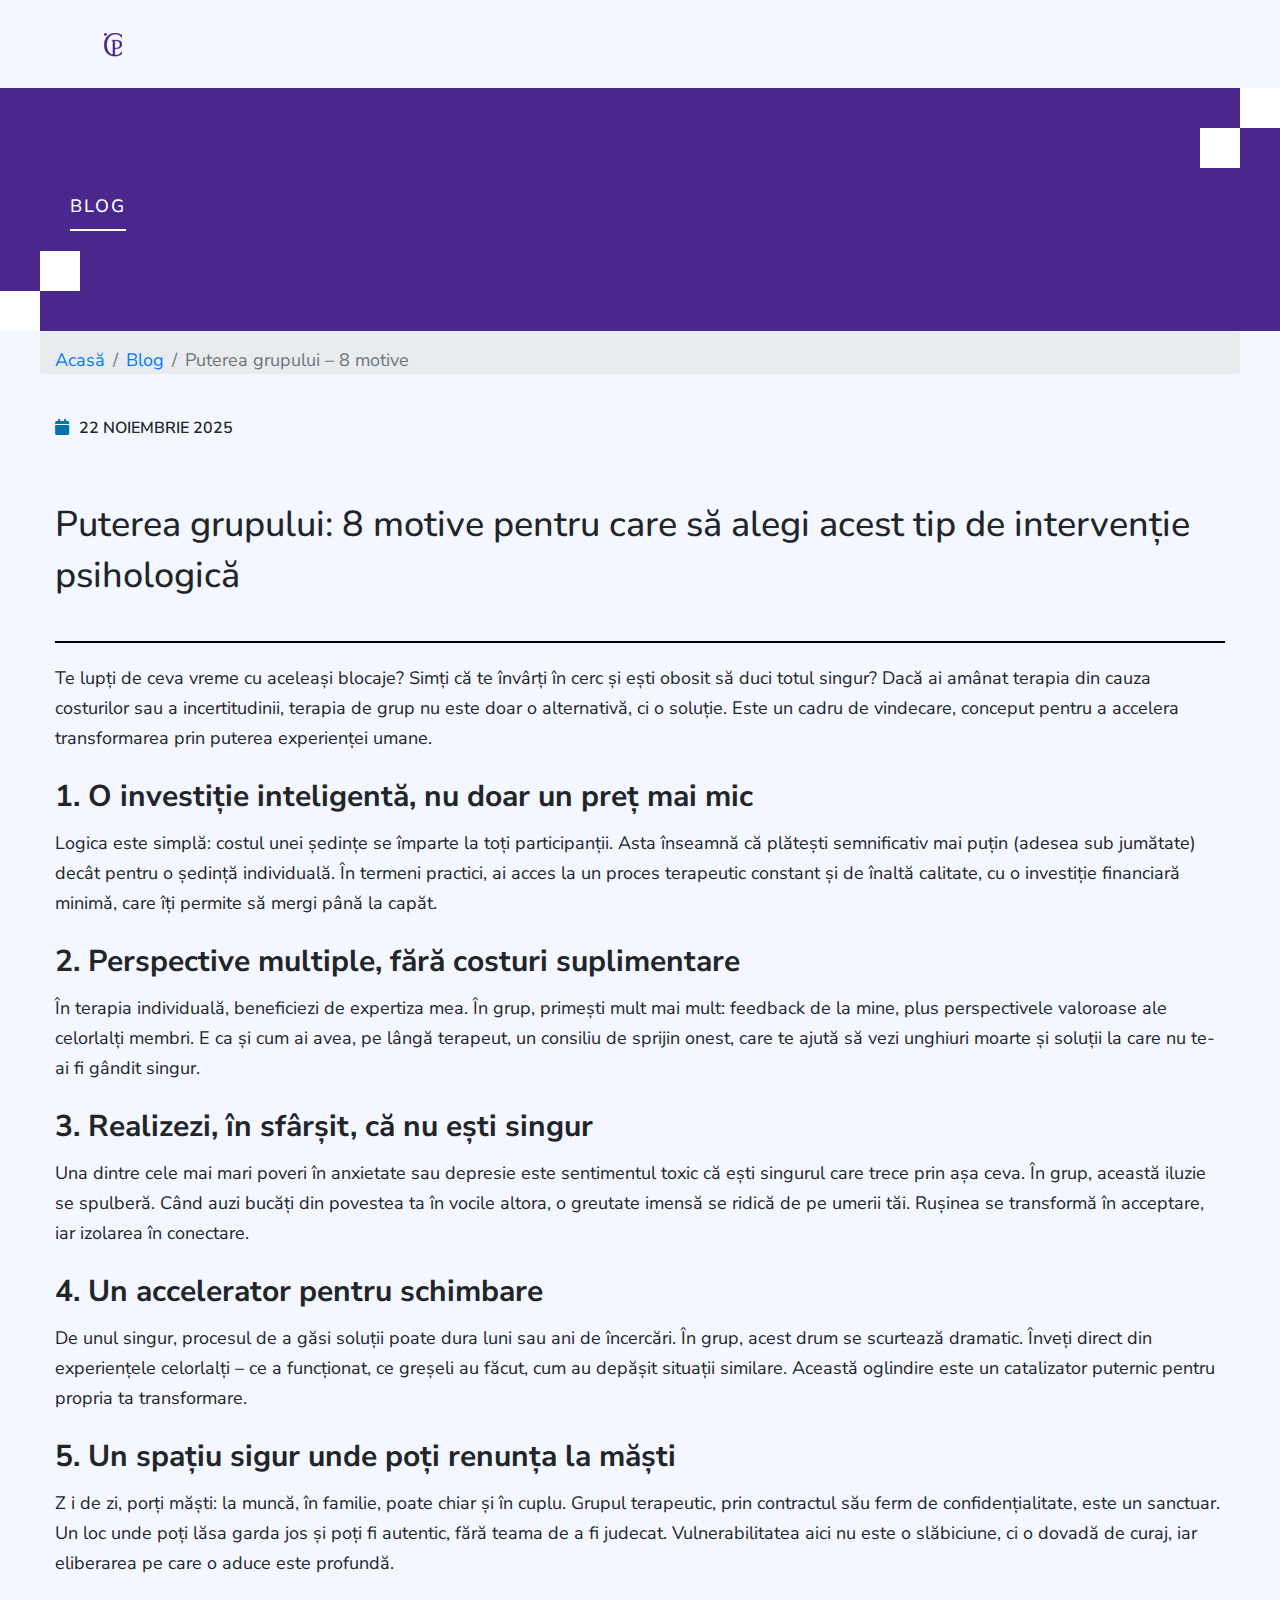
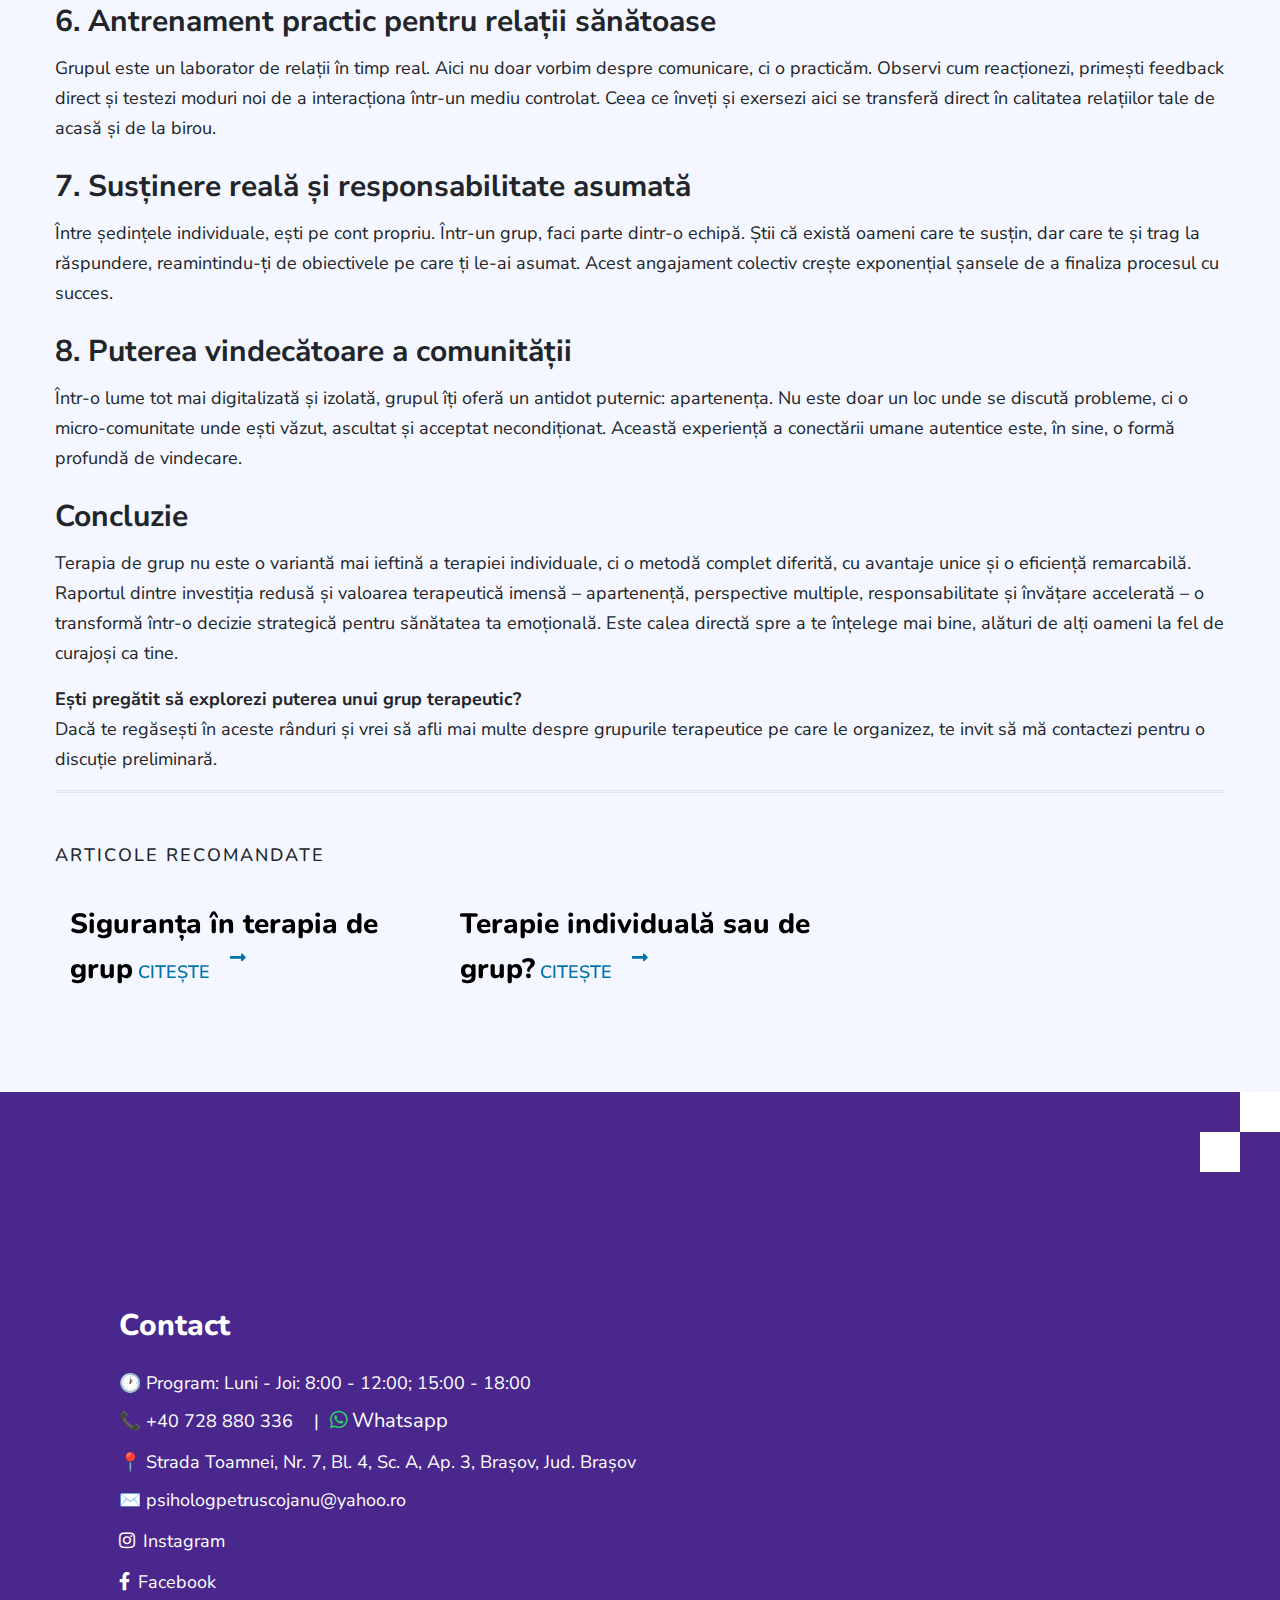
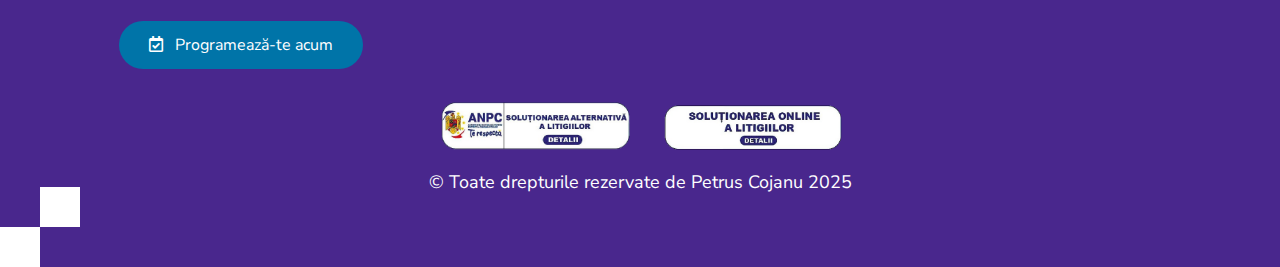
<file: blog-puterea-grupului-8-motive.html>
<!DOCTYPE html>
<html lang="ro" dir="ltr">
<head>
    <meta charset="utf-8">
    <meta name="viewport" content="width=device-width, initial-scale=1">
    <title>Puterea grupului – 8 motive | Blog</title>
    <meta name="description" content="De ce să alegi terapia de grup: cost, oglindire, comunitate, responsabilitate și schimbare accelerată.">
    <link rel="canonical" href="blog-puterea-grupului-8-motive.html">
    <meta property="og:type" content="article">
    <meta property="og:title" content="Puterea grupului – 8 motive">
    <meta property="og:description" content="Beneficiile-cheie ale terapiei de grup și de ce accelerează vindecarea.">
    <meta property="og:image" content="assets/images/blogimg/blog1.png">
    <link href="assets/images/logo/Fevicon.ico" rel="icon">
    <link rel="stylesheet" href="assets/css/bootstrap.min.css">
    <link rel="stylesheet" href="assets/css/all.css">
    <link rel="stylesheet" href="assets/css/slick.css">
    <link rel="stylesheet" href="assets/css/animate.css">
    <link href="https://fonts.googleapis.com/css2?family=Nunito+Sans:wght@400;700&family=Nunito:wght@800&display=swap" rel="stylesheet">
    <link rel="stylesheet" href="assets/css/custom.css">
    <link rel="stylesheet" href="assets/css/media-query.css">
</head>
<body>
    <div id="page_wrap">
        <header class="header" id="po_header">
            <div class="container"><div class="row mx-md-0"><div class="col-6 col-sm-4"><a href="index.html"><img src="assets/images/logo/Polio.png" alt="Logo"></a></div></div></div>
        </header>
        <section class="page-section po-background blog-hero">
            <div class="po-square-shapeone"></div>
            <div class="po-square-shapetwo"></div>
            <div class="container">
                <div class="row mx-md-0">
                    <div class="col">
                        <h3 class="wu-line content_intro po-wtext mb-0">blog</h3>
                    </div>
                </div>
            </div>
        </section>
        <nav aria-label="breadcrumb" class="bg-transparent">
            <ol class="breadcrumb container mb-0 pt-3">
                <li class="breadcrumb-item"><a href="index.html">Acasă</a></li>
                <li class="breadcrumb-item"><a href="index.html">Blog</a></li>
                <li class="breadcrumb-item active" aria-current="page">Puterea grupului – 8 motive</li>
            </ol>
        </nav>
        <section class="page-section po-single-blog pt-3">
            <div class="container">
                <div class="single-blog-page">
                    <div class="blog-detail">
                        <div class="blog-meta-data"><span class="single-blog-date">22 noiembrie 2025</span><span class="single-blog-category">terapie de grup</span></div>
                        <div class="pb-0"><h1 class="mb-0 pagetitle po-project-title single-blog-title">Puterea grupului: 8 motive pentru care să alegi acest tip de intervenție psihologică</h1></div>
                        <div class="po-divider-black"></div>
                        <div class="blog-desc">
                            <p class="pb-0 mb-4">Te lupți de ceva vreme cu aceleași blocaje? Simți că te învârți în cerc și ești obosit să duci totul singur? Dacă ai amânat terapia din cauza costurilor sau a incertitudinii, terapia de grup nu este doar o alternativă, ci o soluție. Este un cadru de vindecare, conceput pentru a accelera transformarea prin puterea experienței umane.</p>

                            <h4>1. O investiție inteligentă, nu doar un preț mai mic</h4>
                            <p>Logica este simplă: costul unei ședințe se împarte la toți participanții. Asta înseamnă că plătești semnificativ mai puțin (adesea sub jumătate) decât pentru o ședință individuală. În termeni practici, ai acces la un proces terapeutic constant și de înaltă calitate, cu o investiție financiară minimǎ, care îți permite să mergi până la capăt.</p>

                            <h4>2. Perspective multiple, fără costuri suplimentare</h4>
                            <p>În terapia individuală, beneficiezi de expertiza mea. În grup, primești mult mai mult: feedback de la mine, plus perspectivele valoroase ale celorlalți membri. E ca și cum ai avea, pe lângă terapeut, un consiliu de sprijin onest, care te ajută să vezi unghiuri moarte și soluții la care nu te-ai fi gândit singur.</p>

                            <h4>3. Realizezi, în sfârșit, că nu ești singur</h4>
                            <p>Una dintre cele mai mari poveri în anxietate sau depresie este sentimentul toxic că ești singurul care trece prin așa ceva. În grup, această iluzie se spulberă. Când auzi bucăți din povestea ta în vocile altora, o greutate imensă se ridică de pe umerii tăi. Rușinea se transformă în acceptare, iar izolarea în conectare.</p>

                            <h4>4. Un accelerator pentru schimbare</h4>
                            <p>De unul singur, procesul de a găsi soluții poate dura luni sau ani de încercări. În grup, acest drum se scurtează dramatic. Înveți direct din experiențele celorlalți – ce a funcționat, ce greșeli au făcut, cum au depășit situații similare. Această oglindire este un catalizator puternic pentru propria ta transformare.</p>

                            <h4>5. Un spațiu sigur unde poți renunța la măști</h4>
                            <p>Z i de zi, porți măști: la muncă, în familie, poate chiar și în cuplu. Grupul terapeutic, prin contractul său ferm de confidențialitate, este un sanctuar. Un loc unde poți lăsa garda jos și poți fi autentic, fără teama de a fi judecat. Vulnerabilitatea aici nu este o slăbiciune, ci o dovadă de curaj, iar eliberarea pe care o aduce este profundă.</p>

                            <h4>6. Antrenament practic pentru relații sănătoase</h4>
                            <p>Grupul este un laborator de relații în timp real. Aici nu doar vorbim despre comunicare, ci o practicăm. Observi cum reacționezi, primești feedback direct și testezi moduri noi de a interacționa într-un mediu controlat. Ceea ce înveți și exersezi aici se transferă direct în calitatea relațiilor tale de acasă și de la birou.</p>

                            <h4>7. Susținere reală și responsabilitate asumată</h4>
                            <p>Între ședințele individuale, ești pe cont propriu. Într-un grup, faci parte dintr-o echipă. Știi că există oameni care te susțin, dar care te și trag la răspundere, reamintindu-ți de obiectivele pe care ți le-ai asumat. Acest angajament colectiv crește exponențial șansele de a finaliza procesul cu succes.</p>

                            <h4>8. Puterea vindecătoare a comunității</h4>
                            <p>Într-o lume tot mai digitalizată și izolată, grupul îți oferă un antidot puternic: apartenența. Nu este doar un loc unde se discută probleme, ci o micro-comunitate unde ești văzut, ascultat și acceptat necondiționat. Această experiență a conectării umane autentice este, în sine, o formă profundă de vindecare.</p>

                            <h4>Concluzie</h4>
                            <p>Terapia de grup nu este o variantă mai ieftină a terapiei individuale, ci o metodă complet diferită, cu avantaje unice și o eficiență remarcabilă. Raportul dintre investiția redusă și valoarea terapeutică imensă – apartenență, perspective multiple, responsabilitate și învățare accelerată – o transformă într-o decizie strategică pentru sănătatea ta emoțională. Este calea directă spre a te înțelege mai bine, alături de alți oameni la fel de curajoși ca tine.</p>

                            <p class="pb-0 mb-0"><strong>Ești pregătit să explorezi puterea unui grup terapeutic?</strong><br> Dacă te regăsești în aceste rânduri și vrei să afli mai multe despre grupurile terapeutice pe care le organizez, te invit să mă contactezi pentru o discuție preliminară.</p>
                        </div>
                    </div>
                </div>
                <div class="po-linebreak"></div>
                <div class="related-blog">
                    <h4 class="mb-0 po-longline-title related-text">Articole recomandate</h4>
                    <div class="row mx-md-0 related-blog-slider justify-content-start">
                        <div class="col-12 col-md-4 blog-col">
                            <div class="blog-item button-hover">
                                <a href="blog-siguranta-terapia-de-grup.html"><div class="blog-img"></div></a>
                                <div class="blog-content">
                                    <a href="blog-siguranta-terapia-de-grup.html" class="mb-0 blog-title">Siguranța în terapia de grup</a>
                                    <a class="po-learmore" href="blog-siguranta-terapia-de-grup.html">citește</a>
                                </div>
                            </div>
                        </div>
                        <div class="col-12 col-md-4 blog-col">
                            <div class="blog-item button-hover">
                                <a href="blog-terapie-individuala-sau-de-grup.html"><div class="blog-img"></div></a>
                                <div class="blog-content">
                                    <a href="blog-terapie-individuala-sau-de-grup.html" class="mb-0 blog-title">Terapie individuală sau de grup?</a>
                                    <a class="po-learmore" href="blog-terapie-individuala-sau-de-grup.html">citește</a>
                                </div>
                            </div>
                        </div>
                    </div>
                </div>
            </div>
        </section>
  <!-- Footer section start here -->
  <footer class="position-relative po-background" id="contact">
    <div class="po-square-shapeone"></div>
    <div class="po-square-shapetwo"></div>
    <div class="container text-center text-md-left">
        <div class="footer-bottom">
            <div class="row mx-md-0 footer-content justify-content-center">
                <div class="col-12 col-sm-6 mx-auto foo-col">
                    <div class="footer-info">
                        <h4 class="footer-title po-wtext mt-3 mb-4 p-0 f-title">Contact</h4>
                        
                        <!-- 1. Numărul de telefon -->
                        <p class="p-0 mb-0 pb-2" style="margin-top: 3px;">
                            <span class="po-wtext">🕐 Program: Luni - Joi: 8:00 - 12:00; 15:00 - 18:00</span>
                        </p>
                        <p class="po-wtext pb-2 mb-0 fo-contact" style="margin-bottom: 0;">
                           <a href="tel:+40728880336" class="po-wtext" style="margin-right: 10px;">
                              📞 +40 728 880 336
                           </a>
                           <span style="margin: 0 6px;">|</span>
                           <a href="https://wa.me/40728880336" target="_blank" class="po-wtext" title="Whatsapp" style="font-size: 1.12em;">
                              <i class="fab fa-whatsapp" style="color: #25D366; margin-right: 4px;"></i>Whatsapp
                           </a>
                        </p>

                        <!-- 2. Adresa -->
                        <p class="p-0 po-wtext pb-2 mb-0" style="margin-top: 3px;">
                           <a href="https://www.google.com/maps/dir//Cabinet+Psihologic+Brasov+Cojanu+Petruș,+Str.+Toamnei,+Nr.+7,+Bl.4,+Sc.+A,+Ap+3,+Brașov+500223/data=!4m6!4m5!1m1!4e2!1m2!1m1!1s0x40b35dca6a57f445:0xaf8c821577c4d19c?sa=X&ved=1t:57443&ictx=111" target="_blank" class="po-wtext" style="text-decoration: none;">
                               📍 Strada Toamnei, Nr. 7, Bl. 4, Sc. A, Ap. 3, Brașov, Jud. Brașov
                           </a>
                        </p>

                        <!-- 3. Email -->
                        <p class="p-0 mb-0 pb-2">
                            <a href="mailto:psihologpetruscojanu@yahoo.ro" class="po-wtext email">✉️ psihologpetruscojanu@yahoo.ro</a>
                        </p>

                        <!-- 4. Instagram -->
                        <p class="p-0 mb-0 pb-2" style="margin-top: 3px;">
                            <a href="https://www.instagram.com/psihologpetruscojanu?igsh=OGhkYXdhdjdreXh5" target="_blank" class="po-wtext" style="text-decoration: none;">
                                <i class="fab fa-instagram" style="margin-right: 8px;"></i>Instagram
                            </a>
                        </p>

                        <!-- 5. Facebook -->
                        <p class="p-0 mb-0 pb-2" style="margin-top: 3px;">
                            <a href="https://www.facebook.com/PsihologBrasovCojanuPetrus" target="_blank" class="po-wtext" style="text-decoration: none;">
                                <i class="fab fa-facebook-f" style="margin-right: 8px;"></i>Facebook
                            </a>
                        </p>
                    <p class="p-0 mt-3 mb-0 pb-2">
                        <a href="https://psihologpetruscojanu.setmore.com" target="_blank" class="btn btn-primary" style="border-radius: 25px; padding: 12px 30px; background: #0074A8; border: none; color: white; text-decoration: none;">
                            <i class="far fa-calendar-check" style="margin-right: 8px;"></i> Programează-te acum
                        </a>
                    </p>
                    </div>
                </div>
                <div class="col-12 col-sm-4 mx-auto foo-col">   
                    <div class="footer-info">
                        <div style="width: 100%; max-width: 400px; margin: 0 auto; aspect-ratio: 1/1;">
                            <iframe 
                                src="https://www.google.com/maps/embed?pb=!1m18!1m12!1m3!1d2772.0271125147!2d25.61335231558491!3d45.65316107909873!2m3!1f0!2f0!3f0!3m2!1i1024!2i768!4f13.1!3m3!1m2!1s0x40b35dca6a57f445%3A0xaf8c821577c4d19c!2sCabinet%20Psihologic%20Brasov%20Cojanu%20Petru%C8%99!5e0!3m2!1sro!2sro!4v1738057600000!5m2!1sro!2sro" 
                                width="100%" 
                                height="100%" 
                                style="border:0; border-radius: 15px; display: block;" 
                                allowfullscreen="" 
                                loading="lazy" 
                                referrerpolicy="no-referrer-when-downgrade">
                            </iframe>
                        </div>
                    </div>
                </div>
               
            </div>
        </div>
    </div>
    <!-- Copyright -->
    <div class="footer-copyright text-center pt-4">
        <!-- GDPR și ANPC Links -->
        <div class="row justify-content-center mb-3">
            <div class="col-auto">
                <a href="https://reclamatiisal.anpc.ro" target="_blank" class="compliance-link">
                    <img src="assets/images/1.png" alt="ANPC - Autoritatea Națională pentru Protecția Consumatorilor" style="height: 50px; width: auto; border-radius: 8px;">
                </a>
            </div>
            <div class="col-auto">
                <a href="https://consumer-redress.ec.europa.eu/site-relocation_en?event=main.home2.show&lng=RO" target="_blank" class="compliance-link">
                    <img src="assets/images/2.png" alt="GDPR - Consumer Redress EU" style="height: 50px; width: auto; border-radius: 8px;">
                </a>
            </div>
        </div>
        <p class="po-wtext copyright pb-1"> &copy; Toate drepturile rezervate de Petrus Cojanu 2025</p>
    </div>
    <!-- Copyright -->
</footer>
    </div>
<script src="assets/js/jquery.min.js"></script>
<script src="assets/js/bootstrap.min.js"></script>
<script src="assets/js/slick.min.js"></script>
<script src="assets/js/wow.min.js"></script>
<script src="assets/js/custom.js"></script>
</body>
</html>
</file>
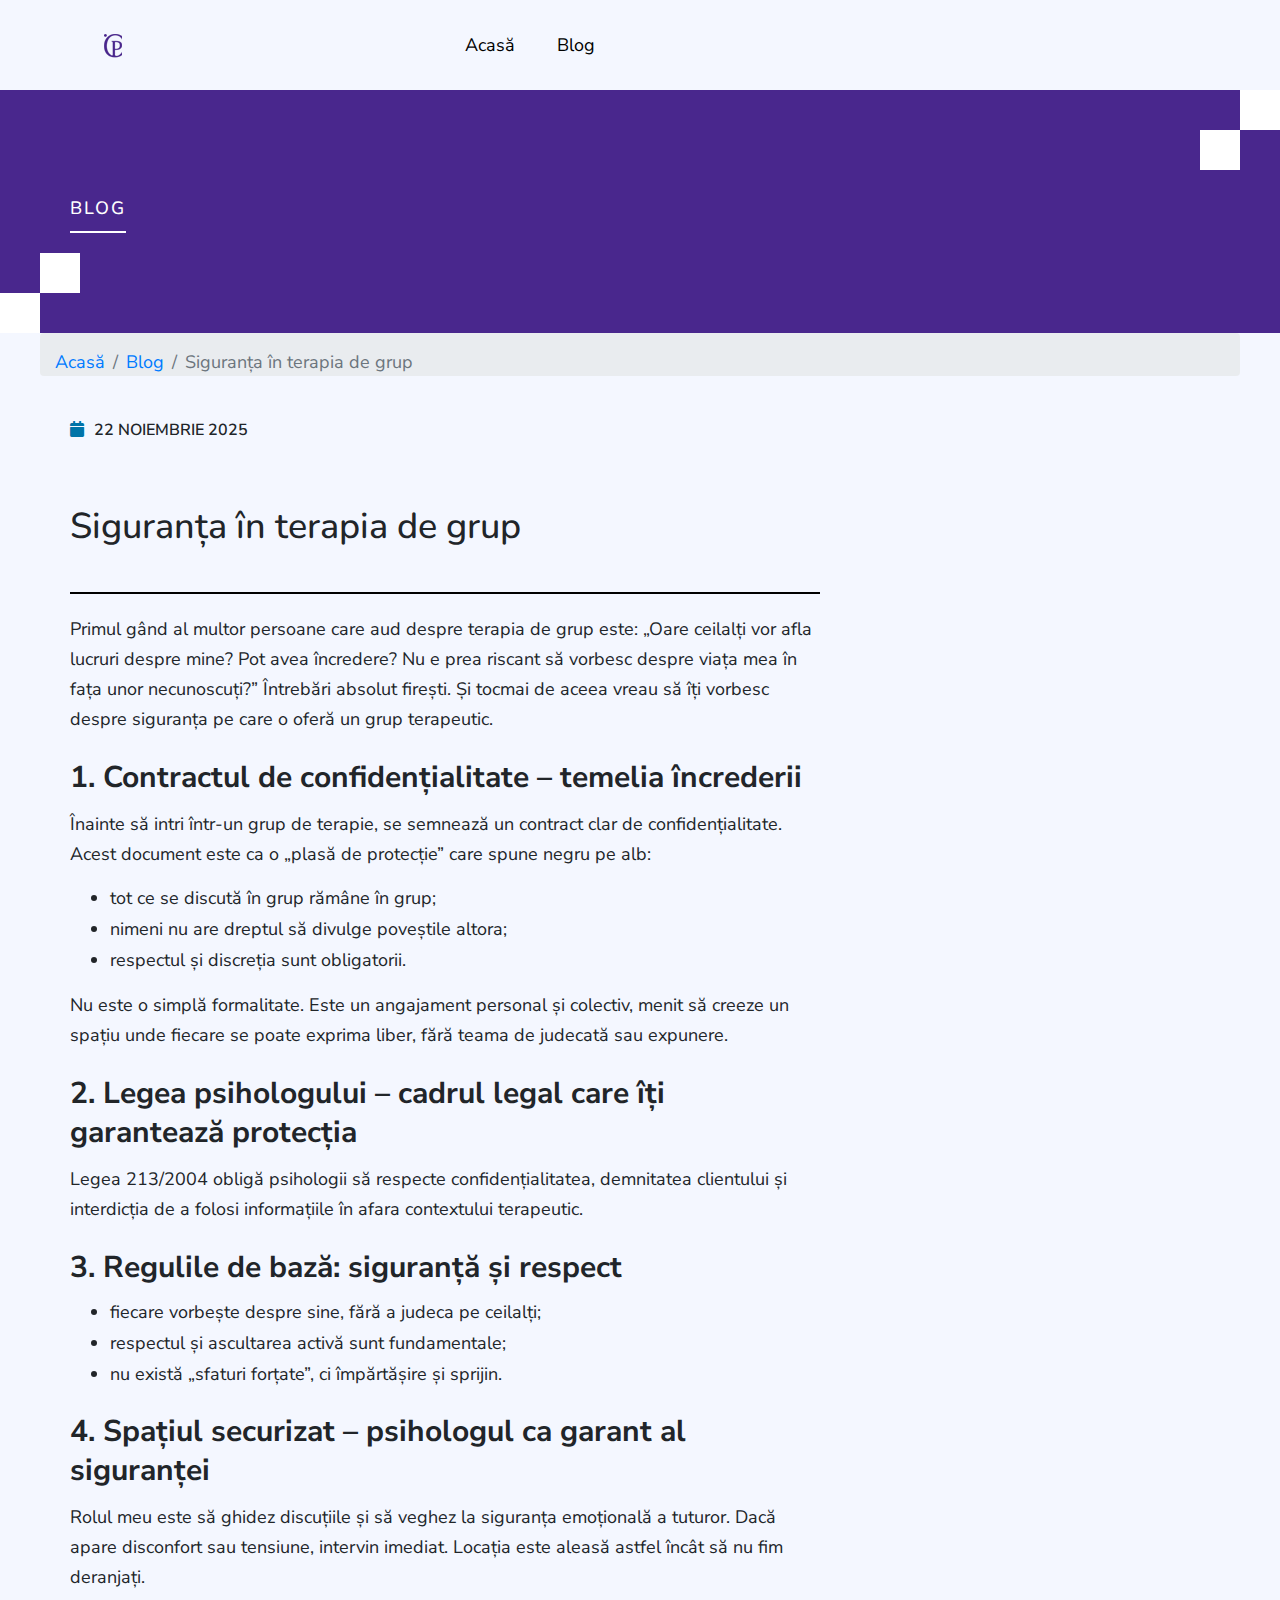
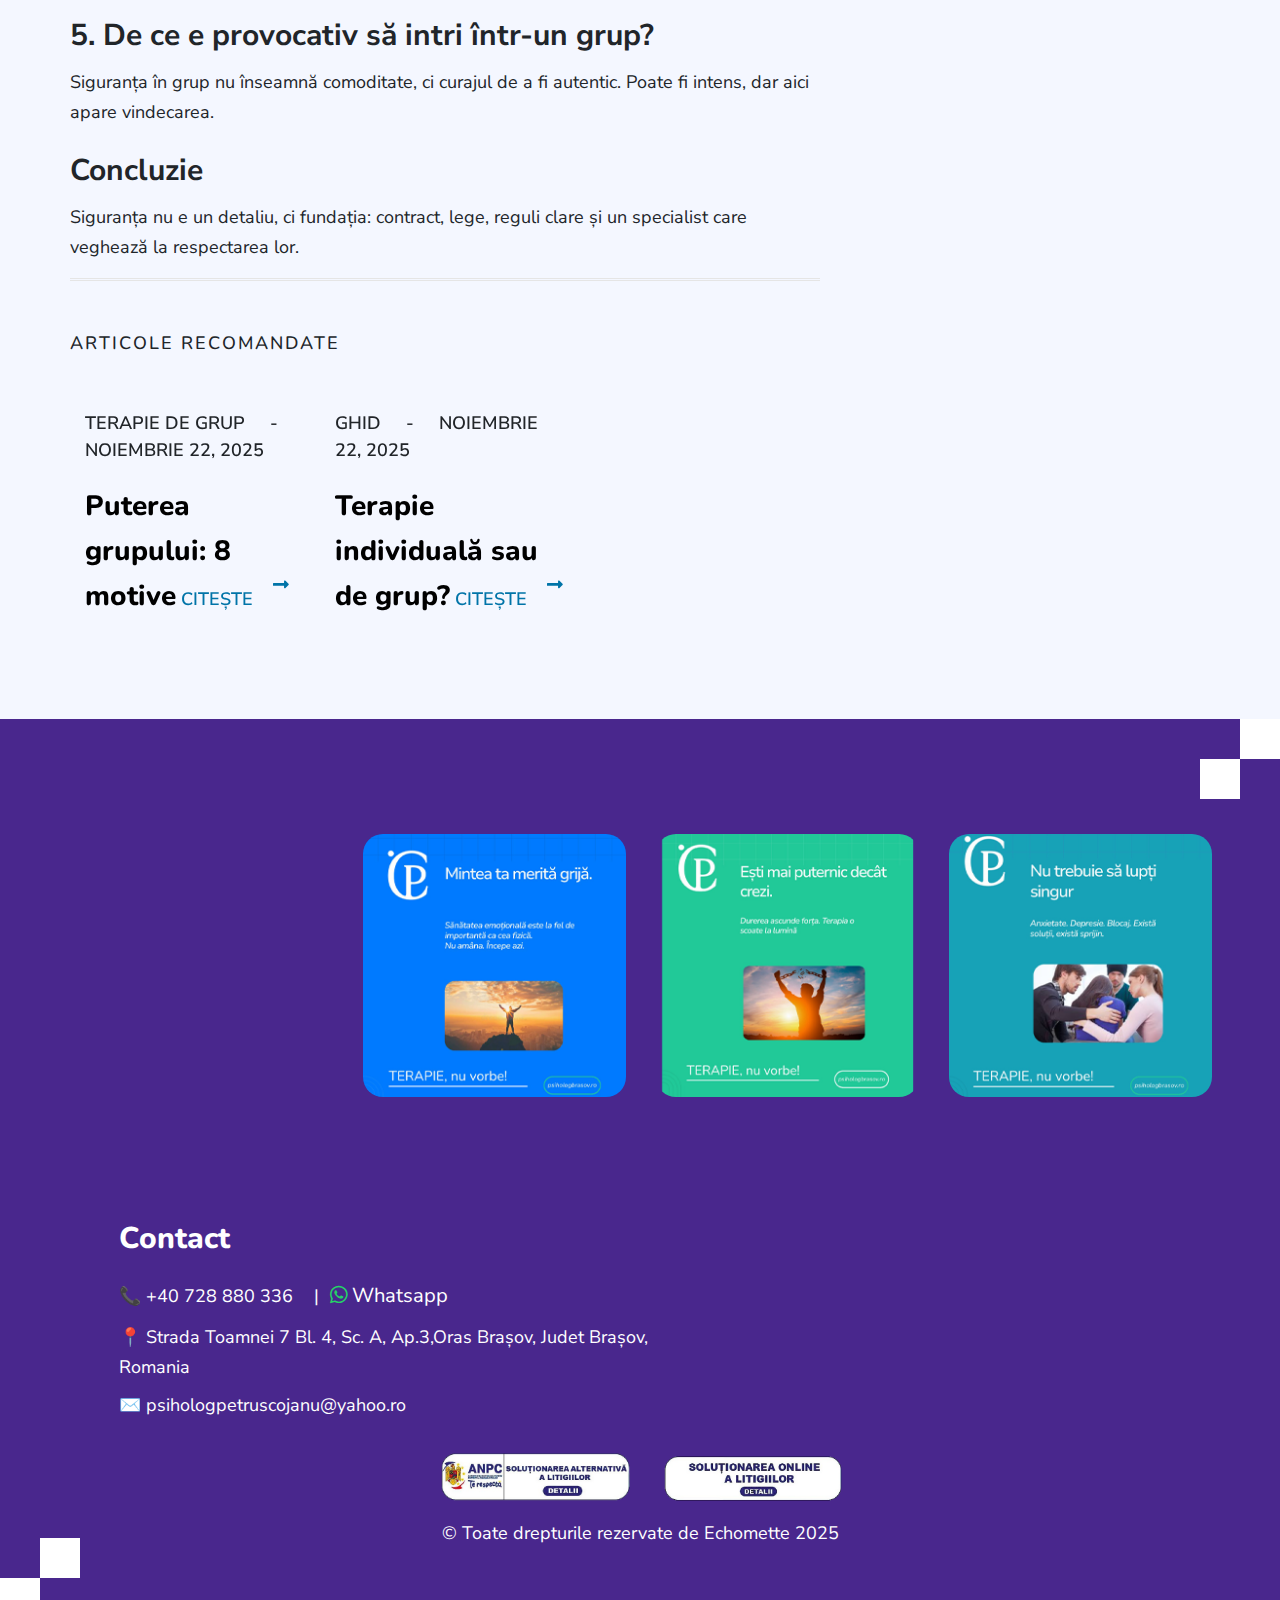
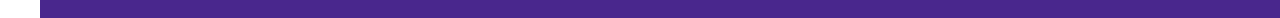
<file: blog-siguranta-terapia-de-grup.html>
<!DOCTYPE html>
<html lang="ro" dir="ltr">
<head>
    <meta charset="utf-8">
    <meta http-equiv="X-UA-Compatible" content="IE=edge">
    <meta name="viewport" content="width=device-width, initial-scale=1, shrink-to-fit=no">
    <title>Siguranța în terapia de grup | Blog</title>
    <meta name="description" content="Ce înseamnă siguranța într-un grup terapeutic: confidențialitate, lege, reguli clare și rolul psihologului.">
    <link rel="canonical" href="blog-siguranta-terapia-de-grup.html">
    <meta property="og:type" content="article">
    <meta property="og:title" content="Siguranța în terapia de grup">
    <meta property="og:description" content="Confidențialitate, legea psihologului, reguli de grup și spațiu securizat.">
    <meta property="og:image" content="assets/images/blogimg/blog2.png">
    <link href="assets/images/logo/Fevicon.ico" rel="icon">
    <link rel="stylesheet" type="text/css" href="assets/css/bootstrap.min.css">
    <link rel="stylesheet" type="text/css" href="assets/css/all.css">
    <link rel="stylesheet" type="text/css" href="assets/css/slick.css">
    <link rel="stylesheet" type="text/css" href="assets/css/animate.css">
    <link href="https://fonts.googleapis.com/css2?family=Nunito+Sans:wght@400;700&family=Nunito:wght@800&display=swap" rel="stylesheet">
    <link rel="stylesheet" type="text/css" href="assets/css/custom.css">
    <link rel="stylesheet" type="text/css" href="assets/css/media-query.css">
</head>
<body data-spy="scroll" data-target="#po_header">
    <div id="page_wrap">
        <header class="header" id="po_header">
            <div class="container">
                <div class="row mx-md-0">
                    <div class="col-6 col-sm-4 page-logo">
                        <div class="po_logo">
                            <a href="Homepage_1.html"><img src="assets/images/logo/Polio.png" alt="Logo"></a>
                        </div>
                    </div>
                    <div class="col-6 col-sm-8 menu-bar p-0">
                        <nav class="navbar navbar-expand-lg navbar-light nabar-own p-0">
                            <div class="container-fluid p-0">
                                <div class="navbar-collapse po-navbar-collapse" id="navbarSupportedContent">
                                    <ul class="navbar-nav mb-0 justify-content-end" id="main_nav">
                                        <li class="nav-item"><a class="nav-link" href="Homepage_1.html">Acasă</a></li>
                                        <li class="nav-item"><a class="nav-link scrollto" href="Homepage_1.html#blogs">Blog</a></li>
                                    </ul>
                                </div>
                            </div>
                        </nav>
                    </div>
                </div>
            </div>
        </header>
        <section class="page-section po-background blog-hero">
            <div class="po-square-shapeone"></div>
            <div class="po-square-shapetwo"></div>
            <div class="container">
                <div class="row mx-md-0">
                    <div class="col">
                        <h3 class="wu-line content_intro po-wtext mb-0">blog</h3>
                    </div>
                </div>
            </div>
        </section>

        <nav aria-label="breadcrumb" class="bg-transparent">
            <ol class="breadcrumb container mb-0 pt-3">
                <li class="breadcrumb-item"><a href="Homepage_1.html">Acasă</a></li>
                <li class="breadcrumb-item"><a href="Homepage_1.html#blogs">Blog</a></li>
                <li class="breadcrumb-item active" aria-current="page">Siguranța în terapia de grup</li>
            </ol>
        </nav>

        <section class="page-section po-single-blog pt-3">
            <div class="container">
                <div class="row mx-md-0 single-blog">
                    <div class="col-12 col-md-8 col-lg-8">
                        <div class="single-blog-page">
                            
                            <div class="blog-detail">
                                <div class="blog-meta-data">
                                    <span class="single-blog-date">22 noiembrie 2025</span>
                                    <span class="single-blog-category">siguranță</span>
                                </div>
                                <div class="pb-0"><h1 class="mb-0 pagetitle po-project-title single-blog-title">Siguranța în terapia de grup</h1></div>
                                <div class="po-divider-black"></div>
                                <div class="blog-desc">
                                    <p class="pb-0 mb-4">Primul gând al multor persoane care aud despre terapia de grup este: „Oare ceilalți vor afla lucruri despre mine? Pot avea încredere? Nu e prea riscant să vorbesc despre viața mea în fața unor necunoscuți?” Întrebări absolut firești. Și tocmai de aceea vreau să îți vorbesc despre siguranța pe care o oferă un grup terapeutic.</p>
                                    <h4>1. Contractul de confidențialitate – temelia încrederii</h4>
                                    <p>Înainte să intri într-un grup de terapie, se semnează un contract clar de confidențialitate. Acest document este ca o „plasă de protecție” care spune negru pe alb:</p>
                                    <ul>
                                        <li>tot ce se discută în grup rămâne în grup;</li>
                                        <li>nimeni nu are dreptul să divulge poveștile altora;</li>
                                        <li>respectul și discreția sunt obligatorii.</li>
                                    </ul>
                                    <p>Nu este o simplă formalitate. Este un angajament personal și colectiv, menit să creeze un spațiu unde fiecare se poate exprima liber, fără teama de judecată sau expunere.</p>
                                    <h4>2. Legea psihologului – cadrul legal care îți garantează protecția</h4>
                                    <p>Legea 213/2004 obligă psihologii să respecte confidențialitatea, demnitatea clientului și interdicția de a folosi informațiile în afara contextului terapeutic.</p>
                                    <h4>3. Regulile de bază: siguranță și respect</h4>
                                    <ul>
                                        <li>fiecare vorbește despre sine, fără a judeca pe ceilalți;</li>
                                        <li>respectul și ascultarea activă sunt fundamentale;</li>
                                        <li>nu există „sfaturi forțate”, ci împărtășire și sprijin.</li>
                                    </ul>
                                    <h4>4. Spațiul securizat – psihologul ca garant al siguranței</h4>
                                    <p>Rolul meu este să ghidez discuțiile și să veghez la siguranța emoțională a tuturor. Dacă apare disconfort sau tensiune, intervin imediat. Locația este aleasă astfel încât să nu fim deranjați.</p>
                                    <h4>5. De ce e provocativ să intri într-un grup?</h4>
                                    <p>Siguranța în grup nu înseamnă comoditate, ci curajul de a fi autentic. Poate fi intens, dar aici apare vindecarea.</p>
                                    <h4>Concluzie</h4>
                                    <p class="pb-0 mb-0">Siguranța nu e un detaliu, ci fundația: contract, lege, reguli clare și un specialist care veghează la respectarea lor.</p>
                                </div>
                            </div>
                        </div>
                        <div class="po-linebreak"></div>
                        <div class="related-blog">
                            <h4 class="mb-0 po-longline-title related-text">Articole recomandate</h4>
                            <div class="row mx-md-0 related-blog-slider justify-content-start">
                                <div class="col-12 col-md-4 blog-col">
                                    <div class="blog-item button-hover">
                                        <a href="blog-puterea-grupului-8-motive.html">
                                            <div class="blog-img"></div>
                                        </a>
                                        <div class="blog-content">
                                            <div class="blog-meta"><span class="blog-category">terapie de grup</span><span class="meta-seperator"> - </span><span class="blog-date">noiembrie 22, 2025</span></div>
                                            <a href="blog-puterea-grupului-8-motive.html" class="mb-0 blog-title">Puterea grupului: 8 motive</a>
                                            <a class="po-learmore" href="blog-puterea-grupului-8-motive.html">citește</a>
                                        </div>
                                    </div>
                                </div>
                                <div class="col-12 col-md-4 blog-col">
                                    <div class="blog-item button-hover">
                                        <a href="blog-terapie-individuala-sau-de-grup.html">
                                            <div class="blog-img"></div>
                                        </a>
                                        <div class="blog-content">
                                            <div class="blog-meta"><span class="blog-category">ghid</span><span class="meta-seperator"> - </span><span class="blog-date">noiembrie 22, 2025</span></div>
                                            <a href="blog-terapie-individuala-sau-de-grup.html" class="mb-0 blog-title">Terapie individuală sau de grup?</a>
                                            <a class="po-learmore" href="blog-terapie-individuala-sau-de-grup.html">citește</a>
                                        </div>
                                    </div>
                                </div>
                            </div>
                        </div>
                    </div>
                </div>
            </div>
        </section>
        <!-- Footer section start here -->
        <footer class="position-relative po-background" id="contactUs">
            <div class="po-square-shapeone"></div>
            <div class="po-square-shapetwo"></div>
            <div class="container text-center text-md-left">
                <div class="insta-gallary">
                    <div class="row mx-md-0">
                        <div class="col-12  col-sm-3 footer-first">
                            <h3 class="mb-0 po-sub-title po-insta-title po-wtext wow fadeInLeft" data-wow-duration="2s" data-wow-delay=".3s">
                                Hai să ne vedem pe:
                            </h3>
                            <p class="po-insta-id p-0 mb-0">
                                <a href="https://www.instagram.com/psihologpetruscojanu?igsh=OGhkYXdhdjdreXh5" target="_blank" class="po-wtext wow fadeInLeft" data-wow-duration="2s" data-wow-delay=".3s">
                                    <i class="fab fa-instagram" style="margin-right: 8px;"></i> Instagram
                                </a>
                            </p>
                            <p class="po-insta-id p-0 mb-0" style="margin-top: 10px;">
                                <a href="https://www.facebook.com/PsihologBrasovCojanuPetrus" target="_blank" class="po-wtext wow fadeInLeft" data-wow-duration="2s" data-wow-delay=".3s">
                                    <i class="fab fa-facebook-f" style="margin-right: 8px;"></i> Facebook
                                </a>
                            </p>
                        </div>
                        <div class="col-12 col-sm-9 insta-post-slider">
                            <div class="insta-icon">
                                <img src="assets/images/instagram-post/post-one.png" alt="gallary image one" class="insta-img" style="border-radius: 20px;">
                                <i class="fab fa-instagram"></i>
                            </div>
                            <div class="insta-icon">
                                <img src="assets/images/instagram-post/post-two.png" alt="gallary image two" class="insta-img" style="border-radius: 20px;">
                                <i class="fab fa-instagram"></i>
                            </div>
                            <div class="insta-icon">
                                <img src="assets/images/instagram-post/post-three.png" alt="gallary image three" class="insta-img" style="border-radius: 20px;">
                                <i class="fab fa-instagram"></i>
                            </div>
                            <div class="insta-icon">
                                <img src="assets/images/instagram-post/post-three.png" alt="gallary image three" class="insta-img" style="border-radius: 20px;">
                                <i class="fab fa-instagram"></i>
                            </div>
                        </div>
                    </div>
                </div>
                <div class="footer-bottom">
                    <div class="row mx-md-0 footer-content justify-content-center">
                        <div class="col-12 col-sm-6 mx-auto foo-col">
                            <div class="footer-info">
                                <h4 class="footer-title po-wtext mt-3 mb-4 p-0 f-title">Contact</h4>
                                
                                <!-- 1. Numărul de telefon -->
                                <p class="po-wtext pb-2 mb-0 fo-contact" style="margin-bottom: 0;">
                                   <a href="tel:+40728880336" class="po-wtext" style="margin-right: 10px;">
                                      📞 +40 728 880 336
                                   </a>
                                   <span style="margin: 0 6px;">|</span>
                                   <a href="https://wa.me/40728880336" target="_blank" class="po-wtext" title="Whatsapp" style="font-size: 1.12em;">
                                      <i class="fab fa-whatsapp" style="color: #25D366; margin-right: 4px;"></i>Whatsapp
                                   </a>
                                </p>

                                <!-- 2. Adresa -->
                                <p class="p-0 po-wtext pb-2 mb-0" style="margin-top: 3px;">
                                   <a href="https://www.google.com/maps/dir//Cabinet+Psihologic+Brasov+Cojanu+Petruș,+Str.+Toamnei,+Nr.+7,+Bl.4,+Sc.+A,+Ap+3,+Brașov+500223/data=!4m6!4m5!1m1!4e2!1m2!1m1!1s0x40b35dca6a57f445:0xaf8c821577c4d19c?sa=X&ved=1t:57443&ictx=111" target="_blank" class="po-wtext" style="text-decoration: none;">
                                       📍 Strada Toamnei 7 Bl. 4, Sc. A, Ap.3,Oras Brașov, Judet Brașov, Romania
                                   </a>
                                </p>

                                <!-- 3. Email -->
                                <p class="p-0 mb-0 pb-2">
                                    <a href="mailto:psihologpetruscojanu@yahoo.ro" class="po-wtext email">✉️ psihologpetruscojanu@yahoo.ro</a>
                                </p>
                            </div>
                        </div>
                        <div class="col-12 col-sm-4 mx-auto foo-col">
                            <!-- Spațiu liber pentru rețelele sociale -->
                        </div>
                       
                    </div>
                </div>
            </div>
            <!-- Copyright -->
            <div class="footer-copyright text-center pt-4">
                <!-- GDPR și ANPC Links -->
                <div class="row justify-content-center mb-3">
                    <div class="col-auto">
                        <a href="https://reclamatiisal.anpc.ro" target="_blank" class="compliance-link">
                            <img src="assets/images/1.png" alt="ANPC - Autoritatea Națională pentru Protecția Consumatorilor" style="height: 50px; width: auto; border-radius: 8px;">
                        </a>
                    </div>
                    <div class="col-auto">
                        <a href="https://consumer-redress.ec.europa.eu/site-relocation_en?event=main.home2.show&lng=RO" target="_blank" class="compliance-link">
                            <img src="assets/images/2.png" alt="GDPR - Consumer Redress EU" style="height: 50px; width: auto; border-radius: 8px;">
                        </a>
                    </div>
                </div>
                <p class="po-wtext copyright pb-1"> &copy; Toate drepturile rezervate de Echomette 2025</p>
            </div>
            <!-- Copyright -->
        </footer>
        <!-- Footer section end here -->
    </div>
<script src="assets/js/jquery.min.js"></script>
<script src="assets/js/bootstrap.min.js"></script>
<script src="assets/js/slick.min.js"></script>
<script src="assets/js/wow.min.js"></script>
<script src="assets/js/custom.js"></script>
<script>new WOW().init();</script>
</body>
</html>
</file>
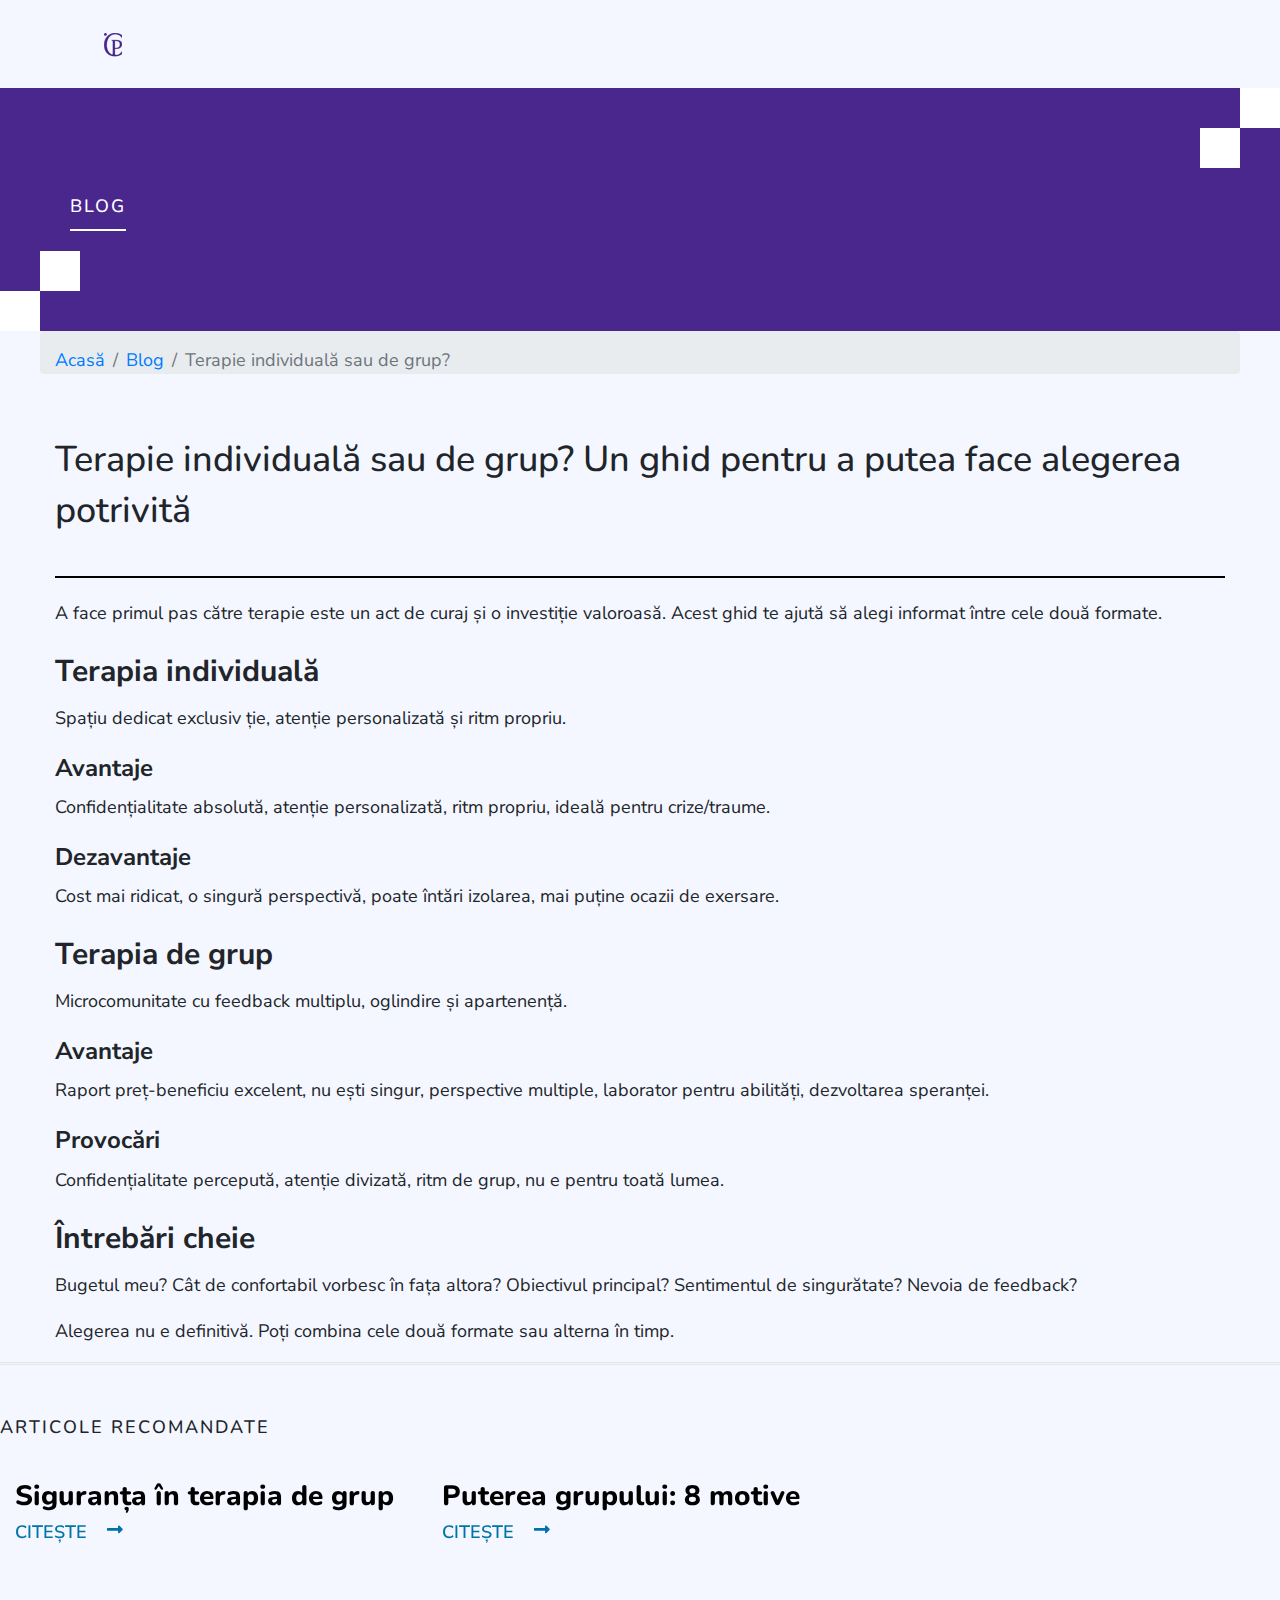
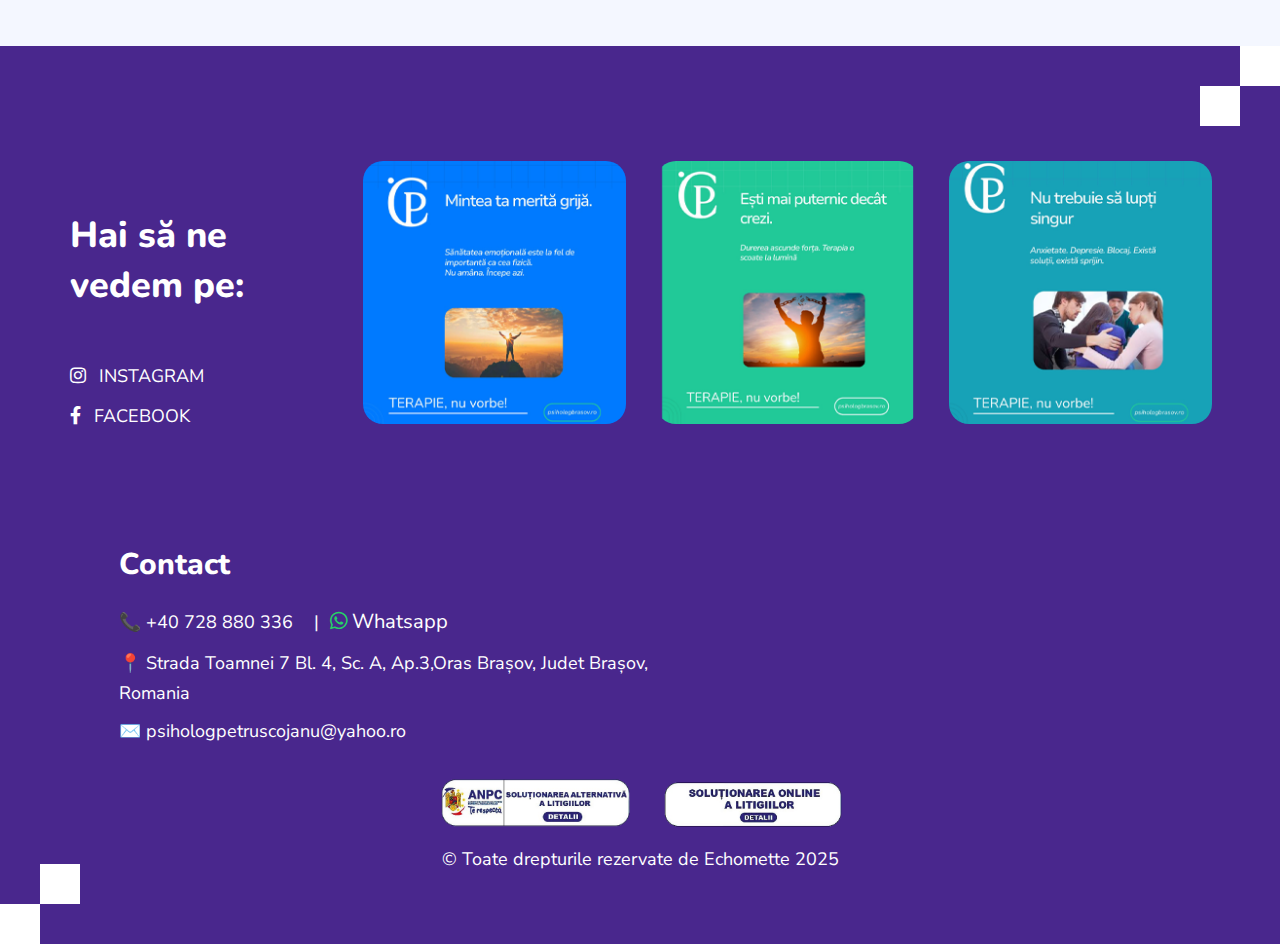
<file: blog-terapie-individuala-sau-de-grup.html>
<!DOCTYPE html>
<html lang="ro" dir="ltr">
<head>
    <meta charset="utf-8">
    <meta name="viewport" content="width=device-width, initial-scale=1">
    <title>Terapie individuală sau de grup? | Blog</title>
    <meta name="description" content="Diferențe, avantaje și provocări pentru a alege între terapie individuală și terapie de grup.">
    <link rel="canonical" href="blog-terapie-individuala-sau-de-grup.html">
    <meta property="og:type" content="article">
    <meta property="og:title" content="Terapie individuală sau de grup?">
    <meta property="og:description" content="Ghid pentru alegerea formatului potrivit: individual vs. grup.">
    <meta property="og:image" content="assets/images/blogimg/blog3.png">
    <link href="assets/images/logo/Fevicon.ico" rel="icon">
    <link rel="stylesheet" href="assets/css/bootstrap.min.css">
    <link rel="stylesheet" href="assets/css/all.css">
    <link rel="stylesheet" href="assets/css/slick.css">
    <link rel="stylesheet" href="assets/css/animate.css">
    <link href="https://fonts.googleapis.com/css2?family=Nunito+Sans:wght@400;700&family=Nunito:wght@800&display=swap" rel="stylesheet">
    <link rel="stylesheet" href="assets/css/custom.css">
    <link rel="stylesheet" href="assets/css/media-query.css">
</head>
<body>
    <div id="page_wrap">
        <header class="header" id="po_header">
            <div class="container"><div class="row mx-md-0"><div class="col-6 col-sm-4"><a href="index.html"><img src="assets/images/logo/Polio.png" alt="Logo"></a></div></div></div>
        </header>
        <section class="page-section po-background blog-hero">
            <div class="po-square-shapeone"></div>
            <div class="po-square-shapetwo"></div>
            <div class="container">
                <div class="row mx-md-0">
                    <div class="col">
                        <h3 class="wu-line content_intro po-wtext mb-0">blog</h3>
                    </div>
                </div>
            </div>
        </section>
        <nav aria-label="breadcrumb" class="bg-transparent">
            <ol class="breadcrumb container mb-0 pt-3">
                <li class="breadcrumb-item"><a href="Homepage_1.html">Acasă</a></li>
                <li class="breadcrumb-item"><a href="Homepage_1.html#blogs">Blog</a></li>
                <li class="breadcrumb-item active" aria-current="page">Terapie individuală sau de grup?</li>
            </ol>
        </nav>
        <section class="page-section po-single-blog pt-3">
            <div class="container">
                <div class="single-blog-page">
                        <div class="pb-0"><h1 class="mb-0 pagetitle po-project-title single-blog-title">Terapie individuală sau de grup? Un ghid pentru a putea face alegerea potrivită</h1></div>
                        <div class="po-divider-black"></div>
                        <div class="blog-desc">
                            <p>A face primul pas către terapie este un act de curaj și o investiție valoroasă. Acest ghid te ajută să alegi informat între cele două formate.</p>
                            <h4>Terapia individuală</h4>
                            <p>Spațiu dedicat exclusiv ție, atenție personalizată și ritm propriu.</p>
                            <h5>Avantaje</h5>
                            <p>Confidențialitate absolută, atenție personalizată, ritm propriu, ideală pentru crize/traume.</p>
                            <h5>Dezavantaje</h5>
                            <p>Cost mai ridicat, o singură perspectivă, poate întări izolarea, mai puține ocazii de exersare.</p>
                            <h4>Terapia de grup</h4>
                            <p>Microcomunitate cu feedback multiplu, oglindire și apartenență.</p>
                            <h5>Avantaje</h5>
                            <p>Raport preț-beneficiu excelent, nu ești singur, perspective multiple, laborator pentru abilități, dezvoltarea speranței.</p>
                            <h5>Provocări</h5>
                            <p>Confidențialitate percepută, atenție divizată, ritm de grup, nu e pentru toată lumea.</p>
                            <h4>Întrebări cheie</h4>
                            <p>Bugetul meu? Cât de confortabil vorbesc în fața altora? Obiectivul principal? Sentimentul de singurătate? Nevoia de feedback?</p>
                            <p class="pb-0 mb-0">Alegerea nu e definitivă. Poți combina cele două formate sau alterna în timp.</p>
                        </div>
                    </div>
                </div>
                <div class="po-linebreak"></div>
                <div class="related-blog">
                    <h4 class="mb-0 po-longline-title related-text">Articole recomandate</h4>
                    <div class="row mx-md-0 related-blog-slider justify-content-start">
                        <div class="col-12 col-md-4 blog-col">
                            <div class="blog-item button-hover">
                                <a href="blog-siguranta-terapia-de-grup.html"><div class="blog-img"></div></a>
                                <div class="blog-content">
                                    <a href="blog-siguranta-terapia-de-grup.html" class="mb-0 blog-title">Siguranța în terapia de grup</a>
                                    <a class="po-learmore" href="blog-siguranta-terapia-de-grup.html">citește</a>
                                </div>
                            </div>
                        </div>
                        <div class="col-12 col-md-4 blog-col">
                            <div class="blog-item button-hover">
                                <a href="blog-puterea-grupului-8-motive.html"><div class="blog-img"></div></a>
                                <div class="blog-content">
                                    <a href="blog-puterea-grupului-8-motive.html" class="mb-0 blog-title">Puterea grupului: 8 motive</a>
                                    <a class="po-learmore" href="blog-puterea-grupului-8-motive.html">citește</a>
                                </div>
                            </div>
                        </div>
                    </div>
                </div>
            </div>
        </section>
        <!-- Footer section start here -->
        <footer class="position-relative po-background" id="contactUs">
            <div class="po-square-shapeone"></div>
            <div class="po-square-shapetwo"></div>
            <div class="container text-center text-md-left">
                <div class="insta-gallary">
                    <div class="row mx-md-0">
                        <div class="col-12  col-sm-3 footer-first">
                            <h3 class="mb-0 po-sub-title po-insta-title po-wtext wow fadeInLeft" data-wow-duration="2s" data-wow-delay=".3s">
                                Hai să ne vedem pe:
                            </h3>
                            <p class="po-insta-id p-0 mb-0">
                                <a href="https://www.instagram.com/psihologpetruscojanu?igsh=OGhkYXdhdjdreXh5" target="_blank" class="po-wtext wow fadeInLeft" data-wow-duration="2s" data-wow-delay=".3s">
                                    <i class="fab fa-instagram" style="margin-right: 8px;"></i> Instagram
                                </a>
                            </p>
                            <p class="po-insta-id p-0 mb-0" style="margin-top: 10px;">
                                <a href="https://www.facebook.com/PsihologBrasovCojanuPetrus" target="_blank" class="po-wtext wow fadeInLeft" data-wow-duration="2s" data-wow-delay=".3s">
                                    <i class="fab fa-facebook-f" style="margin-right: 8px;"></i> Facebook
                                </a>
                            </p>
                        </div>
                        <div class="col-12 col-sm-9 insta-post-slider">
                            <div class="insta-icon">
                                <img src="assets/images/instagram-post/post-one.png" alt="gallary image one" class="insta-img" style="border-radius: 20px;">
                                <i class="fab fa-instagram"></i>
                            </div>
                            <div class="insta-icon">
                                <img src="assets/images/instagram-post/post-two.png" alt="gallary image two" class="insta-img" style="border-radius: 20px;">
                                <i class="fab fa-instagram"></i>
                            </div>
                            <div class="insta-icon">
                                <img src="assets/images/instagram-post/post-three.png" alt="gallary image three" class="insta-img" style="border-radius: 20px;">
                                <i class="fab fa-instagram"></i>
                            </div>
                            <div class="insta-icon">
                                <img src="assets/images/instagram-post/post-three.png" alt="gallary image three" class="insta-img" style="border-radius: 20px;">
                                <i class="fab fa-instagram"></i>
                            </div>
                        </div>
                    </div>
                </div>
                <div class="footer-bottom">
                    <div class="row mx-md-0 footer-content justify-content-center">
                        <div class="col-12 col-sm-6 mx-auto foo-col">
                            <div class="footer-info">
                                <h4 class="footer-title po-wtext mt-3 mb-4 p-0 f-title">Contact</h4>
                                
                                <!-- 1. Numărul de telefon -->
                                <p class="po-wtext pb-2 mb-0 fo-contact" style="margin-bottom: 0;">
                                   <a href="tel:+40728880336" class="po-wtext" style="margin-right: 10px;">
                                      📞 +40 728 880 336
                                   </a>
                                   <span style="margin: 0 6px;">|</span>
                                   <a href="https://wa.me/40728880336" target="_blank" class="po-wtext" title="Whatsapp" style="font-size: 1.12em;">
                                      <i class="fab fa-whatsapp" style="color: #25D366; margin-right: 4px;"></i>Whatsapp
                                   </a>
                                </p>

                                <!-- 2. Adresa -->
                                <p class="p-0 po-wtext pb-2 mb-0" style="margin-top: 3px;">
                                   <a href="https://www.google.com/maps/dir//Cabinet+Psihologic+Brasov+Cojanu+Petruș,+Str.+Toamnei,+Nr.+7,+Bl.4,+Sc.+A,+Ap+3,+Brașov+500223/data=!4m6!4m5!1m1!4e2!1m2!1m1!1s0x40b35dca6a57f445:0xaf8c821577c4d19c?sa=X&ved=1t:57443&ictx=111" target="_blank" class="po-wtext" style="text-decoration: none;">
                                       📍 Strada Toamnei 7 Bl. 4, Sc. A, Ap.3,Oras Brașov, Judet Brașov, Romania
                                   </a>
                                </p>

                                <!-- 3. Email -->
                                <p class="p-0 mb-0 pb-2">
                                    <a href="mailto:psihologpetruscojanu@yahoo.ro" class="po-wtext email">✉️ psihologpetruscojanu@yahoo.ro</a>
                                </p>
                            </div>
                        </div>
                        <div class="col-12 col-sm-4 mx-auto foo-col">
                            <!-- Spațiu liber pentru rețelele sociale -->
                        </div>
                       
                    </div>
                </div>
            </div>
            <!-- Copyright -->
            <div class="footer-copyright text-center pt-4">
                <!-- GDPR și ANPC Links -->
                <div class="row justify-content-center mb-3">
                    <div class="col-auto">
                        <a href="https://reclamatiisal.anpc.ro" target="_blank" class="compliance-link">
                            <img src="assets/images/1.png" alt="ANPC - Autoritatea Națională pentru Protecția Consumatorilor" style="height: 50px; width: auto; border-radius: 8px;">
                        </a>
                    </div>
                    <div class="col-auto">
                        <a href="https://consumer-redress.ec.europa.eu/site-relocation_en?event=main.home2.show&lng=RO" target="_blank" class="compliance-link">
                            <img src="assets/images/2.png" alt="GDPR - Consumer Redress EU" style="height: 50px; width: auto; border-radius: 8px;">
                        </a>
                    </div>
                </div>
                <p class="po-wtext copyright pb-1"> &copy; Toate drepturile rezervate de Echomette 2025</p>
            </div>
            <!-- Copyright -->
        </footer>
        <!-- Footer section end here -->
    </div>
<script src="assets/js/jquery.min.js"></script>
<script src="assets/js/bootstrap.min.js"></script>
<script src="assets/js/slick.min.js"></script>
<script src="assets/js/wow.min.js"></script>
<script src="assets/js/custom.js"></script>
</body>
</html>
</file>
<file: assets/css/custom.css>
/*------------------------------------------------------------------

	Project: Polio
	Author: Upsqode
	Last change:    24/06/2022 [fixed Float bug, vf]
	Primary use: Digital & Industrial Solutions 

------------------------------------------------------------------ */

/*------------------------------------------------------------------

						[Table of contents]

1.Default CSS 
2.Section Background Shape CSS
3.Button CSS
4.Header
5.Introduction 
6.About Us 
7.Counter
8.Video 
9.Why Us
10.Experience 
11.Our Project 
12.Testimonial 
13.Blog 
14.Work with us 
15.NewsLetter
16.Footer 
17.Animation
18.Page PreLoader
19.Homepage Two CSS
20.Homepage Three CSS
21.Homepage Four CSS
22.Blog Page CSS
23.Project Page CSS
------------------------------------------------------------------ */

/*------------------------ [Color codes] ------------------------

Background: #ffffff 
Content: #ffffff, #000000  

a (visited): #000000
a (standard): #000000   
a (hover):  #0074A8  
a (active): #0074A8

------------------------------------------------------------------ */


	/************************* 1.Default CSS **************************/

html {
	scroll-behavior: smooth;
}
body {
	background-color: #F4F7FF;
	font-family: 'Nunito Sans', sans-serif;
	font-size: 18px;
	position: relative;
	white-space: normal;
}
img {
    border-radius: 20px;
}
.header {
	height: auto;
	width: 100%;
	padding: 30px 0px;
}
section {
	position: relative;
}
h2 {
	padding: 0px 0px 25px 0px;
	font-size: 48px;
	font-weight: 800;
	font-family: 'Nunito', sans-serif;
	line-height: 72px;
	position: relative;
	z-index: 100;
}
h6 {
  font-weight: 400;
  text-transform: uppercase;
  font-size: 20px;
  color: #111;
  display: inline-block;
}
h4 {
	font-size: 30px;
    line-height: 45px;
    padding: 0px 0px 40px 0px;
	font-family: 'Nunito', sans-serif;
}
p{
	padding-bottom: 65px;
	line-height: 30px;
	font-family: 'Nunito Sans', sans-serif;
}
header.sticky {
	position: fixed;
	top: 0;
	left: 0;
	animation: smoothScroll 1s forwards;
	width: 100%;
	z-index: 1000;
	background: #ffffff!important;
	box-shadow: 0px 4px 10px 0 rgb(0 0 0 / 20%);
}
.po-sub-title {
	padding:50px 0px 0px 0px;
	font-size: 36px;
	line-height: 1.2;
	text-align: left;
	color: #000000;
	font-weight: 800;
	font-family: 'Nunito', sans-serif;
}
.slick-next:before{
	background: transparent!important;
}
.page-img {
	width: 100%;
	height: auto;
}
.page-section {
	width: 100%;
	height: auto;
	padding-top: 100px;
	padding-bottom: 100px;
}
.po-background {
	background: #49278d;
}
.po-wtext {
	color: #fff;
}
.wu-line {
	color: #ffffff;
    border-bottom: 2px solid #ffffff;
    display: inline-block;
}

	/************************* 2.Section Background Shape CSS **************************/

.po-square-shapeone:after {
	content: "";
	position: absolute;
	left: auto;
	right: 0;
	top:0;
	background-color: #fff;
	height: 50px;
	width: 50px;
}
.po-square-shapeone:before {
	content: "";
	position: absolute;
	left: auto;
	right: 50px;
	top:50px;
	background-color: #fff;
	height: 50px;
	width: 50px;
}
.po-square-shapetwo:after {
	content: "";
	position: absolute;
	left: 0;
	bottom: 0;
	background-color: #fff;
	height: 50px;
	width: 50px;
}
.po-square-shapetwo:before {
	content: "";
	position: absolute;
	left:50px;
	bottom: 50px;
	background-color: #fff;
	height: 50px;
	width: 50px;
}
.po-square-shapethree:after {
	content: "";
	position: absolute;
	left: 0;
	right: auto;
	top: 0;
	background-color: #fff;
	height: 50px;
	width: 50px;
	z-index: 99;
}
.po-square-shapethree:before {
	content: "";
	position: absolute;
	left: 50px;
	right: auto;
	top: 50px;
	background-color: #fff;
	height: 50px;
	width: 50px;
	z-index: 99;
}
.po-square-shapefour:before {
	content: "";
	position: absolute;
	bottom: 50px;
	background-color: #fff;
	height: 50px;
	width: 50px;
	right: 50px;
}
.po-square-shapefour:after {
	content: "";
	position: absolute;
	bottom: 0;
	background-color: #fff;
	height: 50px;
	width: 50px;
	right: 0;
}
.sec-square-shapefive:before {
	content: "";
	position: absolute;
	width: 25px;
	height: 25px;
	top: 0;
	bottom: auto;
	left: 0;
	right: auto;
	background-color: #fff;
}
.sec-square-shapefive:after {
	content: "";
	position: absolute;
	width: 25px;
	height: 25px;
	top: 25px;
	bottom: auto;
	left: 25px;
	right: auto;
	background-color: #fff;
}
.sec-square-shapesix:before {
	content: "";
	position: absolute;
	bottom: 0;
	top: auto;
	width: 25px;
	height: 25px;
	left: auto;
	right: 0;
	background: #fff;
}
.sec-square-shapesix:after {
	content: "";
	position: absolute;
	bottom: 25px;
	top: auto;
	width: 25px;
	height: 25px;
	left: auto;
	right: 25px;
	background: #fff;
}


	/************************* 3.Button CSS **************************/

.po-btn {
  width: auto;
  border-radius: 25px;
  transition: .5s ease-in;
  -moz-transition: .5s ease-in;
  -o-transition: .5s ease-in;
  -ms-transition: .5s ease-in;
  -webkit-transition: .5s ease-in;
  text-transform: uppercase;
}
.po-btn:hover {
  background-position: left bottom;
}
.btn-right-arrow {
	height: 20px;
    width: 20px;
    margin-left: 20px;
}
.btn-one {
	margin-right: 25px;
	background: transparent;
	border: 2px solid #0074A8;
	color: #0074A8;
	padding: 15px 30px 15px 30px;
	text-transform: uppercase;
	border-radius: 25px;
	box-shadow: inset 0 0 0 0 #0074A8;
	-webkit-transition: all ease 0.8s;
	-moz-transition: all ease 0.8s;
	-ms-transition: all ease 0.8s;
	-o-transition: all ease 0.8s;
	transition: all ease 0.8s;
}
.btn-one:hover {
	box-shadow: inset 225px 0 0 0 #0074A8;
    color: #fff;
	border: 2px solid transparent;
}
.po-pbtn {
	background: rgba(255,255,255,0.34901960784313724);
   	width: 100px;
   	height: 100px;
    border-radius: 50% 50%;
    text-align: center;
    border: 2px solid #0074A8;
    position: absolute;
    top: 45%;
    left:47%;
    -webkit-transition: all 0.2s ease 0s;
    -moz-transition: all 0.2s ease 0s;
    -ms-transition: all 0.2s ease 0s;
    -o-transition: all 0.2s ease 0s;
    transition: all 0.2s ease 0s;
    -webkit-animation: doublePulsation 1.9s ease infinite;
    -moz-animation: doublePulsation 1.9s ease infinite;
    -ms-animation: doublePulsation 1.9s ease infinite;
    -o-animation: doublePulsation 1.9s ease infinite;
    animation: doublePulsation 1.9s ease infinite;
}
.po-learmore {
	background: transparent;
    color: #0074A8!important;
    border: none;
    text-align: left;
    padding: 0px;
    line-height: 1.2;
    font-size: 18px;
    text-transform: uppercase;
    padding-bottom: 15px;
    font-weight: 600;
}
.po-learmore:after {
	content: "\f30b";
	font-family: "Font Awesome 5 Free";
	position: absolute;
	padding-left: 20px;
	transition: inherit;
	z-index: -1;
	vertical-align: middle;
	font-weight: 600;
}
.po-learmore:before {
	content: "";
    position: absolute;
    width: 0;
    background: #0074A8;
    left: 18%;
    height: 2px;
    bottom: -6px;
    transition: all .3s;
    opacity: 0.7;
}
.button-hover:hover .po-learmore:before  {
  width: 37%;
  left:15px;
}
button:focus {
	outline: none !important;
}
.block {
  height: auto;
  width: 100%;
  justify-content: space-around;
  flex-wrap: wrap;
  align-items: center;
}
.section-button button {
  font-size: 18px;
  background: #0074A8;
  color: #fff;
  padding: 15px 30px 15px 30px;
  border: 1px solid #0074A8;
  border-radius: 25px;
  position: relative;
  z-index: 1;
  overflow: hidden;
}
.section-button button:hover {
	color: #0074A8;
}
.section-button button::after{
  content: "";
  background: #fff;
  position: absolute;
  z-index: -1;
  padding: 0.85em 0.75em;
  display: block;
}
button[class^="grow"]::after {
  transition: all 0.3s ease;
}
button[class^="grow"]:hover::after {
  transition: all 0.3s ease-out;
}
button.grow_box::after {
  left: 0;
  right: 0;
  top: 0;
  bottom: 0;
  transform: scale(0, 0);
}
button.grow_box:hover::after {
  transform: scale(1, 1);
}
.section-button button.grow_skew_forward::after {
  left: -20%;
  right: -20%;
  top: 0;
  bottom: 0;
  transform: skewX(-45deg) scale(0, 1);
}
.section-button button.grow_skew_forward:hover::after {
  transform: skewX(-45deg) scale(1, 1);
}
button.animated-button:link, button.animated-button:visited {
  position: relative;
  display: block;
  margin: 30px auto 0;
  padding: 14px 15px;
  color: #fff;
  font-size:14px;
  font-weight: bold;
  text-align: center;
  text-decoration: none;
  text-transform: uppercase;
  overflow: hidden;
  letter-spacing: .08em;
  border-radius: 25px;
  text-shadow: 0 0 1px rgba(0, 0, 0, 0.2), 0 1px 0 rgba(0, 0, 0, 0.2);
  -webkit-transition: all 1s ease;
  -moz-transition: all 1s ease;
  -o-transition: all 1s ease;
  transition: all 1s ease;
}
a.animated-button:link:after, a.animated-button:visited:after {
  content: "";
  position: absolute;
  height: 0%;
  left: 50%;
  top: 50%;
  width: 150%;
  z-index: -1;
  -webkit-transition: all 0.75s ease 0s;
  -moz-transition: all 0.75s ease 0s;
  -o-transition: all 0.75s ease 0s;
  transition: all 0.75s ease 0s;
}
a.animated-button:link:hover, a.animated-button:visited:hover {
  color: #FFF;
  text-shadow: none;
}
a.animated-button:link:hover:after, a.animated-button:visited:hover:after {
  height: 450%;
}
a.animated-button:link, a.animated-button:visited {
  position: relative;
  display: inline-block;
  padding: 15px 30px 15px 30px;
  color: #0074A8;
  margin-right: 25px;
  font-size:18px;
  border-radius: 25px;
  text-align: center;
  text-decoration: none;
  text-transform: uppercase;
  overflow: hidden;
  text-shadow: 0 0 1px rgba(0, 0, 0, 0.2), 0 1px 0 rgba(0, 0, 0, 0.2);
  -webkit-transition: all 1s ease;
  -moz-transition: all 1s ease;
  -o-transition: all 1s ease;
  transition: all 1s ease;
  z-index: 1;
}
a.animated-button.victoria-one {
  border: 2px solid #0074A8;
}
a.animated-button.victoria-one:after {
  background: #0074A8;
  -moz-transform: translateX(-50%) translateY(-50%) rotate(-25deg);
  -ms-transform: translateX(-50%) translateY(-50%) rotate(-25deg);
  -webkit-transform: translateX(-50%) translateY(-50%) rotate(-25deg);
  transform: translateX(-50%) translateY(-50%) rotate(-25deg);
}

	/************************* 4.Header **************************/

.nav-item {
	padding-right: 2px;
}
.navbar-nav li a {
	line-height: 30px;
	color: #000000 !important;
	margin: 0px 20px !important;
	padding:0px !important;
}
.header-search {
	display: flex;
	position: absolute;
	left: auto;
	right: -47%;
	cursor: pointer;
	top: 5px;
}
.search-input-wrapper {
  width: auto;
  height: auto;
  background-color: transparent;
  display: flex;
  justify-content: center;
  align-items: center;
  opacity: 0;
  visibility: hidden;
  transition: all 0.5ms;
}
.search-input-wrapper.change {
  opacity: 1;
  visibility: visible;
  transition: all 0.5s 1ms;
  position: relative;
  padding-right:50px;
}
.search-input {
  width: auto;
  display: block;
  align-self: center;
}
.search-input input {
  width: auto;
  background-color: transparent;
  border: none;
  border-bottom: 1px solid #eee;
  font-size: 18px;
  letter-spacing: 0.15rem;
  outline: none;
  color: #000;
  margin-right: 1rem;
}
.search-input i {
  font-size: 20px;
  color: #000000;
  cursor: pointer;
  align-self: center;
}
.search-icon {
  font-size: 20px;
  position: absolute;
  top: 0;
  right: 3rem;
  align-self: center;
  animation: searchIconAnim2 0.5s forwards;
}
.search-icon.change {
  animation: searchIconAnim 0.5s forwards;
}
.search-icon i {
  color: #000;
  cursor: pointer;
}
.search-icon.change i {
	display: none;
}
.header-search .header-input,.close-tab{
	display: none;
}
.nav-item .nav-link.active {
	color: #3073B7 !important;
}
.nav-item .nav-link:hover {
	color: #3073B7 !important;
}
.form-control.header-input {
	margin-right: 10px;
}
.close-tab {
	padding-top: 5px;
}
.form-control:focus {
	border-color : #3073B7;
	box-shadow: 0 0 0 0.2rem rgb(0,0,255 / 10%);
}
.header-search .close-tab {
    position: absolute;
    right: 0px;
    left: auto;
    top: 15px;
    bottom: auto;
}
.header-search .form-control {
	width: 90%;
}
.page-logo {
	align-self: center;
}

	/************************* 5.Introduction  **************************/

.content-section {
	padding-top: 96px;
}
.content_intro {
	letter-spacing: 2px;
	line-height: 2;
	font-size: 18px;
	padding-bottom: 5px;
	text-transform: uppercase;
	font-family: 'Nunito', sans-serif;

}
 .blu-line {
	color: #000000;
   	border-bottom: 2px solid #000000;
   	display: inline-block;
}
.conetent_title {
	font-size: 60px;
    line-height: 1.5;
    font-weight: 800;
    font-family: 'Nunito', sans-serif;
    padding-top: 35px;
    position: relative;
    z-index: 99;
}
.short_description {
	padding-bottom: 60px;
}
.social-icon {
	padding-top: 80px;
}
.social-content {
	display: flex;
	list-style: none;
	padding-left: 0px;
}
.icon-item .icon-link{
	margin-right:2.1rem;
	color: #000000;
	text-align: left;
}
.po-right-content_img .right_img {
	padding-left: 65px;
	border-radius: 20px;
}
.po-shape-one {
	position: absolute;
	top: 24%;
    left: 11%;
}
.po-shape-two {
	position: absolute;
    left: auto;
    right: 16px;
    top: 70px;
}
.icon-item:hover .icon-link {
	color: #0074A8; 
}

	/************************* 6.About Us  **************************/
	
.aboutus_img {
	padding-top: 10px;
}
.aboutus_title {
	line-height: 72px;
	padding-top: 35px;
}

	/************************* 7.Counter  **************************/

.counter-section .container {
	background-color: #0074A8;	
	padding: 60px 60px; 
	max-width: 1138px;
}
.counter-section {
	padding-top: 100px;
	padding-bottom: 0px;
}
.counter-content {
	text-align: center;
	color: #0074A8;
}
.po-counter-num {
	padding-bottom: 0px;
	line-height: 60px;
}
.po-counter-title {
	font-size: 20px;
    line-height: 60px;
    text-transform: uppercase;
    font-weight: 600;
}
.po-counter-desc {
	font-size: 16px;
    color: #0074A8;
    font-weight: 500;
    line-height: 26px;
    padding-top: 10px;
    padding-bottom: 10px;
}
/* Align right column description with others */
.company-col .po-counter-desc {
    padding-top: 20px;
}
.temp {
	display: none;
}

	/************************* 8.Video  **************************/

.polio-video {
	display: none;
}
.modal-content {
	position: relative;
	background:transparent;
	border:none;
	width: auto;
}
.modal-content .btn-close {
	position: absolute;
    top: 16px;
    right: 16px;
    left: auto;
    z-index: 100;
    background-color: transparent;
    padding: 0px;
    border:none;
}
.modal-body video {
	height: 100%;
    display: block;
    margin: 0 auto;
}
.play-icon {
	font-size: 30px;
    color: #0074A8;
    text-align: center;
}
.close-icon {
    color: #000;
    font-size: 30px;
    padding: 5px;
}
.close-icon:hover {
	color: #000;
}

	/************************* 9. Why Us  **************************/

.whyus-section {
	padding-top: 0;
	padding-bottom: 80px;
}
.whyus_title {
	font-size: 48px;
    letter-spacing: 0px;
    line-height: 72px;
    color: #000000;
    font-family: 'Nunito', sans-serif;
    font-weight: 800;
    padding: 40px 0 0 0;
}
.progress-bar-one, .progress-bar-two, .progress-bar-three {
	position: relative;
}
.progress {
	height: 10px;
	border-radius: 10px;
}
.progress-bar {
	height: 5px;
	background-color: #000000;
	animation: progress 2000ms ease-in 1;
}
.progress-num {
	position: absolute;
    top: auto;
    bottom: 60%;
    left: auto;
}
.progress-title {
	font-size: 18px;
	line-height: 30px;
	color: #000000;
	font-weight: 800;
	font-family: 'Nunito', sans-serif;
}
.progress-num {
	font-size: 16px;
	line-height: 30px;
	color: #000000;
	font-weight: 800;
	text-align: center;
	font-family: 'Nunito', sans-serif;
}
.progress-bar-one, .progress-bar-two, .progress-bar-three {
	padding: 25px 0;
}
.us_description {
	padding: 35px 0 25px 0;
}
.us_img {
	padding-top: 40px;
	border-radius: 20px;
}
.num-one {
    right: 15%;
}
.num-two {
	right: 25%;
}
.num-three {
    right: 10%;
}
.progress-per {
    position: absolute;
    top: auto;
    left: auto;
    font-size: 15px;
    font-weight: 600;
}
.per-one {
	top: -2px;
    right: 12%;
    bottom: auto;
}
.per-two {
	bottom: auto;
    top: -2px;
    right: 22%;
}
.per-three {
	bottom: 68%;
	right: 7%;
}
.progress-per {
    font-family: 'Nunito', sans-serif;
}
.counter-content-one, .counter-content-two, .counter-content-three {
	font-size: 48px;
    letter-spacing: 0px;
    line-height: 60px;
    color: #ffffff;
    font-family: 'Nunito', sans-serif;
}

	/************************* 10.Experience  **************************/

.main-experi-wrap:hover {
	color: #fff;
	text-decoration: none;
	cursor: pointer;
}
.main-experi-wrap {
	color: #fff;
	text-decoration: none;
}
.po-longline-title{
	line-height: 3;
	letter-spacing: 2px;
	font-size: 18px;
	padding-bottom: 0;
	text-transform: uppercase;
	font-family: 'Nunito', sans-serif;
}
.po-expecon-title {
    line-height: 1.2;
}
.experi-col {
	margin-top: 80px;
}
.po-divider {
	border-bottom: 2px solid #fff;
}
.po-divider-black {
	border-bottom: 2px solid #000;
}
.main-experi {
	text-align: left;
}
.po-experi-img {
	border: 2px solid #fff;
    padding: 20px;
    letter-spacing: 6px;
    text-align: center;
}
.po-expe-img .third-img {
	padding: 20px 25px;
}
.po-expe-content {
	padding-top: 50px;
}
.experi-desc {
	padding-bottom: 0px;
}
.main-experi-wrap:hover .po-expecon-title {
	color: #0074A8;
}

/* Experience section – refined layout */
.po-experi {
    row-gap: 60px;
}
.main-experi {
    display: flex;
    flex-direction: column;
    align-items: flex-start;
    gap: 12px;
}
.po-expe-img {
    margin-bottom: 24px;
}
.po-experi-img {
    width: 140px;
    height: auto;
}
.po-expecon-title {
    font-size: 44px;
    margin-bottom: 8px;
}
.po-expe-content {
    padding-top: 16px;
    min-height: 160px;
}
.experi-desc {
    line-height: 28px;
    opacity: .95;
}

@media (max-width: 991.98px) {
  .po-expecon-title { font-size: 36px; }
  .po-expe-content { min-height: initial; }
  .po-experi-img { width: 110px; }
}

	/************************* 11.Our Project  **************************/

.our-project a {
	color: #000000;
	text-decoration: none;
}
.project-slider {
	cursor: pointer;
}
.our-project:hover .po-proj-title{
	color: #0074A8;
}
.po-project-title,.po-work-title {
	line-height:1.5; 
	padding-bottom: 60px;
	position: relative;
	z-index: 100;
	padding-top: 45px;
}
.po-project-content,.po-work-content {
	text-align: center;
}
.our-project .po-project-img img {
    transition: all 0.20s ease-in;
    -webkit-transition: all 0.20s ease-in;
    -moz-transition: all 0.20s ease-in;
    -ms-transition: all 0.20s ease-in;
    -o-transition: all 0.20s ease-in;
}
.our-project .po-project-img:hover img {
    transform: translateY(-5px);
  	border: none;
}
.project-col {
	margin-top: 75px;
}
.project-col a {
	text-decoration: none;
	color: #000000;
}
.po-proj-desc {
	padding: 25px 0px 40px 0px;
}

	/************************* 12.Testimonial  **************************/
	
.po-feedback {
	font-family: 'Nunito Sans', sans-serif;
}
.po-testmonial-shape {
	position: absolute;
	top: 33%;
    left: 9%;
    right: auto;
}
.po-testi-image {
	border-radius: 100%;
	float: right;
}
.po-client {
	font-size: 18px;
	font-weight: 600;
}
.testimonial-slider {
	padding: 60px 0px 100px 0px;
}
.testimonial_title  {
	padding-top: 45px;
}
.testimonial-slider .slick-prev:before {
	content: "\f104";
	font-family: "Font Awesome 5 free";
}
.testimonial-slider .slick-next:before {
	content: "\f105";
	font-family: "Font Awesome 5 free";
}
button.slick-arrow:hover {
	background: #fff;
}
.testimonial-slider .slick-arrow:hover:before {
	color: #000000;
}
.testimonial-slider .slick-prev {
	left: 0px;
}
.slick-arrow {
	position: absolute;
    top: 50%;
    transform: translateY(-50%);
}
.testimonial-slider .slick-next{
	right: 0px;
}
.testimonial-slider .slick-prev, .slick-next{
	top: 45%;
}
.testimonial-slider .slick-prev:before, .slick-next:before  {
	padding: 20px 20px;
	font-size: 20px;
}
.testimonial-slider .slick-prev, .slick-next {
	color: #ffffff!important;
	font-weight: 900;
	border: 2px solid #fff;
}
.testimonial-slider .slick-arrow {
  	top: 38%;
    bottom: 0;
    z-index: 9;
    display: inline-block;
    height: 70px;
    width: 70px;
    margin-bottom: 0;
    -webkit-transform: translate(0, 0);
    -ms-transform: translate(0, 0);
    -moz-transform: translate(0, 0);
    -o-transform: translate(0, 0);
    transform: translate(0, 0);
    background: #000000;
    color: #fff;
    border: 2px solid;
    font-size: 0;
    border-radius: 20px;
}
.po-over-clients {
	text-align: center;
}
.clientlogo-slider {
	padding-top: 60px;
}
.logo-img img{
	margin: 0 auto;
	cursor: pointer;
}

	/************************* 13. Blog **************************/

.blog-col a {
	color: #000000;
	text-decoration: none;
}
.blog-item {
	cursor: pointer;
}
.blog-title {
	font-size: 30px;
	line-height: 45px;
	font-weight: 800;
	font-family: 'Nunito', sans-serif;
	color: #000000;
}
.blog-slider {
	padding-top: 75px;
}
.blog-meta { 
	padding: 50px 0px 20px 0px;
	text-transform: uppercase;
	font-weight: 600;
}
.blog-img {
	overflow: hidden;
}
.blog-img img {
	transition: all 0.5s ease 0s;
	-webkit-transition: all 0.5s ease 0s;
    -moz-transition: all 0.5s ease 0s;
    -ms-transition: all 0.5s ease 0s;
    -o-transition: all 0.5s ease 0s;
}
.blog-img:hover img{
	transition: all 0.5s ease 0s;
	transform: scale(1.050);
}
.meta-seperator { 
	padding: 0px 20px;
}
.blog-title { 
	padding-bottom: 40px; 
}
.blog-item:hover .blog-title {
	color: #0074A8;
}

	/************************* 14.NewsLetter **************************/

.work-with-us {
	padding-top: 0;
}
.work-content-img {
	position: absolute;
    top: 36%;
    left: 34%;
    padding-left: 12px;
}

	/************************* 15.NewsLetter **************************/

.newsletter-section {
	padding-top: 0;
}
.input-group {
	display: block;
}
.subscribe-group{
	display: flex;
}
.form-control {
	width: 71%;
    height: calc(2.7em + 0.75rem + 2px);
    border-radius: 20px;
    border: 1px solid #0074A8;
    font-size: 18px;
	letter-spacing: 0px;
	padding-left: 30px;
}
.subscribe-btn {
	transition: none;
	background-color: #0074A8;
	border:none;
	color: #fff;
	padding: 15px 22px;
	border-radius: 25px;
}
.user-count-content {
	background-color: #0074A81f;
	text-align: center;
	padding: 39px 15px;
}
.faq-title {
	font-size: 36px;
	line-height: 2;
    font-family: 'Nunito', sans-serif;
	font-weight: 600;
	padding-left: 20px;
}
.faq-btn {
	width: 100%;
	height: 60px;
	justify-content: flex-start;
	text-align: left;
	background: #ffffff;
	color: #010101;
    font-size: 20px;
    font-weight: 800;
    line-height: 1.5;
    border: none;
    box-shadow: none;
    padding: 15px 15px 15px 20px;
}
.card-header {
	background-color:transparent;
	border-bottom: none;
	padding-bottom: 0;
	padding-top: 20px;
}
.card {
	border: none;
	text-decoration: none;
	background-color: transparent;
}
.btn-link.focus, .btn-link:focus {
	text-decoration: none;
}
.card-body {
	padding: 15px 30px 20px 42px;
    line-height: 30px;
}
.btn-link:hover{
	color: #000000;
	text-decoration:none;
}
.right-faq-col {
	background-color: #0074A81f;
	padding: 35px 45px 50px;
}
.plus-icon {
	float: right;
	font-size: 32px;
	color: #010101;
}
.collapse.show:after {
	display: none;
}
.faq-btn .plus-icon.collapsed  {
	opacity: 0;
}
.faq-btn:not(.collapsed) {
    color: #ffffff;
    background-color: #0074A8;
    border-radius: 25px;
}
.po-usual-user {
	padding-top: 60px;
}
.faq-btn.collapsed:after {
	content: "\2b";
	font-family: "Font Awesome 5 free";
	position: absolute;
	color: #000000;
	font-size: 32px;
	z-index: 3;
	font-weight: 600;
	top: 24px;
	left: auto;
	right: 39px;
}
.newsletter-section .po-work-title {
	padding-bottom: 35px;
}
.user-counter{
    line-height: 1.2;
}
.user-plus {
	display: block;
    position: absolute;
    top: 30%;
    left: auto;
    right: 12%;
    bottom: auto;
    font-size: 25px;
    font-weight: 600;
}

	/************************* 16.Footer **************************/

footer {
	width: 100%;
	height: auto;
	padding:100px 0px 50px 0px;
}
.po-insta-id {
	text-transform: uppercase;
}
.insta-post-slider {
	padding: 0;
}
.insta-post-slider .slick-slide{
	padding: 0 15px;
	position: relative;
	z-index: 2;
}
.insta-post-slider .slick-slide img {
	width:100%;
	-webkit-transition: all 1s;
	-moz-transition: all 1s;
	-ms-transition:all 1s;
	-o-transition: all 1s;
	transition: all 1s;
	overflow: hidden;
	opacity: 1;
}
.insta-post-slider .slick-slide:hover img{
	opacity:0.5;
	transition: all 1s;
	-moz-transition: all 1s;
	-ms-transition:all 1s;
	-o-transition: all 1s;
	transform: scale(1.025);
	cursor: pointer;
}
.insta-icon .fa-instagram {
	position: absolute;
    top: 45%;
    bottom: auto;
    left: 0;
    right: 0;
    color: #fff;
    font-size: 35px;
    text-align: center;
    margin: 0 auto;
    opacity: 0;
    z-index: 5;
    font-weight: 500;  
    cursor: pointer; 
}
.insta-post-slider .insta-icon:hover .fa-instagram{
	opacity: 1;
	cursor: pointer;
}
.single-blog-page .blog-image {
	background: #ffffff;
	padding: 20px;
	border-radius: 20px;
	box-shadow: 0 6px 24px rgba(0,0,0,.06);
	position: relative;
}
.single-blog-page .blog-slider-image {
	width: 100%;
	border-radius: 20px;
}
.blog-meta-data .single-blog-category,
.blog-meta-data .blog-comment,
.blog-meta-data .blog-like {
	display: none !important;
}
.po-insta-title {
	line-height: 1.4;
	padding-bottom: 50px;
}
.footer-bottom {
	padding-top: 100px;
}
.footer-title {
	font-weight: 800;
	line-height: 1.2;
}
.footer-item .footer-nav.active {
	color: #0074A8;
	text-decoration: line-through;
	vertical-align: middle;
}
.footer-link {
	text-transform: uppercase;
}
.footer-link li a:hover {
	text-decoration: line-through;
	color: #0074A8;
}
.social-link a {
	color: #fff;
}
.second-col,.footer-link {
	width: 70%;
	float: right;
	display: block;
}
.social-link:hover a {
	color:#0074A8;
}

	/************************* 17.Animation**************************/

@keyframes doublePulsation {
	0% {
		box-shadow: 0 0 0 0px hsla(358, 100%, 68%, 0.6);
	}
	100% {
		box-shadow: 0 0 0 15px rgba(255, 90, 95, 0.1);
	}
}
@-webkit-keyframes doublePulsation {
	0% {
		-webkit-box-shadow: 0 0 0 0px hsla(358, 100%, 68%, 0.6);
		box-shadow: 0 0 0 0px hsla(358, 100%, 68%, 0.6);
	}
	100% {
		-webkit-box-shadow: 0 0 0 15px rgba(255, 90, 95, 0.1);
		box-shadow: 0 0 0 15px rgba(255, 90, 95, 0.1);
	}
}
@-o-keyframes doublePulsation {
	0% {
		-webkit-box-shadow: 0 0 0 0px hsla(358, 100%, 68%, 0.6);
		box-shadow: 0 0 0 0px hsla(358, 100%, 68%, 0.6);
	}
	100% {
		-webkit-box-shadow: 0 0 0 15px rgba(255, 90, 95, 0.1);
		box-shadow: 0 0 0 15px rgba(255, 90, 95, 0.1);	
	}
}
@keyframes doublePulsation {
	0% {
		-webkit-box-shadow: 0 0 0 0px hsla(358, 100%, 68%, 0.6);
		box-shadow: 0 0 0 0px hsla(358, 100%, 68%, 0.6);
	}
	100% {
		-webkit-box-shadow: 0 0 0 15px rgba(255, 90, 95, 0.1);
		box-shadow: 0 0 0 15px rgba(255, 90, 95, 0.1);
	}
}
@keyframes loader {
	0% {
		transform: rotate(0deg);
		-webkit-transform: rotate(0deg);
	}
	25% {
		transform: rotate(180deg);
		-webkit-transform: rotate(180deg);
	}
	50% {
		transform: rotate(180deg);
		-webkit-transform: rotate(180deg);
	}
	75% {
		transform: rotate(360deg);
		-webkit-transform: rotate(360deg);
	}
	100% {
		transform: rotate(360deg);
		-webkit-transform: rotate(360deg);
	}
}
@keyframes loader-inner {
	0% {
		height: 0%;
	}
	25% {
		height: 0%;
	}
	50% {
		height: 100%;
	}
	75% {
		height: 100%;
	}
	100% {
		height: 0%;
	}
}
@keyframes smoothScroll {
	0% {
		transform: translateY(-40px);
	}
	100% {
		transform: translateY(0px);
	}
}
@keyframes progress {
    from {
        width: 0;
    }
}
@keyframes searchIconAnim {
  0% {
    top: 1.7rem;
  }
  100% {
    top: 0;
    right: calc(50% + 16rem);
  }
}
@keyframes searchIconAnim2 {
  0% {
    right: calc(50% + 16rem);
  }
  100% {
    right: 3rem;
  }
}

	/************************* 18.Page PreLoader **************************/
	
#page_wrap {
	overflow: hidden;
}
#overlayer {
  width:100%;
  height:100%;  
  position:fixed;
  z-index:9999;
  background:#000000;
  left: 0;
  right: 0; 
}
.loader {
  display: inline-block;
  width: 30px;
  height: 30px;
  position: fixed;
  z-index:9999;
  border: 4px solid #Fff;
  top: 50%;
  animation: loader 2s infinite ease;
  left: 50%;
  right: 50%;
  text-align: center;
}
.loader-inner {
  vertical-align: top;
  display: inline-block;
  width: 100%;
  height: 100%;
  background-color: #fff;
  animation: loader-inner 1s infinite ease-in;
}

		/************************* 19.Homepage Two CSS **************************/

.sec-header {
	height: auto;
	width: 100%;
	padding: 30px 0px;
	background: transparent!important;
    position: absolute;
    z-index: 999;
    top: 0;
    left: 0;
    right: 0;
    margin: 0 auto;
}
header.sticky.sec-header  {
	background: #000000!important;
}
.sec-header .search-icon  {
	color: #ffffff;
}
.sec-header .navbar-nav li a {
	line-height: 30px;
    color: #ffffff !important;
    margin: 0px 20px !important;
    padding: 0px !important;
}
.sec-header .search-icon i {
	color: #fff;
}
.sec-header .search-input i {
	color: #fff;
}
.sec-content {
	padding-top: 190px;
} 
.sec-content  .icon-item .icon-link {
	color: #ffffff;
}
.sec-content .icon-item:hover .icon-link {
	color: #0074A8; 
}
.sec-counter-section {
	padding-top: 0px!important;
	padding-bottom: 0px;
}
.counter-section .container {
	position: relative;
}
.counter-section .sec-counter-section {
	background-color: #1d44f9;
    padding: 60px 60px;
    max-width: 1138px;
}
.page-shape-two {
	position: absolute;
	left: auto;
	right: 13px;
    top: 79px;
}
.page-shape-three {
	position: absolute;
    top: 24%;
    left: 11%;
}

		/************************* 20.Homepage Three CSS **************************/

.bg-img-section {
	background-image:url("../images/back-img/first-back-img.png");
	background-size: cover;
	background-position: left center;
	background-repeat: no-repeat;
	width: 100%;
	height: auto;
	padding-top: 250px;
}
.bg-img-section:before {
	content: '';
	position: absolute;
	background: linear-gradient(to bottom, #000000 0%, #000000 100%);
	top: 0;
	left: 0;
	right: 0;
	bottom: 0;
	opacity: 0.8;
	height: 100%;
	width: 100%;
}
.bg-img-section .row {
	margin-bottom: 32px;
}
.po-shape-three {
    position: absolute;
    top: 29%;
    left: 12%;
}
.po-shape-four {
    position: absolute;
    left: auto;
   	right: 19%;
    top: 76px;
}
.co-expore-btn {
    text-align: center;
    justify-content: center;
    align-items: center;
}
.bg-img-section .icon-item .icon-link {
	color: #ffffff;
	margin: 0 20px;
}
.bg-img-section .icon-item:hover .icon-link {
	color: #0074A8;
}
.bg-img-section .social-content {
	justify-content: center;
}

		/************************* 21.Homepage Four CSS **************************/

.polio-video{
	display: none;
}
#bg_content_video {
	position: relative;
    overflow: hidden;
    height: 100vh;
}
#bg-iframe-video {
	padding-bottom: 56.24%;
	position: relative;
	overflow: hidden;
}
#player {
	position: absolute;
	width: 100%;
	height: 100%;
	left: 0;
	right: 0;
	top: 0;
	bottom: 0;
}
.bg-video-section {
	height: auto;
    text-align: center;
    align-items: center;
    justify-content: center;
}
.bg-video-section:before {
	content: '';
    position: absolute;
    background: linear-gradient(to bottom, #000000 0%, #000000 100%);
    top: 0;
    left: 0;
    right: 0;
    bottom: 0;
    opacity: 0.8;
    height: 100%;
    width: 100%;
    z-index: 3;
}
#bg_video {
	height: 100vh;
	width: 100vw;
	right: 0;
	bottom: 0;
	left: 0;
	top:0;
	min-width: 100%;
    min-height: 56.25vw;
}
.bg-video-section .row {
	position: absolute;
	top: 25%;
	bottom: 0;
	right: 0;
	left: 0;
	justify-content: center;
	z-index: 3;
}
.bg-shape-three {
    position: absolute;
    top: 23%;
    left: 26%;
}
.bg-shape-four {
    position: absolute;
    left: auto;
   	right: 31%;
    top: 76px;
}
.bg-video-section .social-content {
	justify-content: center;
}
.bg-video-section .icon-item .icon-link {
	color: #ffffff;
	margin: 0 20px;
}
.bg-video-section .icon-item:hover .icon-link {
	color: #0074A8;
}
.po-square-shapefour:before {
	content: "";
	position: absolute;
	bottom: 50px;
	background-color: #fff;
	height: 50px;
	width: 50px;
	right: 50px;
	z-index: 3;
}
.po-square-shapefour:after {
	content: "";
	position: absolute;
	bottom: 0;
	background-color: #fff;
	height: 50px;
	width: 50px;
	right: 0;
	z-index: 3;
}

		/************************* 22.Blog Page CSS **************************/
	
.single-blog img {
	width: 100%;
	height: auto;
}
.single-blog-title {
	font-size: 36px;
	font-family: 'Nunito', sans-serif;	
}
.single-blog-date:before {
	content: '\f133';
	font-family: "Font Awesome 5 free";
	color: #0074A8;
	padding: 0 10px 0 0;
}
.single-blog-page {
	position: relative;	
}
.single-blog-category {
	position: absolute;
	top: 40px;
	bottom: auto;
	left: auto;
	right: 45px;
	background-color: #0074A8;
	color: #ffffff;
	padding: 5px 20px;
}
.content-two {
	margin-bottom: 35px!important;
}
.related-text {
	padding-top: 35px!important;
}
.blog-comment:before {
	content: '\f27a';
	font-family: "Font Awesome 5 free";
	color: #0074A8;
	padding: 0 5px 0 0;
}
.blog-like:before {
	content: '\f004';
	font-family: "Font Awesome 5 free";
	color: #0074A8;
	font-weight: normal;
	padding: 0 5px 0 0;
}
.blog-meta-data {
	font-weight: 600;
	text-transform: uppercase;
	padding: 25px 0 15px;
	vertical-align: middle;
	font-size: 16px;
}
.blog-comment {
	padding: 0 20px 0 50px;
}
.blog-desc {
	padding: 20px 0 0;
}
.related-text {
	padding: 20px 0;
}
.related-blog .blog-meta {
	padding: 20px 0;
}
.related-blog .blog-title {
	padding-bottom: 20px;
}
.po-linebreak {
	border-top: 3px double #e5e5e5;
}
.related-blog-slider {
	padding-bottom: 0px;
}
.po-logo { 
	text-align: center; 
	padding: 40px 0;
}
.po-logo img {
	width: auto;
}
.form-inline .form-control{
	width: 100%;
}
.form-inline .blog-search {
	position: absolute;
	border: none;
	background:transparent;
	left: auto;
	right: 40px;
}
.form-inline .form-control:focus {
	box-shadow:0 0 0 0.2rem rgb(255 90 95 / 21%);
}
.user-name {
	text-transform: capitalize;
	font-size: 18px;
	font-weight: 600;
}
.comm-date-time {
	font-size: 14px;
}
.clearfix {
	clear: both;
}
.single-user-comment {
	padding: 15px 30px 50px 135px;
	position: relative;
}
.single-user-comment:before {
	content: "";
	position: absolute;
	border-left: 1px solid #e5e5e5;
	height: 129%;
	left: 55px;
	top: 10px;
	right: auto;
}
.single-user-comment:last-child:before {
	border:none;
}
.single-user-sub-comment:before {
	content: "";
	position: absolute;
	border-bottom: 1px solid #e5e5e5;
	height: 140%;
	top: auto;
	width: 90px;
	left: 55px;
	bottom: 107px; 
}
.comm-date-time {
	float: right;
}
.user-image img {
	width: auto;
	border-radius: 50%;
}
.user-image {
	position: absolute;
	top: 8px;
	bottom: auto;
	left: 0;
	right: auto;
	background: #ffffff none repeat scroll 0 0;
	border-radius: 50%;
	border: 1px solid #e5e5e5;
	padding: 5px;
	display: inline-block;
}
.single-user-sub-comment {
	padding-left: 110px;
	padding-top: 0;
	padding-right: 0;
	margin-top: 60px;
}
.user-comment {
	font-size: 16px;
	line-height: 24px;
}
.sub-user-image {
	left: 15%;
	bottom: 15%;
	top: auto;
}
.user-three img {
	max-width: 100px;
	max-height: 100px;
	width: 100%;
}
.comment-heading {
	padding: 30px 0;
}
.comment-reply {
	text-decoration: none;
	color: #0074A8;
	border: 1px solid #0074A8;
	padding: 5px 15px;
	font-size: 16px;
	border-radius: 20px;
}
.comment-reply:hover {
	color: #fff;
	text-decoration: none;
	background: #0074A8;
}
.leav-comm-heading {
	font-family: 'Nunito Sans', sans-serif;
	font-size: 28px;
	padding-bottom: 20px;
}
.category-list {
	list-style-type: none;
	padding: 0;
}
.needs-validation .form-control{
	width: 100%;
}
button.comment-button {
	width: 100%;
	border-radius: 25px;
	margin-top: 20px;
	background: #0074A8;
	border: none;
	padding: 12px;
	text-transform:uppercase;
	font-size: 18px;
}
button.comment-button:hover {
	background: #0074A8;
}
.form-control:focus {
	box-shadow: 0 0 0 0.2rem rgb(255 90 95 / 21%);
}
.category-item a{
	color: #0074A8;
}
.category-item a:hover {
	text-decoration: none;
}
.category-list li:after {
	content: "";
	border-bottom: 1px dotted #000000;
	width: calc(100% + -1px);
	position: absolute;
	left:1px;
	display: block;
	padding-top: 5px;
}
.category-item span{
	float: right;
}
.category-item {
	padding-top: 10px;
}
.po-sidebar-search {
	padding-bottom: 40px;
}
.category-title {
	padding-top: 10px;
	font-weight: 600;
}
.blog-category {
	position: relative;
	padding-bottom: 40px;
}
.tag-list {
	list-style-type: none;
	padding:0;
}
.tag-list li {
	display: inline-block;
	padding-right: 10px;
	margin-bottom: 20px;
}
.tag-list li a {
	text-decoration: none;
	color: #0074A8;
	border: 1px solid #0074A8;
	padding: 5px 10px;
}
.tag-list li:hover a {
	background-color: #0074A8;
	color: #fff;
}
.tag-title,.followus-title {
	padding-bottom: 20px;
	font-weight: 600;
}
.blog-follow {
	padding-top:10px;
}
.social-box a {
	background: #F4F7FF;
	padding: 17px 4px 0 25px;
	float: left;
	margin: 0 2% 2% 0;
	width: 48%;
	height: 60px;
	border-radius: 2px;
	color: #fff;
	text-decoration: none;
}
.social-box a i {
	padding: 0 15px 0 0;
}
.latestblog-title {
	padding:30px 0 20px 0;
	font-weight: 600;
}
.new-blog {
	background: #0074A81f;
	padding: 30px 10px 30px 20px;
}
.blog-recent {
	padding-top: 15px;
}
.late-blog-img img {
	width: 100%;
	max-width: 100px;
	height: auto;
}
.latest-blog {
	display: inline-flex;
}
.late-blog-content {
	display: block;
	padding-left: 10px;
}
.late-date:before {
	content: '\f133';
	font-family: "Font Awesome 5 free";
	font-size: 15px;
	padding-right: 10px;
}
.late-title {
	color: #000000;
}
.late-title:hover {
	text-decoration: none;
	color: #000000;
}
.late-date {
	font-size: 16px;
}
.late-publish-data {
	vertical-align: middle;
}
.blog-two, .blog-three {
	margin-top: 20px;
}

		/************************* 23.Project Page CSS **************************/

.project-detail .modal-dialog {
	max-width: 968px;
	margin: 0 auto;
	background: #fff;
}
.project-gallary-item  img{
	width: 100%;
	height: auto;
}
.top_image img {
	width: 100%;
	height: auto;
	cursor: pointer;
	margin-bottom: 37px;
}
.po-about-proj {
	font-size: 38px;
	padding: 0;
}
.project-main-title {
	margin-bottom: 20px;
}
.description_wrap {
	position: relative;
    width: 100%;
    height: 100%;
    float: left;
    overflow: hidden;
    overflow-y: auto;
    padding: 20px;
    height: 87vh;
}
.close-button {
	position: absolute;
    left: auto;
    right: -62px;
    top: 0;
    bottom: auto;
    background: aliceblue;
    vertical-align: middle;
    align-self: center;
    border:1px solid #fff!important;
    padding: 12px 15px!important;
    font-size: 27px;
    color: #fff;
    opacity: inherit;
}
.close-button:hover {
	color:#fff;
}
.pop-detail {
	width: 100%;
	height: auto;
	float: left;
	clear: both;
}
.project-gallary-item {
	margin: 0 1em 1em 0;
}
.pro-title {
	font-size: 20px;
	font-family: 'Nunito', sans-serif;	
}
.project-body {
	overflow: hidden;
    overflow-y: auto;
}
.mobile-app-gallary {
	padding-top: 30px;
}
.proj-detail {
	padding-left: 37px;
}
.proj-detail li {
	padding-bottom: 10px;
}
.see-project {
	display: inline-block;
	padding-left: 37px;
	color: #3073B7;
	font-weight: 600;
}
a.see-project:hover {
	text-decoration: none;
	color: #3073B7;
}
.see-project:after {
	content: '\f0da';
	position: absolute;
	font-family: "Font Awesome 5 free";
	color: #3073B7;
	font-weight:600;
	padding: 0 0 0 15px;
}
.project-image img {
	width: 100%;
	height: auto;
}
.pop-deatail {
	position: absolute;
    top: 70px;
    bottom: 70px;
    width: 968px;
    left: 50%;
    transform: translateX(-50%);
    background-color: #fff;
    z-index: 1;
}
.project-detail-model {
	background: rgba(0,0,0,.8);
	padding-right: 0px!important;
}
.project-detail-model .modal-dialog {
	margin: 2.75rem auto;
}

/* Reduce spacing in "Cine sunt eu" modal */
.modal-body .about-content p {
	margin-bottom: 12px !important;
	padding-bottom: 0 !important;
	line-height: 1.6;
}

.modal-body .about-content h5 {
	margin-top: 28px;
	margin-bottom: 12px;
	padding-bottom: 0;
}

.modal-body .about-content h4 {
	margin-bottom: 16px;
	padding-bottom: 0;
}

.modal-body .about-content hr {
	margin: 24px 0;
}

.modal-body .about-content ul {
	margin-bottom: 12px;
}

.modal-body .about-content li {
	margin-bottom: 6px;
}

/* Global strong tag styling for cross-platform compatibility */
strong {
	font-weight: 700 !important;
	-webkit-text-stroke-width: 0 !important;
	-webkit-font-smoothing: antialiased;
	-moz-osx-font-smoothing: grayscale;
}

/* Ensure strong tags display correctly in modals */
#aboutModal .about-content strong,
#pricingModal .pricing-content strong {
	font-weight: 700 !important;
	-webkit-text-stroke-width: 0 !important;
}

/* Fix spacing for quote sections */
.gandhi-quote .quote-text,
.gandhi-quote p {
	padding-bottom: 0 !important;
	margin-bottom: 8px !important;
}

.gandhi-quote .quote-text:last-of-type,
.gandhi-quote p:last-of-type {
	margin-bottom: 0 !important;
}

/* Fix excessive spacing in blog posts */
.blog-desc p {
	padding-bottom: 0 !important;
	margin-bottom: 16px !important;
	font-size: 18px !important;
	line-height: 30px !important;
	font-family: 'Nunito Sans', sans-serif !important;
}

.blog-desc h4 {
	padding: 0 !important;
	margin-top: 24px !important;
	margin-bottom: 12px !important;
	font-size: 30px !important;
	line-height: 1.3 !important;
	font-weight: 700 !important;
	font-family: 'Nunito Sans', sans-serif !important;
}

.blog-desc h5 {
	padding: 0 !important;
	margin-top: 20px !important;
	margin-bottom: 8px !important;
	font-size: 24px !important;
	line-height: 1.3 !important;
	font-weight: 700 !important;
	font-family: 'Nunito Sans', sans-serif !important;
}

.blog-desc ul {
	margin-bottom: 16px !important;
	margin-top: 0 !important;
}

.blog-desc li {
	margin-bottom: 4px !important;
}

/* Blog pages mobile responsive */
@media (max-width: 768px) {
	.single-blog-title {
		font-size: 24px !important;
		line-height: 1.3 !important;
	}
	
	.blog-desc p {
		font-size: 15px !important;
		line-height: 1.6 !important;
	}
	
	.blog-desc h4 {
		font-size: 18px !important;
		margin-top: 20px !important;
		margin-bottom: 12px !important;
	}
	
	.blog-desc h5 {
		font-size: 16px !important;
		margin-top: 16px !important;
		margin-bottom: 8px !important;
	}
	
	.blog-desc ul {
		padding-left: 20px !important;
		font-size: 15px !important;
	}
	
	.blog-desc li {
		margin-bottom: 8px !important;
	}
	
	.blog-meta-data {
		font-size: 13px !important;
	}
	
	.single-blog-category {
		font-size: 12px !important;
		padding: 4px 10px !important;
	}
	
	.related-blog .blog-title {
		font-size: 16px !important;
		line-height: 1.4 !important;
	}
	
	.po-divider-black {
		margin: 15px 0 !important;
	}
	
	.breadcrumb {
		font-size: 13px !important;
		padding: 10px 15px !important;
	}
	
	.blog-hero {
		padding: 40px 0 !important;
	}
}

@media (max-width: 480px) {
	.single-blog-title {
		font-size: 20px !important;
	}
	
	.blog-desc p {
		font-size: 14px !important;
	}
	
	.blog-desc h4 {
		font-size: 16px !important;
	}
	
	.blog-desc h5 {
		font-size: 15px !important;
	}
	
	.related-blog .blog-title {
		font-size: 15px !important;
	}
}
</file>
<file: assets/css/media-query.css>
@media(min-width: 1200px) {
	.container {
		max-width: 1200px;
		padding: 0 15px;
		margin: 0 auto;
	}
}

@media (max-width: 1500px) {
	.content-section {
		padding-top: 57px;
	}
	.header-search {
		right: -21% !important;
		top: 0;
	}
	.po-shape-two {
		right: 12px;
    	top: 72px;
	}
	.po-shape-one {
		top: 25%;
	}
	.social-icon {
		padding-top: 65px;
	}
	.counter-section .container {
		max-width: 1135px;
	}
	.work-content-img {
		left: 29% !important;
		top: 35%;
		padding-left: 20px;
	}
	.po-right-content_img img {
		width: 100%;
		height: auto;
	}
	.form-control {
		width: 70%;
	}

	/* Second Homepage media query */

	.sec-content {
		padding-top: 140px;
		padding-bottom: 70px;
	}
	.page-shape-two {
		right: 14px;
    	top: 73px;
	}
	.page-shape-three{
		top: 26%;
	}

	/* Third Homepage media query */

	.po-shape-three {
		top: 33%;
	}
	.bg-img-section {
		padding: 188px 0 80px 0!important;
	}

	/* Fourth Homepage media query */

	.bg-video-section .bg-shape-four {
		right: 25%;
		top: 76px;
	}
	.bg-video-section .bg-shape-three {
		top: 27%;
		left: 20%
	}

	/* Single blog page media query */

	.search-input input {
 		background: #fff;
 	}

}

@media (max-width:1440px) {
	
	.page-shape-two {
		right: 19px;
    	top: 78px;
	}
	.po-shape-one {
		top: 26%;
	}
	.work-content-img {
		left: 28% !important;
		width: 180px;
		top: 37%;
	}	
	.header-search{
		right: -16% !important; 
		top: 0px;
	}	
	.user-plus {
		top: 33%;
	}
	.po-project-title, .po-work-title {
		line-height:1.4;
		padding-bottom: 35px;
	}
	.newsletter-section .po-work-title {
		padding-bottom: 45px;
	}
	.po-btn {
		padding: 16px 29px;
	}
	.blog-slider {
		padding-top: 55px;
	}
	.blog-title {
		padding-bottom: 26px;
	}
	.project-col {
		margin-top: 65px;
	}
	.work-img-two {
		top: 37%;
		width: 179px;
		left: 28%!important;
	}
	.po-learmore {
		padding-bottom: 10px;
	}
	.ourproject-section {
		padding-bottom: 80px;
	}
	.blog-section {
		padding-top: 80px;
	}

	/* Third Homepage Media-Query */

	.po-shape-three {
		top: 32%;
		left: 12%;
	}
	.bg-img-section .icon-item .icon-link {
		padding: 0 16px;
		margin: 0;
		text-align: center;
	}

	/* Fourth Homepage Media-Query */

	#bg_video {
		min-width: 104vw!important;
	}
	.bg-video-section .bg-shape-four {
		right: 24%;
	}
	.bg-video-section .bg-shape-three {
		left: 19%;
	}
	.bg-video-section .icon-item .icon-link {
		padding: 0 20px;
		margin: 0;
		text-align: center;
	}

}

@media (max-width: 1300px) {

	.po-square-shapeone:after, .po-square-shapetwo:after {
		height:40px; 
		width:40px;
	}
	.po-square-shapeone:before {
		right: 40px;
		top: 40px;
		height: 40px;
		width: 40px;
	}
	.po-square-shapetwo:before {
		left: 40px;
		bottom: 40px;
		height: 40px;
		width: 40px;
	}
	.conetent_title {
		font-size: 58px;
		line-height: 1.4;
	}
	.content-section {
		padding-top: 57px;
	}
	.po-shape-two {
		right: 40px;
    	top: 68px;
    	width: 204px;
	}
	.page-shape-two {
		right: 40px;
    	top: 75px;
    	width: 204px;
	}
	.po-shape-one {
		top: 26%;
		left: 11%;
		max-width: 284px;
		width: 100%;	
	}
	#bg_video {
    	min-width: 117vw!important;
	}
	.po-pbtn {
		top: 42%;
    	left: 47%;
	}
	.project-col {
		margin-top: 46px;
	}
	.po-proj-title {
		padding-top: 28px;
	}
	.experi-desc, .po-proj-desc, .blog-title {
		padding-bottom: 40px;
	}
	.blog-title {
		font-size: 28px !important;
	}
	.play-icon {
		margin: 8px 0px 0px 5px;
	}
	.experi-col {
		margin-top: 50px;
		margin-bottom: 0px;
	}
	.work-content-img {
		left: 26% !important;
    	top: 36%;
	}
	.insta-gallary {
		padding-top: 15px;
	}
	.header-search {
		right: -11% !important;
	}
	.navbar-collapse {
		justify-content: flex-start !important;
	}
	.clientlogo-slider {
		padding: 50px 0px 0px;
	}
	.po-project-title, .po-work-title {
		padding-bottom: 40px;
	}
	.experi-desc, .po-proj-desc, .blog-title {
		padding-bottom: 20px;
	}
	.blog-slider {
		padding-top: 55px;
	}

	/* Second Homepage Media-Query */

	.po-square-shapethree:before{
		left: 40px;
		top: 40px;
		height: 40px;
		width: 40px;
	}
	.po-square-shapefour:before  {
		height: 40px;
		width: 40px;
		right: 40px;
		bottom: 40px;
	}
	.po-square-shapethree:after, .po-square-shapefour:after, .po-square-shapeone:after, .po-square-shapetwo:after {
		height: 40px;
		width: 40px;
	}
	.sec-content {
		padding-bottom: 90px;
		padding-top: 137px;
	}

	/* Third Homepage Media-Query */

	.bg-img-section {
		padding-top: 207px!important;
	}
	.bg-img-section .po-shape-three {
		top: 30%;
	    left: 12%;
	}

	/* Fourth Homepage Media-Query */

	.bg-video-section .bg-shape-four {
		right: 22%;
		top: 76px;
	}
	.bg-video-section .bg-shape-three {
		top: 25%;
		left: 16%;
	}

}

@media (max-width: 1199px) {
	.page-section {
		padding-bottom: 80px;
		padding-top: 80px;
	}
	.navbar-collapse {
		justify-content: center !important;
	}
	.header-search {
		right: -94px !important;
	}
	.nav-item {
		padding-right: 7px;
	}
	.navbar-nav li a {
		margin: 0 6px !important;
	}
	.content-section {
		padding-top: 80px;
	}
	.conetent_title {
		line-height: 1.3;
		font-size: 48px;
		margin-bottom: 0;
	}
	.po-right-content_img img{
		width: 100%;
	}
	.short_description {
		padding-bottom: 30px;
	}
	.social-icon {
		padding-top: 30px;
	}
	.po-square-shapeone:before {
		right: 40px;
		top: 40px;
		height: 40px;
		width: 40px;
	}
	.po-square-shapetwo:before {
		left: 40px;
		bottom: 40px;
		height: 40px;
		width: 40px;
	}
	.po-square-shapeone:after,.po-square-shapetwo:after {
		height: 40px;
		width: 40px;
	}
	.po-shape-two {
		right: 13px;
	    top: 72px;
	    width: 170px;
	}
	.po-shape-one {
		top: 26%;
	    left: 13%;
	    max-width: 230px;
	    width: 100%;
	}
	.page-shape-two {
		right: 10px;
    	top: 74px;
    	width: 174px;
	}
	.page-shape-three {
		top: 28%;
	    left: 12%;
	    max-width: 236px;
	    width: 100%;
	}
	.content_intro {
		padding-bottom: 5px;
	}
	.aboutus_title  {
		font-size: 46px;
		line-height: 1.3;
		padding: 35px 0px 20px 0px;
	}
	.po-pbtn {
		top: 40%;
	}
	.whyus-section {
		padding-top: 0;
	}
	.per-one {
		top: -11px;
    	right: 11%;
	}
	.per-two {
		top: -10px;
    	right: 21%;
	}
	.per-three {
		bottom: 69%;
    	right: 6%;
	}
	.description  {
		padding-bottom: 30px;
		line-height: 30px;
	}
	.experi-desc {
		padding-bottom: 0px;
	}
	.counter-section .container {
		max-width: 899px;
		padding: 60px 30px;
	}
	.po-counter-title {
		font-size: 20px;
		line-height: 23px;
		padding-top: 10px;
	}
	.po-counter-desc {
		line-height: 1;
		padding-top: 10px;
	}
	.counter-section {
		padding-bottom: 0px;
	}
	.whyus-image .us_img{
		width: 100%;
		height: auto;
		border-radius: 20px;
	}
	.whyus_title {
		font-size: 45px;
		line-height: 55px;
		padding: 35px 0 0 0;
	}
	.us_description {
		padding:25px 0 18px 0;
	}
	.us_img {
		padding-top: 20px;
	}
	.progress-bar-one, .progress-bar-two, .progress-bar-three {
		padding: 15px 0;
	}
	.newsletter-section .po-work-title {
		padding-top: 25px;
		padding-bottom: 30px;
	}
	.newsletter-section {
		padding-top: 0;
	}
	.po-usual-user {
		padding-top: 25px;
	}
	.user-counter {
		font-size: 36px;
	}
	.user-count-content {
		padding: 30px 5px;
	}
	.right-faq-col {
		padding: 35px 15px 42px;
	}
	.po-project-title, .po-work-title {
		line-height: 1.3;
		padding: 35px 0;
	}
	.experi-col {
		margin-bottom: 0px;
	}
	.po-expe-content {
		padding-top: 30px;
	}
	.po-expecon-title {
		padding: 0px 0px 20px 0px;
		font-size: 44px;
	}
	.po-proj-title {
		padding: 29px 0px 0px 0px;
		font-size: 34px;
	}
	.po-proj-desc {
		padding-top: 12px;
	}
	.project-col {
		margin-top: 50px;
	}
	.po-learmore {
		padding-bottom: 10px;
	}
	.testimonial-slider .slick-prev:before, .slick-next:before {
		padding: 15px 21px;
	}
	.clientlogo-slider {
		padding: 40px 0px 0px;
	}
	.blog-meta {
		padding: 25px 0 15px;
	}
	.blog-title {
		font-size: 30px;
		line-height: 40px;
		padding-bottom: 20px;
	}
	.po-learmore {
		padding-bottom: 10px;
	}
	.collapse.show:after {
		display: none;
	}
	.work-content-img {
		left: 25% !important;
		width: 100%;
		top: 38%;
	}
	.work-with-us {
		padding-top: 0px;
	}
	.work-with-us #explore {
		margin-bottom: 1px;
	}
	.po-feedback {
		font-size: 24px;
		padding: 0px 0px 25px 0px;
		line-height: 36px;
	}
	.testimonial-slider {
		padding:45px 0 45px;
	}
	.footer-bottom {
		padding-top: 40px;
	}
	.po-insta-title {
		padding: 20px 0;
		font-size: 32px;
		line-height: 1.3;
		font-size: 32px;
	}
	.footer-first {
		align-self: center;
	}
	.second-col, .footer-link {
		width: 80%;
	}
	.user-plus {
		top: 17%;
		right: 13%;
	}
	.po-testmonial-shape {
		position: absolute;
	    top: 35%;
	    left: 12%;
	    right: auto;
	}
	.faq-btn {
		padding: 15px 15px 15px 15px;
	}
	.faq-btn.collapsed:after {
		right: 29px;
	}

	/* Second Homepage Media-Query  */

	.sec-content {
		padding-bottom: 90px;
		padding-top: 157px;
	}
	.sec-header .navbar-nav li a {
		margin: 0 6px!important;
	}

	/* Third Homepage Media-Query */

	.bg-img-section .po-shape-four {
		left: auto;
		right: 18%;
		top: 77px;
		max-width: 170px;
	}

	.bg-img-section .po-shape-three {
		top: 33%;
		left: 12%;
		max-width: 240px;
	}

	.co-expore-btn {
		padding-top: 20px;
	}

	.thrd-page-work .work-content-img {
		top: 36%;
	}

	/* Fourth Homepage Media-Query */

	.bg-video-section {
		height: 720px;
	}
	.bg-video-section:before {
		height: 720px;
	}
	#bg_content_video {
		height: 720px;
	}
	#bg_video {
		height: 720px;
		min-width: 106vw!important;
	}
	#bg-iframe-video {
		padding-bottom: 74.24%;
	}
	#player {
		height: 79%;
	}
	.bg-video-section .row {
		top: 26%;
	}
	.bg-video-section .bg-shape-four {
		right: 25%;
		top: 74px;
		max-width: 175px;
	}
	.bg-video-section .bg-shape-three {
		top: 27%;
		left: 20%;
		max-width: 243px;
	}
	.fort-page-work .work-content-img {
		top: 37%;
	}

	/* Single blog page media query */

	.social-box a {
		padding: 17px 10px 0 12px;
	}
	.social-box a i {
		padding: 0 10px 0 0;
	}
	.new-blog {
		padding: 30px 10px 30px 13px;
	}
	.late-blog-img img {
		width: 100px;
	}
	.late-title {
		font-size: 15px;
		line-height: 10px;
		vertical-align: text-top;
	}
	.late-date {
		font-size: 12px;
	}
	.late-date:before {
		font-size: 15px;
	}
	.late-title p {
		line-height: 20px;
	}
	.single-user-comment:before {
		height: 119%;
	}
	.sub-user-image {
		bottom: 20%;
	}
	.single-user-sub-comment:before {
		bottom: 145px;
	}

	/* Single Project page media query */

	.proje-back-banner {
		padding-top: 330px!important;
	}
	.project-title {
		font-size:42px;
	}
}

@media (max-width: 1024px) {
	.page-section {
		padding-top: 80px;
	}
	.nav-item {
		padding-right: 4px;
	}
	.nav-item .nav-link {
		font-size: 17px;
	}
	.navbar-nav li a {
		margin: 0 9px !important;
	}
	.header-search {
		display: none;
	}
	.navbar-nav {
		justify-content: flex-start !important;
	}
	.po-left-content {
		padding-top: 10px;
	}
	.content_intro {
		padding-bottom: 2px;
	}
	.conetent_title {
		font-size: 48px;
		line-height: 1.3;
	}
	.short_description  {
		padding-bottom: 15px;
	}
	.social-icon {
		padding-top: 30px;
	}
	.po-btn {
		padding: 17px 34px;
		font-size: 18px;
	}
	.po-shape-two {
		right: 10px;
	    top: 77px;
	    width: 100%;
	    max-width: 165px;
	}
	.po-shape-one {
		top: 28%;
	    left: 13%;
	    width: 100%;
	    padding: 0;
	}
	.po-right-content_img .right_img {
		width: 100%;
		height: auto;
	}
	.aboutus_title {
		line-height: 60px;
		padding: 18px 0px 15px 0px;
	}
	.description {
		padding-bottom: 37px;
	}
	.po-pbtn {
		top: 40%;
	}
	.counter-section .container {
		max-width: 900px;
		padding: 60px 30px;
	}
	.play-icon {
		margin-top: 5px;
		margin-left: 5px;
	}
	.whyus-section {
		padding-top: 0;
	}
	.newsletter-section {
		padding-top: 0;
	}
	.newsletter-section .po-work-title {
		line-height: 50px;
	}
	.po-work-title.user-counter {
		font-size: 34px;
	}
	.po-usual-user {
		padding-top: 25px;
	}
	.experi-col {
		margin-top: 50px;
		margin-bottom: 10px;
	}
	.description { 
		padding-bottom: 30px; 
	}
	.experi-desc {
		padding-bottom: 0px;
	}
	.po-expe-content { 
		padding-top: 30px;
	}
	.po-project-intro { 
		padding-bottom: 5px;
	}
	.po-project-title { 
		line-height: 1.3;
	}
	.po-proj-desc {
		padding: 5px 0px 18px 0px;
	}
	.project-col {
		margin-top: 60px;
	}
	.blog-slider, .footer-bottom  {
		padding-top: 60px;
	}
	.po-proj-title { 
		font-size: 30px; 
	}
	h3 {
		line-height: 60px;
	}
	.po-testmonial-shape {
		padding-left: 0;
		top: 64px;
		width: auto;
	}
	.po-feedback {
		font-size: 24px;
		line-height: 35px;
		padding: 0px 0px 18px 0px;
	}
	.po-client {
		font-size: 16px;
	}
	.slick-next:before, .slick-prev:before { 
		padding: 15px;
	}
	.clientlogo-slider {
		padding: 30px 0px 20px;
	}
	.testimonial-slider .slick-prev:before, .slick-next:before {
		padding: 15px 15px;
	}
	.testimonial-slider {
		padding-bottom: 60px;
	}
	.testimonial-slider .slick-arrow {
		height: 60px;
		width: 60px;
	}
	.work-with-us {
		padding-top: 0;
	}
	.po-work-intro {
		padding-bottom: 12px;
	}
	.po-work-intro {
		line-height: 1.4;
		padding-bottom: 12px;
	}
	.work-content-img { 
		left: 20% !important;
		top: 37%;
		width: 170px;
	}
	.client-content {
		padding-top: 13px;
	}
	.po-insta-title {
		padding:0px;
	}
	.footer-first {
		align-self: center;
	}
	.po-insta-title {
		font-size: 32px;
		padding-bottom: 15px;
	}
	.footer-content { 
		font-size: 16px; 
	}
	.footer-copyright { 
		padding-top: 0 !important; 
	}
	.f-title {
		margin-bottom: 1.2rem!important;
	} 
	.fo-contact {
		padding-bottom: 1.3rem!important;
	}
	.work-with-us #explore {
		margin-bottom: 12px;
	}
	.project-detail .modal-dialog {
		width: 800px;
	}	
	.ourproject-section,.testimonial-section {
		padding-bottom: 60px;
	}
	.work-with-us {
		padding-top: 0!important;
	}
	.newsletter-section, .whyus-section {
		padding-top: 0!important;
	}
	.blog-section {
		padding: 60px 0 60px;
	}
	.testimonial_title {
		padding-top: 24px;
	}
	footer {
		padding: 80px 0px 50px 0px;
	}
	.po-polio-content {
		padding-bottom: 20px;
	}

	/* Second Homepage Media-Query */

	.sec-content {
		padding-bottom: 80px;
		padding-top: 170px;
	}
	.sec-content .po-square-shapethree {
		display: none;
	}
	.sec-testimonial-text {
		padding-top: 10px;
	}
	.sec-testimonial .po-testmonial-shape {
		top: 75px;
		padding-left: 0;
		left: 12%;
		width:auto;
	}
	.page-shape-two {
		right: 10px;
	    top: 75px;
	    width: 100%;
	    max-width: 170px;
	}
	.page-shape-three {
		top: 28%;
	    left: 13%;
	    max-width: 232px;
	    width: 100%;
	    padding: 0;
	}

	/* Third Homepage Media-Query */

	.bg-img-section .po-square-shapethree {
		display: none;
	}

	.thrd-page-testi .po-testmonial-shape {
		top: 76px;
	}

	.thrd-page-work .work-content-img {
		left: 20% !important;
		top: 36%;
	}

	/* Fourth Homepage Media-Query */

	.bg-video-section .po-square-shapethree {
		display: none
	}
	.bg-video-section .bg-shape-four {
		right: 21%;
		top: 77px;
		max-width: 175px;
	}
	.bg-video-section .bg-shape-three {
		top: 27%;
		left: 15%;
		max-width: 240px;
	}

	.fort-page-testi .po-testmonial-shape {
		top: 76px;
	}

	.fort-page-work .work-content-img {
		top: 36%;
		left: 20%!important;
	}
	#bg_video {
		width: 100%;
	    min-width: 125%!important;
	    min-height: 63.25vw;
	}

	/* Single blog page media query */

	.single-user-sub-comment {
		padding-left:90px;
	}
	.po-single-blog {
		padding-top: 20px!important;
	}
	.blog-desc {
		padding: 10px 0 0;
	}
	.related-text {
		padding-top: 30px!important;
	}
	.comment-heading {
		padding: 15px 0;
		line-height: 46px;
	}

	/* Single Project page media query */

	.see-project, .proj-detail {
		padding-left: 0;
	}
	.po-sm-desc {
		margin: 0 60px 15px;
	}
	.po-about-proj {
		line-height: 24px;
		font-size: 34px;
	}
	.proj-detail, .see-project{
		padding-left: 26px;
	}
	.pro-title {
		line-height: 1.2;
	}
    .our-best {
    	padding-bottom: 60px;
    }

}

@media (max-width: 991px) {
	.content-section {
		padding-top: 60px;
	}
	.page-section {
		padding-top: 60px;
		padding-bottom: 60px;
	}
	.header {
		padding: 20px 0px;
	}
	.nabar-own {
		float: right;
	}
	.po-navbar-collapse {
		position: fixed;
		right: -100%;
		display: block !important;
		width: 100%;
		height: 100vh !important;
		z-index: 9999;
		margin-top: 85px;
		opacity: 0;
		visibility: hidden;
		top: 0;
		transition: all 0.4s ease-in-out;
		box-shadow:0 10px 27px rgba(0, 0, 0, 0.05);
	}
	.nabar-own .navbar-collapse.show {
		position: fixed;
		right: 0;
		width: 100%;
		height: 100vh !important;
		background: #ffffff;
		text-align: center;
		opacity: 1;
		visibility: visible;
		z-index: 9999;
		box-shadow: 0px 5px 20px 0 rgb(0 0 0 / 27%);
	}
	.nav-item .nav-link {
		color: #000000 !important;
	}
	.nav-item .nav-link.active {
		color: #ff5a5f  !important;
	}
	.nav-item .nav-link:hover {
		color: #ff5a5f !important;
	}
	.navbar-nav  .nav-item {
		margin: 20px 0px;
	}
	.header-search {
		display: none;
	}
	.navbar-toggler {
		line-height: 40px;
		height: 45px;
		width: 50px;
		padding: 10px;
		font-size: 40px;
		background: transparent;
		border-radius: 0px !important;
	}
	.navbar-toggler-icon {
		display: unset;
	}
	.navbar-light .navbar-toggler {
		border-color: #ff5a5f;
	}
	.navbar-toggler.collapsed .menu_line_1, .navbar-toggler.collapsed .menu_line_2, .navbar-toggler.collapsed .menu_line_3 {
		width: 29px;
		height: 2px;
		background-color: #ff5a5f;
		display: block;
		-webkit-transform: none;
		-moz-transform: none;
		-ms-transform: none;
		-o-transform: none;
		transform: none;
		opacity: 1;
		-webkit-transition: all 0.4s ease-in-out;
		-moz-transition: all 0.4s ease-in-out;
		-ms-transition: all 0.4s ease-in-out;
		-o-transition: all 0.4s ease-in-out;
		transition: all 0.4s ease-in-out
	}
	.navbar-toggler .menu_line_1 {
		transform: rotate(-45deg) translate(-8px, 2px);
		width: 37px;
		height: 2px;
		background-color: #ff5a5f;
		display: block;
		opacity: 1;
		transition: all 0.4s ease-in-out;
		-webkit-transition: all 0.4s ease-in-out;
		-moz-transition: all 0.4s ease-in-out;
		-ms-transition: all 0.4s ease-in-out;
		-o-transition: all 0.4s ease-in-out;
	}
	.navbar-toggler .menu_line_2 {
		transform: rotate(45deg) translate(-2px, 3px);
		width: 37px;
		height: 2px;
		background-color:#ff5a5f;
		margin: 5px auto;
		display: block;
		opacity: 1;
		transition: all 0.4s ease-in-out;
		-webkit-transition: all 0.4s ease-in-out;
		-moz-transition: all 0.4s ease-in-out;
		-ms-transition: all 0.4s ease-in-out;
		-o-transition: all 0.4s ease-in-out;
	}
	.navbar-toggler .menu_line_3 {
		opacity: 0;
		transition: all 0.4s ease-in-out;
		-webkit-transition: all 0.4s ease-in-out;
		-moz-transition: all 0.4s ease-in-out;
		-ms-transition: all 0.4s ease-in-out;
		-o-transition: all 0.4s ease-in-out;
	}
	.navbar-nav { 
		padding-top: 50px;
	} 
	.conetent_title {
		font-size: 35px;
		line-height: 1.3;
	}
	.po-right-content_img .right_img {
		padding-left: 0px;
	}
	.po-btn {
		padding: 12px 15px 12px 15px;
		font-size: 16px;
	}
	.page-shape-two {
		right: 12px;
	    top: 71px;
	    max-width: 124px;
	}
	.page-shape-three {
		top: 29%;
	    left: 14%;
	    max-width: 166px;
	    width: 100%;
	    padding: 0;
	}
	.po-shape-one {
		top: 28%;
	    left: 10%;
	    max-width: 166px;
	    width: 100%;
	    padding: 0;
	}
	.po-shape-two {
		right: 7px;
		top: 70px;
		width: 100%;
		max-width: 130px;
	}
	.aboutus_title {
		line-height: 1.2;
		padding: 25px 0px 10px 0px;
		font-size: 34px;
	}
	.mobile-app-gallary ul {
		display: block!important;	
	}
	.project-gallary-item {
		margin: 0 0px 10px 0;
	}
	.btn-right-arrow {
		margin-left: 10px;
	}
	a.animated-button.victoria-one {
		padding: 12px 10px 12px 10px;
		margin-right: 9px;
		font-size: 17px;
	}
	.section-button button {
		font-size: 16px;
		padding: 15px;
	}
	.counter-section {
		padding-bottom: 0;
	}
	.whyus-section {
		padding-top: 0;
	}
	.whyus-image {
		order: 2;
		padding-top: 35px;
	}
	.whyus-progress {
		order: 1;
	}
	.whyus-image .us_img {
		width: auto;
		padding-top: 0;
	}
	.po-counter-title {
		font-size: 18px;
	}
	.modal-body iframe, .modal-body video {
		width: 100%;
		height: 100%;
	}
	.play-icon {
		margin:5px 0px 0px 5px;
	}
	.po-pbtn {
	    right: 18px;
	    top: 145px;
	    max-width: 88px;
	    height:90px;
	    left: 45%;
	}
	.po-shape-two {
		right: 23px;
	    top: 67px;
	}
	.po-expecon-title {
		padding: 0px 0px 12px 0px;
		font-size: 40px;
	}
	.description {
		padding: 7px 0 20px;
		font-size: 18px;
	}
	.conetent_title {
		padding-top: 25px;
		padding-bottom: 10px;
	}
	.btn-one {
		padding: 10px 12px;
		font-size: 15px;
		margin-right: 12px;
	}
	.counter-section .container {
		max-width: 690px;
	}
	.po-counter-title {
		line-height: 22px;
		padding-top: 10px;
	}
	.po-counter-desc {
		line-height: 1;
		padding-top: 12px;
	}
	.po-counter-num {
		line-height: 50px;
		font-size: 45px;
	}
	.play-icon {
		font-size: 24px;
	}
	.per-one {
		right: 12%;
	}
	.per-three {
		right: 7%;
	}
	.per-two {
		top: -10px;
    	right: 22%;
	}
	.experi-col {
		margin-bottom: 0;
	}
	.exp-pro-col {
		margin-top: 20px;
	}
	.testimonial-slider {
		padding-bottom: 50px;
	}
	.po-testmonial-shape {
		top: 59px;
		max-width: 136px;
		left: 77px;
		right: auto;
		width: 100%;
		padding: 0;
	}
	.testimonial_title {
		padding: 25px 0 20px;
		font-size: 40px;
		line-height: 50px;
	}
	.testimonial-slider {
		padding: 30px 0 35px;
	}
	.po-feedback {
		font-size: 18px;
		line-height: 28px;
		padding: 0px 0px 15px 0px;
	}
	.po-proj-title {
		padding: 26px 0px 0px 0px;
		font-size: 30px;
	}
	.po-project-intro {
		padding-bottom: 7px;
	}
	.po-project-title, .po-work-title {
		padding-top: 32px;
	}
	.blu-line {
		text-underline-offset:10px;
	}
	.po-client {
		font-size: 13px;
	}
	.po-project-title {
		line-height:1.2;
		padding-bottom:35px;
	}
	.clientlogo-slider {
		padding: 20px 0px 30px;
	}
	.testimonial-slider .slick-prev {
		left: 10px;
	}
	.testimonial-slider .slick-next {
		right: 10px;
	}
	.slick-prev:before, .slick-next:before {
		font-size: 18px;
	}
	.testimonial-slider .slick-prev:before, .slick-next:before {
		padding:9px 14px;
	}
	.blog-slider {
		padding-top: 45px;
	}
	.blog-meta {
		padding: 20px 0 10px;
	}
	.blog-title {
		padding-bottom: 12px;
		font-size: 26px !important;
		line-height: 36px;
	}
	.po-work-intro{
		line-height: 1.4;
		padding-bottom: 8px;
	}
	.po-work-title {
		line-height: 1.2;
		padding-bottom: 28px;
	}
	.work-with-us {
		padding-top: 25px;
	}
	.work-content-img {
		left: 20% !important;
		top: 42%;
		min-width: 150px!important;
		width: 100%;
	}
	.form-control {
		width: 100%;
	}
	.newsletter-section {
		padding-top: 0;
	}
	.newsletter-left-col {
		padding: 0;
	}
	.right-faq-col {
		margin-top: 45px;
	}
	.newsletter-section .po-work-title {
		padding: 35px 0 40px;
	}
	.faq-btn.collapsed:after {
		right: 35px;
	}
	.collapse.show:after {
		display: none;
	}
	.po-usual-user {
		padding-top: 30px;
	}
	.subscribe-btn {
		padding: 15px 35px;
	}
	.user-plus {
		top: 29%;
		right: 17%;
	}
	footer {
		padding: 90px 0 50px;
	}
	.po-insta-title {
		line-height: 1.3;
		font-size: 30px;
		padding-bottom: 15px;
	}
	.po-insta-id {
		font-size: 16px; 
	}
	.footer-title {
		font-size: 27px;
		line-height: 1.1;
	}
	.footer-bottom {
		padding-top: 45px;
	} 
	.po-polio-content {
		font-size: 16px;
		line-height: 26px;
	}
	.po-left-content,.page-logo,.po-videoframe-center,.whyus-progress,.experience-section .col,.testimonial-section .col,.blog-section .col {
		padding-left: 0;
		padding-right: 0;
	}
	.footer-first,.insta-post-slider,.insta-icon,.foo-col {
		padding-left: 0;
		padding-right: 0;
	}

	/* Second Homepage Media-query */

	.sec-content {
		padding-top: 130px;
	}
	.sec-testimonial .po-testmonial-shape {
	    top: 69px;
	    padding-left: 0;
	    width: auto;
	    left: 80px;
	}
	.sec-navbar.navbar-light .navbar-toggler {
		background: transparent;
	}
	header.sticky .navbar-nav li a {
		color: #000000!important;
	}
	header.sticky .sec-header .navbar-nav li a {
		color: #000000!important;
	}
	.sec-header .nav-item .nav-link {
		color: #000000!important;
	}
	.navbar-light .sec-navbar-toggler {
		border-color: #ffffff;
	}
	.sec-header .nav-item .nav-link.active {
		color: #ff5a5f!important;
	}
	.sec-navbar-toggler.collapsed .menu_line_1, .sec-navbar-toggler.collapsed .menu_line_2, .sec-navbar-toggler.collapsed .menu_line_3 {
		width: 29px;
		height: 2px;
		background-color: #ffffff;
		display: block;
		-webkit-transform: none;
		-moz-transform: none;
		-ms-transform: none;
		-o-transform: none;
		transform: none;
		opacity: 1;
		-webkit-transition: all 0.4s ease-in-out;
		-moz-transition: all 0.4s ease-in-out;
		-ms-transition: all 0.4s ease-in-out;
		-o-transition: all 0.4s ease-in-out;
		transition: all 0.4s ease-in-out
	}
	.sec-navbar-toggler .menu_line_1 {
		transform: rotate(-45deg) translate(-8px, 2px);
		width: 37px;
		height: 2px;
		background-color: #ffffff;
		display: block;
		opacity: 1;
		transition: all 0.4s ease-in-out;
		-webkit-transition: all 0.4s ease-in-out;
		-moz-transition: all 0.4s ease-in-out;
		-ms-transition: all 0.4s ease-in-out;
		-o-transition: all 0.4s ease-in-out;
	}
	.sec-navbar-toggler .menu_line_2 {
		transform: rotate(45deg) translate(-2px, 3px);
		width: 37px;
		height: 2px;
		background-color:#ffffff;
		margin: 5px auto;
		display: block;
		opacity: 1;
		transition: all 0.4s ease-in-out;
		-webkit-transition: all 0.4s ease-in-out;
		-moz-transition: all 0.4s ease-in-out;
		-ms-transition: all 0.4s ease-in-out;
		-o-transition: all 0.4s ease-in-out;
	}
	.sec-navbar-toggler .menu_line_3 {
		opacity: 0;
		transition: all 0.4s ease-in-out;
		-webkit-transition: all 0.4s ease-in-out;
		-moz-transition: all 0.4s ease-in-out;
		-ms-transition: all 0.4s ease-in-out;
		-o-transition: all 0.4s ease-in-out;
	}
	.po-shape-two.page-two-one {
		right: 31px;
    	top: 74px;
	}
	.sec-aboutus .description {
		padding: 0px 0 20px;
	}

	/* Third Homepage Media-Query */

	.bg-img-section {
		padding: 111px 0 40px 0!important;
	}
	.bg-img-section .po-shape-four {
		right: 17%;
		top: 69px;
		max-width: 164px;
	}
	.bg-img-section .po-shape-three {
		top: 34%;
		left: 12%;
		max-width: 220px;
	}
	.bg-img-section .conetent_title {
		font-size: 46px;
		line-height: 1.3;
	}
	.thrd-page-testi .po-testmonial-shape {
		top: 65px;
	}
	.thrd-page-work .work-content-img {
		top: 41%;
	}

	/* Fourth Homepage Media-Query */

	.bg-video-section {
		height: 615px;
	}
	.bg-video-section:before {
		height: 615px;
	}
	#bg_video {
		height: 615px;
		width: 100%;
	    min-width: 110%!important;
	    min-height: 61.25vw;
	}
	.bg-video-section .icon-item .icon-link {
		padding: 0 15px;
	}
	#bg-iframe-video {
		padding-bottom: 73.24%;
	}
	#player {
		height: 84.8%;
	}
	.bg-video-section .conetent_title {
		font-size: 46px;
		line-height: 1.3;
	}
	.bg-video-section .bg-shape-four {
		right: 27%;
		top: 70px;
		max-width: 159px;
	}
	.bg-video-section .bg-shape-three {
		top: 30%;
		left: 23%;
		max-width: 226px;
	}
	.fort-page-work .work-content-img {
		top: 42%;
		left: 20%!important;
	}
	.fort-page-testi .po-testmonial-shape {
		top: 64px;
	}

	/* Single blog page media query */

	.po-sidebar-search .form-control{
		padding-left: 15px;
	}
	.social-box a {
		width: 100%;
		padding: 16px 10px 0 20px;
	}
	.late-blog-img img {
		max-width: 100px;
	}
	.latest-blog {
		display: block;
	}
	.late-blog-content {
		padding: 12px 0 0 2px;
	}
	.late-title {
 		line-height: 28px;
 	}
 	.new-blog {
 		padding: 30px 10px 18px 13px;
 	}
 	.single-user-sub-comment {
 		padding-left: 55px;
 	}
 	.single-user-comment {
 		padding: 15px 4px 50px 135px;
 	}
 	.user-name {
 		font-size: 15px;
 		padding-right: 16px;
 	}
 	.comm-date-time {
 		float: none;
 		font-size: 13px;
 	}
 	.single-user-sub-comment:before {
 		bottom: 166px;
 	}
 	.sub-user-image {
 		bottom: 23%;
 	}

 	/* Single Project page media query */

 	.po-sm-desc {
 		margin: 0 15px 15px;
 	}
 	.po-proj-main-title {
 		font-size: 48px;
 		padding-bottom: 0px;
 	}
 	.main-proj-img {
 		margin-bottom: 2rem!important;
 	}
 	.see-project:after {
 		padding: 0 0 0 12px;
 	}
 	.mobile-app-gallary {
 		padding-top: 20px;
 	}
 	.our-best-project {
 		font-size: 48px;
 		padding:0px 0px 30px 0px;
 	}
 	.doc-project, .prog-pad {
 		padding-top: 40px!important;
 	}
}

@media (max-width: 768px){
	.content-section  {
		padding: 35px 0 40px;
	}
	.navbar {
		padding-right: 0px !important;
	}
	.content_intro {
		padding-bottom: 1px;
		font-size: 16px;
	}
	.conetent_title {
		font-size: 35px;
		line-height: 1.4;
		padding-top: 18px;
	}
	.short_description {
		line-height: 30px;
		padding-bottom: 22px;
		padding-top: 10px;		
	}
	.po-btn, .btn-one {
		padding: 10px 15px;
		font-size: 15px;
	}
	.btn-right-arrow {
		margin-left: 14px;
	}
	.po-shape-two {
		right: 25px;
		top: 56px;
		max-width: 120px;
		width: 100%;
	}
	.po-shape-one {
		top: 26%;
		left: 10%;
		max-width: 165px;
		width: 100%;
	}
	.po-right-content_img .right_img{
		width: 100%;
		height: auto
	}
	.about_img {
		width: 100%;
		height: auto;
	}
	.aboutus_content{
		padding: 0px 5px;
	}
	.about-us-desc {
		padding-bottom: 25px!important;
	}
	.counter-section .container {
		max-width: 685px;
		padding: 60px 10px;
	}
	.counter-section {
		padding-bottom: 0;
	}
	.whyus-section {
		padding-top: 0;
	}
	.po-expe-content h3{
		font-size: 36px !important;
		padding-bottom: 10px;
	}
	.po-expe-content {
		padding-top: 25px;
	}
	.aboutus_title {
		line-height: 45px;
		font-size: 35px;
		padding: 23px 0px 12px 0px;
	}
	.description {
		padding: 0px 0 15px;
		font-size: 18px;
		line-height: 25px;
	}
	.pro-exper-desc {
		padding-bottom: 20px;
	}
	.whyus_title {
	    font-size: 38px;
	    line-height: 51px;
	    padding: 30px 0 6px 0;
	}
	.po-pbtn {
		width: 85px;
		height: 85px;
		top: 41%;
		left: 45%;
	}
	.play-icon {
		font-size: 27px;
		margin:5px 0px 0px 0px;
	}
	.experi-col {
		margin-top:40px;
	}
	.po-proj-title {
		padding: 30px 0px 0px 0px;
		font-size: 30px;
		line-height: 1;
	}
	.po-proj-desc {
		padding: 15px 0px;
		line-height: 25px;
	}
	.po-learmore {
		font-size: 16px;
	}
	.project-col {
		margin-top: 45px;
	}
	.exp-pro-col {
		margin-top: 30px;
	}
	.testimonial_title{
		font-size: 38px;
	}
	.po-testmonial-shape {
		top: 55px;
		max-width: 130px;
		left: 73px;
	}
	.testimonial-slider {
		padding: 20px 0px 30px;
	}
	.testimonial-slider .slick-prev:before, .slick-next:before {
		padding:10px 15px;
	}
	.logo-img img {
		padding-bottom: 0px;
	}
	.po-longline-title {
		line-height: 2;
	}
	.po-feedback {
		font-size: 18px;
		line-height: 25px;
		padding: 0px 0px 22px 0px;
	}
	.clientlogo-slider {
		padding: 25px 0px 0px;
	}
	.po-client {
		font-size: 14px;
	}
	.testimonial-slider .slick-next {
		right: 20px;
	}
	.blog-slider {
		padding-top: 45px;
	}
	.po-square-shapeone:after, .po-square-shapetwo:after {
		height: 35px;
		width: 35px;
	}
	.po-square-shapetwo:before {
		width: 35px;
		height: 35px;
		left: 35px;
		bottom: 35px;
	}
	.po-square-shapeone:before {
		right: 35px;
		top: 35px;
		height: 35px;
		width: 35px;
	}
	.blog-meta {
		padding: 30px 0px 20px;
		font-size: 16px;
	}
	.meta-seperator {
		padding: 0px 10px;
	}
	.blog-title {
		font-size: 26px;
		line-height: 35px;
		padding-bottom: 20px;
	}
	.work-with-us {
		padding:10px 0px 45px;
	}
	.work-content-img {
		left: 10% !important;
		top: 37%;
		width: 100%;	
		max-width: 174px;	
	}
	.subscribe-btn {
		padding: 15px 35px;
		font-size: 18px;
	}
	.newsletter-section .row {
		margin: 0 auto!important;
	}
	.user-left-col {
		padding: 0;
	}
	.faq-btn.collapsed:after {
		right: 33px;
	}
	.collapse.show:after {
		display: none;
	}
	.user-plus {
		top: 25%;
    	right: 15%;
	}
	footer {
		padding: 70px 0 50px;
	}
	.footer-content {
		text-align: left;
	}
	.project-detail .modal-dialog {
		width: 550px;
	}
	.proj-detail, .see-project {
		padding-left: 0px;
	}
	.description_wrap {
		padding: 3px;
	}
	.prj-desc {
		font-size: 16px;
	}
	.ourproject-section {
		padding-bottom: 40px;
	}
	.blog-section {
		padding: 50px 0 50px;
	}

	/* Second Homepage Media-Query */

	.sec-content {
		padding-top: 110px;
	}
	.po-square-shapethree:before {
		left: 35px;
		top: 35px;
		height: 35px;
		width: 35px;
	}
	.po-square-shapefour:before {
		height: 35px;
		width: 35px;
		right: 35px;
		bottom: 35px;
	}
	.po-square-shapethree:after, .po-square-shapefour:after {
		height: 35px;
		width: 35px;
	}
	.po-shape-two.page-two-one {
	    right: 25px;
	    top: 59px;
	}
	.page-shape-two {
		top: 70px;
	}
	.page-shape-three {
		top: 26%;
	}
	.sec-testimonial-text {
		padding-top: 20px;
	}
	.sec-testimonial .po-testmonial-shape {
		top: 77px;
		left: 74px;
	}

	/* Third Homepage Media-Query */

	.bg-img-section .po-shape-four {
		right: 17%;
		top: 56px;
	}
	.bg-img-section .po-shape-three {
		top: 31%;
		left: 13%;
		max-width: 214px;
	}
	.bg-img-sectiont .row {
		justify-content: center!important;
	}
	.thrd-page-testi .po-testmonial-shape {
		top: 72px;
	}
	.thrd-page-work .work-content-img {
		left: 10% !important;
		top: 38%;
		max-width: 170px;
	}

	/* Fourth Homepage Media-Query */

	.bg-video-section .bg-shape-four {
		right: 20%;
		top: 58px;
	}
	.bg-video-section .bg-shape-three {
		top: 27%;
		left: 15%;
	}
	.fort-page-testi .po-testmonial-shape {
		top: 72px;
	}
	.fort-page-work .work-content-img {
		left: 9%!important;
		top: 37%;
	}
	#bg_video {
		min-width: 141%!important;
	}

	/* Single blog page media query */

 	.meta-seperator {
 		padding: 0px 10px;
 	}
 	.related-blog-slider .blog-meta {
 		font-size: 14px;
 	}
 	#exampleFormControlTextarea1 {
 		padding-top: 20px;
 	}
 	.po-learmore {
 		font-size: 16px;
 	}
 	.related-blog .blog-title {
 		padding-bottom: 10px;
 	}
 	.comment-heading {
 		padding: 25px 0;
 		line-height: 30px;
 	}
 	.late-title {
 		line-height: 20px;
 		font-size: 17px;
 	}
 	.single-user-comment:before {
 		height: 123%;
 	}
 	.single-blog-category {
 		padding: 5px 14px;
 		font-size: 14px;
 		top: 22px;
 		right: 25px;
 	}
 	.late-blog-img img {
 		max-width: 174px;
 		width: 100%;
 	}
 	.related-blog .blog-title {
 		line-height: 30px;
 		font-size: 24px!important;
 	}
 	.related-blog-slider {
 		padding-bottom: 16px;
 	}
 	.po-sidebar-search, .blog-category {
 		padding-bottom: 20px;
 	}
 	.tag-list {
 		margin-bottom: 0;
 	}

  	/* Single Project page media query */

  	.proje-back-banner {
  		padding-top: 260px!important;
  	}
  	.project-title {
  		font-size: 38px;
  		bottom: 62px;
  	}
  	.project-title:after {
  		top: 147%;
  	}
	.proj-title-sec {
		padding-top: 40px;
	}
	.po-proj-main-title {
		font-size: 44px;
	}
	.main-proj-img {
		margin-top: 1rem!important;
	}
	.po-about-proj {
		line-height: 40px;
		font-size: 34px;
	}
	.mobile-app-gallary {
		padding-top: 10px;
		margin-bottom: 15px;
	}
	.project-gallary-item {
 		margin: 0 0px 10px 0;
 	}
	.our-best-project {
		font-size: 44px;
	}
	.po-single-blog .container{
		padding: 0;
	}
}

@media (max-width: 767px) {
	.po-left-content 
	{
		order: 2;
	}
	.po-right-content_img {
		order: 1;
	}
	.po-shape-two {
		right: 41%;
		top: 57px;
	}
	.po-shape-one {
		top: 17%;
		left: 65%;
		max-width: 176px;
	}
	.po-pbtn {
		width: 70px;
		height: 70px;
		top: 39%;
	}
	.aboutus_content {
		padding-top: 20px;
	}
	.aboutus_title {
		padding: 25px 0px 20px 0px;
	}
	.counter-section .container {
		max-width: 540px;
		padding: 45px 30px;
	}
	.customer-col, .company-col {
		padding-top: 18px;
	}
	.whyus-image .us_img {
		width: 100%;
		height: auto;
	}
	.play-icon {
		font-size: 22px;
		margin: 5px 0px 0px 5px;
	}
	.exp-inte-col {
		margin-top: 25px;
	}
	.po-project-title {
		font-size: 40px;
		padding: 30px 0;
	}
	.work-content-img {
		left: 16% !important;
		top: 40%;
		width: 145px;
	}
	.po-work-title{
		line-height: 1.3;
		font-size: 40px;
		padding: 30px 0;
	}
	.ourproject-section {
		padding-bottom: 20px;
	}
	.blog-meta {
		padding: 20px 0px 10px;
	}
	.blog-title {
		font-size: 24px !important;
		padding-bottom: 12px;
	}
	.client-content{
		padding-top: 0px;
	}
	.po-insta-id {
		text-align: left;
		font-size: 12px;
		line-height: 19px;
		margin-bottom: 0;
	}
	.po-insta-title {
		font-size: 26px;
	}
	.po-usual-user {
		padding-top: 20px;
	}
	.newsletter-section .po-work-title {
		padding-bottom: 30px;
	}
	.card-header {
		padding-top: 15px;
	}
	.card-body {
		padding: 15px 30px 15px 42px;
	}
	.user-plus {
		top: 15%;
	}
	.footer-title {
		font-size: 21px;
		line-height: 1;
	}
	.second-col, .footer-link {
		width: 86%;
	}
	.footer-content p{
		padding-bottom: 10px;
	}

	/* Second Homepage Media-Query */

	.po-shape-two.page-two-one {
		right: 41%;
    	top: 65px;
	}
	.page-shape-three {
		top: 18%;
		left: 65%;
		max-width: 176px;
	}

	/* Third Homepage Media-Query */

	.bg-img-section .po-shape-three {
		left: 10%;
		top: 31%;
		max-width: 220px;
	}
	.bg-img-section .po-shape-four {
		right: 15%;
		top: 60px;
	}
	.thrd-page-work .work-content-img {
		left: 16% !important;
		top: 38%;
	}
	
	/* Forth Homepage Media-Query */

	.bg-video-section .bg-shape-four {
		right: 26%;
	}
	.bg-video-section .bg-shape-three {
		top: 27%;
		left: 22%;
	}
	.fort-page-work .work-content-img {
		left: 16%!important;
	}

	/* Single blog page media query */

	.latest-blog {
		display: inline-flex;
	}
	.late-blog-img img {
		max-width: 140px;
	}
	.late-blog-content {
		padding: 12px 0 0 27px;
	}
	.late-title {
		font-size: 20px;
	}
	.late-date {
		font-size: 14px;
	}

  	/* Single Project page media query */

	.po-sm-desc {
		line-height: 26px;
		margin: 0 10px 15px;
	}
	.proj-detail, .see-project {
		padding-left: 0;
	}
	.cate-name, .date, .cli-name {
		margin: 0 0 8px 0;
	}
	.proj-detail li {
		padding-bottom: 7px;
	}
	.our-best {
		padding-top: 20px!important;
	}
	.our-best-project {
		padding: 0px 0px 20px 0px;
	}
}

@media (max-width: 575px) {
	.page-section {
		padding: 40px 0px;
	}
	.row { margin: 0; }
	.po-right-content_img {
		order: 1;
		padding: 0 60px;
	}
	.po-right-content_img .right_img {
		width: 450px;
	}
	.po-left-content {
		order: 2;
	}
	.content-section {
		padding:10px 0px 30px;
	}
	.conetent_title {
		padding: 20px 0 0;
	}
	.po-shape-one {
		top: 19%;
	    left: 65%;
	    width: 100%;
	    max-width: 170px;
	}
	.po-shape-two {
		right: 225px;
		top: 65px;
		width: 100%;
		max-width: 123px;
	}
	.po-left-content {
		padding-top: 20px;
	}
	.aboutus_img {
		padding: 50px 40px 20px;
	}
	.about_img {
		width: 450px;
	}
	.description {
		padding-bottom: 15px;
	}
	.aboutus-section #explore {
		margin-bottom: 50px;
	}
	.first-about .aboutus_content {
		padding-bottom: 20px;
	}
	.exp-pro-col {
		margin-bottom: 25px;
	}
	.user-plus {
		top: 26%;
		right: 39%;
	}
	.po-left-content .po-btn {
		margin-bottom: 5px !important;
	}
	.counter-section .container {
		max-width: 543px;
	}
	.counter-section {
		padding-bottom: 0;
	}
	.whyus_title {
		padding: 22px 0 0;
		font-size: 40px;
		line-height: 50px;
	}
	.newsletter-section {
		padding-top: 0;
	}
	.newsletter-section .po-work-title {
		line-height: 50px;
		padding: 30px 0;
	}
	.po-usual-user {
		padding-top: 20px;
	}
	.news-content {
		padding-top: 20px;
	}
	.right-faq-col {
		margin-top: 30px;
	}
	.whyus-section {
		padding-top: 0;
	}
	.po-pbtn {
		width: 60px;
		height: 60px;
	}
	.play-icon {
		font-size: 20px;
	}
	.experience-section .po-longline-title{
		padding-top: 0px;
	}
	.po-project-title {
		line-height: 1.1;
		font-size: 40px;
	}
	.po-testi-image {
		max-width:150px;
		width: 100%;
		float: left;
	}
	.po-longline-title {
		padding-top: 0px;
	}
	.experience-section .po-learmore {
		padding-bottom: 22px !important;
	} 
	.card-header {
		padding: 0.70rem 0.20rem;
	}
	.card-body {
		padding: 10px 30px 10px 30px;
	}
	.testimonial-content {
		display: block !important;
	}
	.slick-prev, .slick-next {
		display: none !important;
	}
	.logo-img img {
		padding-bottom: 10px;
	}
	.project-col {
		margin-top: 35px;
	}
	.ourproject-section {
		padding-bottom: 0px !important;
	}
	.main-testi-content {
		width: 100%;
		padding-left: 33%;
	}
	.po-feedback {
		font-size: 17px;
		line-height: 23px;
		padding: 12px 0px 12px 0px;
	}
	.po-client {
		font-size: 12px;
	}
	.client-content {
		padding-top: 0;
	}
	.testimonial_title {
		font-size: 40px;
	}
	.po-over-clients {
		font-size: 14px;
	}
	.testimonial-slider {
		padding: 20px 0px 30px;
	}
	.work-with-us {
		padding: 10px 0 40px;
	}
	.blog-slider {
		padding-top: 34px;
	}
	.po-proj-title {
		font-size: 26px;
	}
	.project-col {
		margin-bottom: 30px;
	}
	.po-testmonial-shape {
		padding: 0;
		top: 55px;
		width: 132px;
		left: 79px;
	}
	.po-work-title {
		line-height: 1.2;
		font-size: 40px;
	}
	.work-content-img {
		left: 5% !important;
		top: 40%;
		width: 145px;
	}
	.user-left-col {
		padding:0;
	}
	.news-content {
		padding-left: 0;
		padding-right: 0;
	}
	.faq-title {
		padding-left: 3px;
	}
	.card-header {
		 padding: 0.75rem 0.25rem;
	}
	.collapse.show:after {
		display: none;
	}
	.faq-btn.collapsed:after {
		right: 24px;
		top: 18px;
	}
	footer {
		padding: 50px 0px;
	}
	.footer-first {
		text-align: left;
	}
	.footer-bottom {
		padding-top: 25px; 
	}
	.footer-content, .second-col, .footer-link, .footer-social-icon {
		text-align: left !important;
		float: none;
	}
	.po-polio-content {
		padding-bottom: 0;
	}
	.f-title {
		margin: 10px 0px;
	}
	.fo-contact {
		padding-bottom: 0 !important;
	}
	.second-col, .footer-link {
		width: 100%;
	}
	.po-insta-title {
		font-size:30px;
	}
	.po-insta-id {
		font-size: 16px;
		margin-bottom: 18px;
	}
	.footer-first {
		padding-bottom: 30px;
	}
	.footer-social-icon {
		display: inline-flex;
	}
	.footer-social-icon .social-link {
		margin-right: 25px;
	}
	.project-detail .modal-dialog {
		width: 300px;
		margin-top: 71px;
	}
	.po-about-proj {
		font-size: 26px;
		line-height: 24px;
	}
	.right-proj-col {
		padding-top: 20px;
	}
	.close-button {
		right: 0;
		top: -45px;
		padding: 3px 9px!important;
		font-size: 24px;
	}
	.project-main-title {
 		margin-bottom: 8px;
 	}
 	.top_image img {
 		margin-bottom: 27px;
	}


	/* Second Homepage Media-Query */

	.sec-content {
		padding-top: 100px;
	}
	.sec-testimonial-text {
		padding-top: 58px;
	}
	.sec-testimonial .po-testmonial-shape {
		top: 92px;
		left: 81px;
		width: 145px;
	}
	.sec-aboutus .aboutus_img {
		padding: 0px 40px 0px;
	}
	.sec-content .page-shape-two {
		right: 41%;
		top: 77px;
	}
	.sec-content .page-shape-three {
		top: 22%;
	}

	/* Third Homepage Media-Query */

	.thrd-page-testi .po-testmonial-shape {
		top: 90px;
	}
	.thrd-page-work .work-content-img {
		left: 5% !important;
		top: 38%;
	}

	/* Fourth Homepage Media-Query */

	.bg-video-section .bg-shape-four {
		right: 17%;
		top: 72px;
	}
	.bg-video-section .bg-shape-three {
		top: 30%;
		left: 11%;
	}
	.fort-page-testi .po-testmonial-shape {
		top: 90px;
	}
	.fort-page-work .work-content-img {
		left: 5%!important;
	}
	#bg_video {
		min-width: 190%!important;
	}

  	/* Single Project page media query */

	.project-detail .row{
		margin:0 -15px;
	}
}

@media (max-width: 425px) {

	p {
		line-height: 26px;
	}
	.bg-img-section {
		padding-top: 112px!important;
	}
	.pagetitle, .whyus_title{
		font-size: 30px;
		line-height: 40px;
	}
	.testimonial_title {
		padding: 13px 0 20px;
	}
	.nabar-own .navbar-collapse.show {
		width: 100%;
		height: 100vh;
	}
	.po-shape-one {
		top: 33%;
		left: -1%;
		width: 170px;
	}
	.po-shape-two {
		right: 76px;
		top: 68px;
		width: 125px;
	}
	.content-section {
		padding: 10px 0px 20px;
	}
	#explore {
		margin-bottom: 0px;
	}
	.short_description {
		padding-bottom: 18px;
		padding-top: 10px;
	}
	.social-icon {
		padding-top: 30px;
	}
	.po-right-content_img .right_img {
		min-width: 310px;
		width: 100%;
	}
	.po-right-content_img {
		padding: 0 15px;
	}
	.aboutus_img {
		padding: 25px 15px 20px;
	}
	.about_img {
		width: 100%;
		height: auto;
	}
	.aboutus_title {
		padding: 12px 0px 20px 0px;
	}
	.po-project-title {
		padding: 15px 0;
	}
	.counter-section .container {
		max-width: 390px;
		padding: 30px 30px;
	}
	a.animated-button.victoria-one {
		padding:8px 10px 8px 10px;
	}
	.aboutus_content {
		padding-top: 0px;
	}
	.po-counter-desc {
		padding-top: 5px;
	}
	.po-pbtn {
		width: 50px;
		height: 50px;
		top: 38%;
	}
	.play-icon {
		margin: 6px 0px 0px 4px;
	}
	.per-one {
		right: 11%;
	}
	.per-two {
		right: 21%;
	}
	.per-three {
		right: 6%;
	}
	.po-expe-content {
		padding-top:15px;
	}
	.section-button button {
		padding: 10px 12px 10px 12px;
		font-size: 16px;
	}
	.btn-right-arrow {
		margin-left: 8px;
	}
	.us_description {
		padding-top: 10px;
	}
	.whyus-image {
		padding-top: 20px;
	}
	.subscribe-btn {
		padding: 8px 20px;
	}
	.card-header {
		padding:0;
	}
	.card-body {
		padding: 5px 10px 15px 10px;
		line-height: 25px;
		font-size: 16px;
	}
	.faq-btn {
		padding: 13px;
		font-size: 17px;
		margin-bottom: 10px;
	}
	.right-faq-col {
		padding: 20px 20px 35px;
	}
	.faq-btn.collapsed:after {
		top: 9px;
		right: 12px;
		font-size: 28px; 
	}
	.collapse.show:after {
		display: none;
	}
	.experi-col, .project-col {
		margin-top: 35px;
	}
	#service {
		padding-top: 45px;
	}
	.testimonial-content {
		display: flex !important;
	}
	.po-testmonial-shape {
		top: 47px;
	    width: 100px;
	    left: 60px;
	}
	.testimonial-slider {
		padding: 10px 0px 30px;
	}
	.po-feedback {
		padding: 15px 0px 12px 0px;
	}
	.blog-main-title {
		padding-top: 0px;
	}
	.main-testi-content {
		padding: 0;
	}
	.project-col {
		margin-bottom: 0;
	}
	.newsletter-section .po-work-title, .po-work-title {
		line-height: 36px;
		padding: 25px 0;
	}
	.work-content-img {
		left: 2% !important;
    	top: 36%;
    	min-width: 129px!important;
    	width: 125px;
	}
	.second-col, .footer-link {
		width: 100%;
	}
	.ourproject-section {
		padding: 30px 0 24px 0!important;
	}
	.po-proj-title {
		padding: 20px 0px 0px 0px;
	}
	.exp-inte-col, .exp-pro-col {
		margin-top: 10px;
	}
	.exp-pro-col {
		margin-bottom: 25px!important;
	}
	.experience-section .po-learmore {
		padding-bottom: 5px !important;
	}
	.experi-col {
		margin-bottom: 10px;
	}
	.blog-slider {
		padding-top: 35px;
	}
	.logo-img img {
		padding-bottom: 15px;
	}
	.work-with-us {
		padding-top: 10px;
	}
	.po-usual-user {
		padding-top:25px;
	}

	.news-content {
		padding: 20px 0 0;
	}
	.user-left-col {
		padding: 0;
	}
	.user-plus {
		top: 27%;
		right: 34%;
	}
	footer  {
		padding:35px 0px 35px;
	}
	.po-polio-content,.footer-link {
		margin-bottom: 0;
	}
	.po-left-content,.page-logo,.po-videoframe-center,.whyus-progress,.experi-col,.experience-section .col,.project-col,.testimonial-section .col,.client-img-col,.client-content,.blog-section .col,.blog-col {
		padding-left: 0;
		padding-right: 0;
	}
	.footer-first,.insta-post-slider,.insta-icon,.foo-col {
		padding-left: 0;
		padding-right: 0;
	}
	.po-square-shapeone:before {
		right: 25px;
	    top: 25px;
	    height: 25px;
	    width: 25px;
	}
	.po-square-shapeone:after, .po-square-shapetwo:after {
		height: 25px;
    	width: 25px;
	}
	.po-square-shapetwo:before {
		width: 25px;
	    height: 25px;
	    left: 25px;
	    bottom: 25px;
	}
	.logo-img img {
		width: 100%;
		height: auto;
	}
	.pro-exper-desc {
		padding-bottom: 0px;
	}
	.blog-section {
		padding: 30px 0 20px;
	}
	.insta-gallary {
		padding-top: 0;
	}

	/* Second Page Media-Query */

	.sec-content {
		padding-top: 100px;
	}
	.po-shape-two.page-two-one {
		right: 19%;
		top: 68px;
	}
	.sec-content .page-shape-three {
		top: 33%;
	}
	.sec-testimonial .po-testmonial-shape {
		top: 84px;
		left: 56px;
		width: 100%;
		max-width: 103px;
	}
	.thrd-page-testi .po-testmonial-shape {
		top: 84px;
	}
	.sec-testimonial-text {
   	 	padding-top: 37px;
	}
	.po-square-shapefour:before {
		height: 30px;
	    width: 30px;
	    right: 30px;
	    bottom: 30px;
	}
	.po-square-shapethree:before {
		left: 30px;
    	top: 30px;
    	height: 30px;
    	width: 30px;
	}
	.po-square-shapethree:after, .po-square-shapefour:after {
	    height: 30px;
	    width: 30px;
	}
	.sec-client-slider {
		padding-bottom: 15px;
	}


	/* Third Homepage Media-Query */

	.bg-img-section .conetent_title {
		font-size: 32px;
	}
	.bg-img-section .po-shape-four {
		top: 69px;
		right: 16%;
		max-width: 116px;
	}
	.bg-img-section .po-shape-three {
		top: 31%;
		left: 10%;
		max-width: 160px;
	}
	.thrd-page-work .work-content-img {
		left: 1% !important;
		top: 37%;
	}

	/* Fourth Homepage Media-Query */

	.bg-video-section .conetent_title {
		font-size: 32px!important;
	}
	.bg-video-section .conetent_title {
		font-size: 32px;
		padding: 30px 0 10px!important;
	}
	.bg-video-section .bg-shape-three {
		top: 25%;
		left: 12%;
		max-width: 166px;
	}
	.bg-video-section .bg-shape-four {
		right: 18%;
		top: 79px;
		max-width: 120px;
	}
	.fort-page-work .work-content-img {
		top: 37%;
		left: 1%!important;
	}
	#bg_video {
		min-width: 255%!important;
	}
	.fort-page-testi .po-testmonial-shape {
		top: 85px;
	}
	.bg-video-section .row {
		top: 18%;
	}

	/* Single blog page media query */

	 .single-blog-title {
	 	font-size: 30px;
	 }
	 .blog-desc {
	 	padding: 5px 0 0;
	 }
	 .related-blog-slider .blog-meta {
	 	font-size: 16px;
	 	padding: 20px 0 10px 0;
	 }
	 .meta-seperator {
	 	padding: 0px 20px;
	 }
	 .comment-heading {
	 	font-size: 28px;
	 }
	 .sub-user-image {
	 	left: 15%;
	 	bottom: 24%;
	 }
	 .single-user-sub-comment:before {
	 	bottom: 139px;
	 	left: 39px;
	 }
	 .user-name {
	 	margin-bottom: 0;
	 }
	 .po-sidebar-search, .blog-category {
	 	padding-bottom: 20px;
	 }
	 .po-sidebar-search {
	 	padding-top: 40px;
	 }
	 .tag-title, .followus-title {
	 	padding-bottom: 14px;
	 }
	 .tag-list {
	 	margin-bottom: 0;
	 }
	 .latestblog-title {
	 	padding: 20px 0 20px 0;
	 }
	 .late-blog-img img {
	 	max-width: 100px;
	 }
	 .late-title {
	 	font-size: 18px;
	 }
	 .late-blog-content {
	 	padding: 12px 0 0 15px;
	 }
	 .single-user-comment:before {
	 	height: 117%;
	 	left: 39px;
	 }
	 .related-text {
	 	line-height: 33px;
	 	font-size: 28px;
	 }
	 .bg-img-section {
	 	padding-top: 100px!important;
	 }
	 .single-user-sub-comment {
	 	margin-top: 30px;
	 	padding-left: 53px;
	 }
	 .comment-one {
	 	padding-bottom: 20px;
	 }
	 .form-control {
	 	height: calc(1.7em + 0.75rem + 2px);
	 }
	 .comment-area {
	 	margin-top: 0!important;
	 }
	 .po-logo {
	 	padding-bottom: 20px;
	 }
	 .single-blog-category {
	 	top: 15px;
	 	right: 15px;
	 }
	 .latestblog-title {
	 	padding: 20px 0 2px 0;
	 }
	 .content-one {
	 	margin-bottom: 10px!important;
	 }
	 .user-image img {
	 	width: 75px;
	 	height: 75px;
	 }
	 .single-user-comment {
	 	padding: 15px 4px 19px 102px;
	 }
	 .third-comment {
	 	padding-bottom: 25px;
	 }
	 .po-single-blog {
	 	padding-top: 8px!important;
	 }
	 .content-two {
	 	margin-bottom: 20px!important;
	 }
	 .related-text {
    	padding-top: 20px!important;
	 }
	 .leav-comm-heading {
	 	font-size: 26px;
    	padding-bottom: 10px;
	 }
	 .needs-validation .form-control {
	 	padding-left: 18px;
	 }
	 .button-hover:hover .po-learmore:before {
	 	left: 0px;
	 }

	/* Single Project page media query */

	.proje-back-banner {
		padding-top: 260px!important;
	}
	.po-proj-main-title {
		font-size: 30px;
		line-height: 44px;
	}
	.project-title {
		font-size: 30px;
		margin-bottom: 0;
	}
	.project-title:after {
		font-size: 22px;
	}
	.project-title {
		bottom: 88px;
	}
	.proj-title-sec {
		padding: 20px 0;
	}
	.main-proj-img {
		margin:5px 0 20px 0!important;
	}
	.po-about-proj {
		font-size: 22px;
		line-height: 30px;
		padding: 0px 0px 4px 0px;
	}
	.pro-title {
		margin-bottom: 0!important;
	}
	.our-best-project {
		font-size: 30px;
	}
	.our-best {
    	padding-top: 5px!important;
	}
	.on-idea {
		margin: 25px 0 0 0;
	}
	.best-project .po-sub-title {
		padding: 18px 0px 0px 0px;
	}
	.best-project .po-proj-desc {
		padding: 7px 0px 0px 0px;
	}
	.doc-project, .prog-pad {
		padding-top: 25px!important;
	}
	.proj-title-sec .title-col {
		padding: 0;
	}
	.po-sm-desc {
		margin: 0 0px 15px;
		text-align: left;
	}
	.close-button {
		right: -2px;
		top: -40px;
	}
	.project-detail-model .modal-dialog {
		margin-top: 67px!important;
	}
}

@media ( max-width: 375px) {
	.conetent_title {
		font-size: 33px;
	}
	.po-shape-one {
		top: 33%;
		left: -1%;
		width: 156px;
	}
	.po-shape-two {
		right: 44px;
		top: 68px;
		width: 116px;
	}
	.po-testmonial-shape {
		top: 47px;
	}
	.pagetitle {
		padding-bottom: 15px;
	}
	.sec-aboutus .aboutus_img {
		padding: 0px 15px 20px;
	}
	.counter-section .container {
		max-width: 346px;
		padding: 45px 15px;
	}
	.po-counter-num {
		line-height: 35px;
	}
	.po-counter-title {
		font-size: 19px;
		line-height: 32px;
		padding-top: 5px;
	}
	.po-counter-desc {
		padding-top: 0;
	}
	.customer-col, .company-col {
		padding-top: 25px;
	}
	.counter-content-one, .counter-content-two, .counter-content-three {
		font-size: 40px;
		line-height: 37px;
	}
	.po-counter-num {
		font-size: 40px;
	}
	.experi-desc {
		font-size: 17px;
		line-height: 23px;
	}
	.po-expecon-title {
		padding-bottom: 8px;
		font-size: 36px;
	}
	.ourproject-section {
		padding-bottom: 25px !important;
	}
	.testimonial_title {
		line-height:40px;
	}
	.work-content-img {
		left: 5% !important;
		top: 37%;
		min-width: 70px!important;
	}
	.copyright  {
		padding:0 15px;
		font-size: 14px;
	}
	.blog-section { padding-bottom: 0px !important; }
	.work-with-us {
		padding-top: 20px!important;
	}
	.newsletter-section .po-work-title {
		line-height: 40px;
		padding-bottom: 20px;
		padding-top: 20px;
	}
	.card-body {
		padding: 6px 13px 15px 15px;
	}
	.faq-title {
		font-size: 34px;
		padding-left: 2px;
		line-height: 1;
	}
	#accordion {
		padding-top: 20px;
	}
	.faq-btn {
		padding:10px;
		font-size: 16px;
		height: 50px;
	}
	.collapse.show:after {
		display: none;
	}
	.right-faq-col {
		padding: 35px 14px 35px;
	}
	.faq-btn.collapsed:after {
		top: 10px;
		right: 5px;
		font-size: 23px;
	}
	.po-learmore {
		padding-bottom: 0;
	}
	.project-col {
		margin-bottom: 0;
	}
	.form-control {
		padding-left: 17px;
	}
	.footer-social-icon  .social-link {
		padding-bottom: 0rem !important;
	}
	.insta-gallary {
		padding-top: 15px;
	}

	/* Second Homepage Media-Query*/

	.sec-testimonial .po-testmonial-shape {
		width: 123px;
	}
	.po-shape-two.page-two-one {
		right: 13%;
		top: 70px;
	}
	.sec-aboutus {
		padding-bottom: 5px;
	}
	.sec-counter-section {
		padding-top: 30px!important;
	}
	.sec-content .page-shape-three {
		top: 33%;
	}

	/* Third Homepage Media-Query */

	.bg-img-section {
		padding-top: 120px!important;
	}
	.bg-img-section .po-left-content {
		padding:0;
	}
	.bg-img-section .po-shape-four {
		top: 52px;
		right: 11%;
	}
	.bg-img-section .po-shape-three {
		top: 27%;
		left: 5%;
	}
	.thrd-page-work .work-content-img {
		left: 6% !important;
		top: 39%;
	}

	/* Fourth Homepage Media-Query */

	.bg-video-section {
		height: 530px;
	}
	.bg-video-section:before {
		height: 530px;
	}
	#bg_video {
		height: 530px;
		min-width: 250%!important;
	}
	.bg-video-section .bg-shape-four {
		right: 14%;
		top: 79px;
		max-width: 118px;
	}
	.bg-video-section .bg-shape-three {
		top: 29%;
		left: 7%;
	}
	.fort-page-work .work-content-img {
		top: 38%;
		left: 6%!important;
	}

	/* Single blog page media query */

	.user-image img {
		width: 60px;
		height: 60px;
	}
	.single-user-comment:before {
		left: 35px;
		height: 106%;
	}
	.single-user-comment {
		padding: 15px 4px 19px 85px;
	}
	.single-user-sub-comment:before {
		bottom: 182px;
		left:35px;
	}
	.sub-user-image {
		left: -1%;
		bottom: 27%;
	}
	.single-user-sub-comment {
		padding-left: 0;
	}
	.single-user-sub-comment:before {
		display: none;
	}
	.leav-comm-heading {
		font-size: 24px;
		line-height: 32px;
	}
	.comment-heading {
		font-size: 24px;
		padding: 10px 0 4px;
	}
	.third-comment {
		padding-bottom: 30px!important;
	}
	.late-title {
		font-size: 16px;
	}
	.late-blog-content {
		padding: 0px 0 0 15px;
	}
	.late-blog-img img {
		width: 100px;
	}
	.blog-meta-data {
		padding: 20px 0 10px;
	}
	.related-text {
		padding-top: 15px!important;
		line-height: 30px;
    	font-size: 26px;
	}
	.category-title {
		margin-bottom: 0;
	}
	.blog-sidebar h6 {
		font-size: 18px;
	}
	.po-sidebar-search, .blog-category {
		padding-bottom: 15px;
	}
	.new-blog {
		padding: 18px 10px 18px 13px;
	}
	.footer-item {
		padding-bottom: 5px!important;
	}
	.footer-title {
		margin-bottom: 0.4rem!important;
	}
	.po-polio-content, .footer-link {
		margin-top: 0!important;
	}

	/* Single Project page media query */

	.our-best .row {
		margin: 0 -15px;
	}
	.best-project .po-proj-desc{
		font-size: 16px;
	}
	.desc-line-one,.desc-line-two,.po-sm-desc {
		font-size: 16px;
		line-height: 24px;
	}

}

@media (max-width: 320px) {
	.navbar {
		padding-right: 0px !important;
	}
	.page-logo {
		padding: 0;
	}
	.po-right-content_img .right_img {
		width: 100%;
		min-width: 244px;
	}
	.po-right-content_img, .po-videoframe-center, .main-testi-content {
		padding: 0;
	} 
	.po-left-content {
		padding: 20px 0px 0px;
	}
	.conetent_title {
		font-size: 32px;
	}
	.po-shape-two {
		right: -3px;
		top: 68px;
	}
	.po-shape-one {
		top: 29%;
		left: 11%;
		width: 155px;
	}
	#explore {
		margin-bottom: 0px;
		vertical-align: middle;
	}
	.btn-right-arrow {
		margin-left: 5px;
		vertical-align: middle;
	}
	.social-icon {
		padding-top: 12px;
	}
	.about_img {
		width: 100%;
		padding: 0;
	}
	.video-section {
		padding-bottom: 25px;
	}
	.aboutus_title {
		font-size: 30px;
		line-height: 40px;
	}
	.aboutus_content button {
		margin-bottom: 0px!important;
	}
	.description {
		padding-bottom: 15px;
	}
	a.animated-button.victoria-one {
		padding: 10px;
		margin-right: 12px;
		font-size: 16px;
	}
	.section-button button {
		font-size: 16px;
	}
	.po-btn, .btn-one {
		padding: 10px;
		font-size: 14px;
	}
	.btn-one {
		margin-right: 14px;
		margin-bottom: 30px !important;
	}
	.po-pbtn {
		width: 50px;
		height: 50px;
		top: 35%;
		left: 43%;
	}
	.whyus_title {
		font-size: 30px;
	}
	.counter-section .container {
		max-width: 285px;
		padding: 45px 0px;
	}
	.po-counter-num {
		font-size: 37px;
		line-height: 31px;
	}
	.po-counter-title {
		font-size: 18px;
		line-height: 30px;
	}
	.counter-content-one, .counter-content-two, .counter-content-three {
		font-size: 34px;
    	line-height: 32px;
	}
	.play-icon {
		font-size: 18px;
		margin:5px 0px 0px 3px;
	}
	.per-one {
		right: 10%;
	}
	.per-two {
		right: 20%;
	}
	.per-three {
		right: 5%;
	}
	.project-col {
		margin-top: 30px;
		margin-bottom: 20px;
	}
	.po-longline-title, .po-testimonial {
		line-height: 2;
		font-size: 16px;
		padding-top: 0px;
	}
	.po-expe-content {
		padding-top: 15px;
	}
	.po-expecon-title {
		padding-bottom: 5px;
		font-size: 34px;
	}
	.po-expe-content h3 {
		padding-bottom: 10px;
	}
	.experi-desc {
		line-height: 1.5;
	}
	.po-project-title, .po-work-title {
		font-size: 30px;
		padding: 18px 0;
	}
	.ourproject-section {
		padding-bottom: 0px !important;
	}
	.testimonial-slider {
		padding: 20px 0 20px;
	}
	.testimonial-content {
		display: flex !important;
	}
	.po-feedback {
		padding:16px 0px 12px;
	}
	.testimonial_title {
		font-size: 29px;
	}
	.po-testmonial-shape {
		width: 101px;
		left: 55px;
		top: 47px;
	}
	.blog-meta {
		padding: 20px 0px 10px;
	}
	.blog-title {
		padding-bottom: 10px;
	}
	.po-testi-image {
		max-width: 140px;
		width: 100%;
	}
	.po-proj-desc {
		padding-bottom: 8px;
	}
	.work-content-img {
		left: -1% !important;
		top: 31%;
		max-width: 119px!important;
		width: 100%;
	}
	.work-with-us {
		padding-top: 0px!important;
	}
	.work-with-us #explore {
		margin-bottom: 0px;
	}
	.newsletter-left-col .input-group {
		margin-bottom: 0px!important;
	}
	.form-control {
		padding-left: 11px;
		font-size: 16px;
	}
	.newsletter-section .po-work-title {
		line-height: 36px;
		padding-top: 15px;
	}
	.user-content {
		font-size: 16px;
		line-height: 28px;
	}
	.faq-title {
		font-size: 30px;
	}
	.faq-btn {
		height: 70px;
		line-height: 1.2;
		font-size: 18px;
		padding: 12px;
	}
	.collapse.show:after {
		display: none;
	}
	.faq-btn.collapsed:after {
		top: 24px;
	}
	.card-body {
 		padding:6px 20px 15px 20px;
 	}
 	.user-plus {
 		right: 30%;
 	}
 	.footer-bottom {
 		padding-top: 30px;
 	}
	footer {
		padding: 30px 0;
	}
	.footer-item {
		padding-bottom: 6px !important;
	}
	.footer-copyright .copyright {
		padding-bottom: 10px !important;
	}
	.project-detail .modal-dialog {
		max-width: 250px!important;
	}
	.insta-gallary {
		padding-top: 0px;
	}
	.blog-section {
		padding-bottom: 18px !important;
	}
	.pro-exper-desc {
		padding-bottom: 0;
	}
	.clientlogo-slider {
 		padding: 15px 0px 0px;
 	}

	/* Second Homepage Media-Query */

	.sec-aboutus .aboutus_img {
		padding: 0px 0px 11px;
	}
	.sec-testimonial-text {
		padding-top: 40px;
	}
	.sec-testimonial .po-testmonial-shape {
		max-width: 100px;
	}
	.page-shape-two {
		top: 80px;
	}
	.page-shape-three {
		top: 32%;
	}
	.po-shape-two.page-two-one {
		right: -1%;
		top: 69px;
	}
	.sec-content .page-shape-three {
		top: 29%;
	}
	.sec-testimonial .po-testmonial-shape {
		top: 87px;
	}
	.thrd-page-work .work-content-img {
		left: -1% !important;
    	top: 37%;
	}

	/* Third Homepage Media-Query */

	.bg-img-section .conetent_title {
		font-size: 28px;
	}
	.bg-img-section .short_description {
		font-size: 16px;
		padding-top: 5px;
	}
	.bg-img-section .icon-item .icon-link {
		padding:0 10px;
	}
	.bg-img-section .po-shape-four {
		top: 50px;
		right: 9%;
		max-width: 106px;
	}
	.bg-img-section .po-shape-three {
		top: 27%;
		left: 0%;
		max-width: 150px;
	}
	.bg-img-section .conetent_title {
		line-height: 1.4;
	}

	/* Fourth Homepage Media-Query*/

	.bg-video-section .row {
		position: absolute;
		top: 24%;
	}
	.bg-video-section .po-left-content {
		padding-top: 0;
	}
	.bg-video-section .conetent_title {
		font-size: 28px;
	}
	.bg-video-section .bg-shape-four {
		right: 13%;
		top: 52px;
		max-width: 105px;
	}
	.bg-video-section .bg-shape-three {
		top: 23%;
		left: 5%;
		max-width: 149px;
	}
	.bg-video-section .short_description {
		font-size: 16px;
		padding-top: 5px;
	}
	.bg-video-section .icon-item .icon-link {
		padding:0 10px;
	}
	#bg_video {
		min-width: 290%!important;
	}
	.fort-page-work .work-content-img {
		min-width: 89px!important;
		top: 37%;
		left: -1%!important;
	}

	/* Single blog page media query */

	.single-blog-category {
		padding: 3px 9px;
		font-size: 10px;
	}
	.blog-comment {
 		padding:0 20px 0 40px;
 	}
 	.blog-meta-data {
 		padding: 12px 0 15px;
 		font-size: 14px;
 	}
 	.single-blog-title {
 		font-size: 26px;
 	}
 	.blog-desc p {
 		font-size: 16px;
 		line-height: 26px;
 	}
 	.user-comment {
 		font-size: 15px;
 		line-height: 21px;
 		margin-bottom: 10px;
 	}
 	.sub-user-image {
 		bottom: 31%;
 	}
 	.main-user-img {
 		top: 20px;
 		position: absolute;
 		content: '';
 	}
 	.single-user-comment:before {
 		top: 19px;
 	}
 	.comment-reply {
 		padding: 1px 13px;
 		font-size: 15px;
 	}
 	.late-blog-content {
 		padding: 0px 0 0 15px;
 	}
 	.late-title p{
 		font-size: 15px;
 		line-height: 18px;
 	}
 	.late-blog-img img {
 		width: 90px;
 		height: auto;
 	}
 	.late-date:before, .late-date {
 		font-size: 12px;
 	}
 	.new-blog {
 		padding: 18px 10px 18px 13px;
 	}
 	.category-title, .latestblog-title, .tag-title, .followus-title {
 		font-size: 18px;
 	}
 	.po-sidebar-search {
 		padding-top: 30px;
 	}
 	.tag-title, .followus-title {
 		padding-bottom: 8px;
 	}
}

/* Desktop border-radius fixes for header and why us images */
@media (min-width: 992px) {
	.po-right-content_img .right_img {
		border-radius: 20px !important;
	}
	.whyus-image .us_img {
		border-radius: 20px !important;
	}
}
</file>
